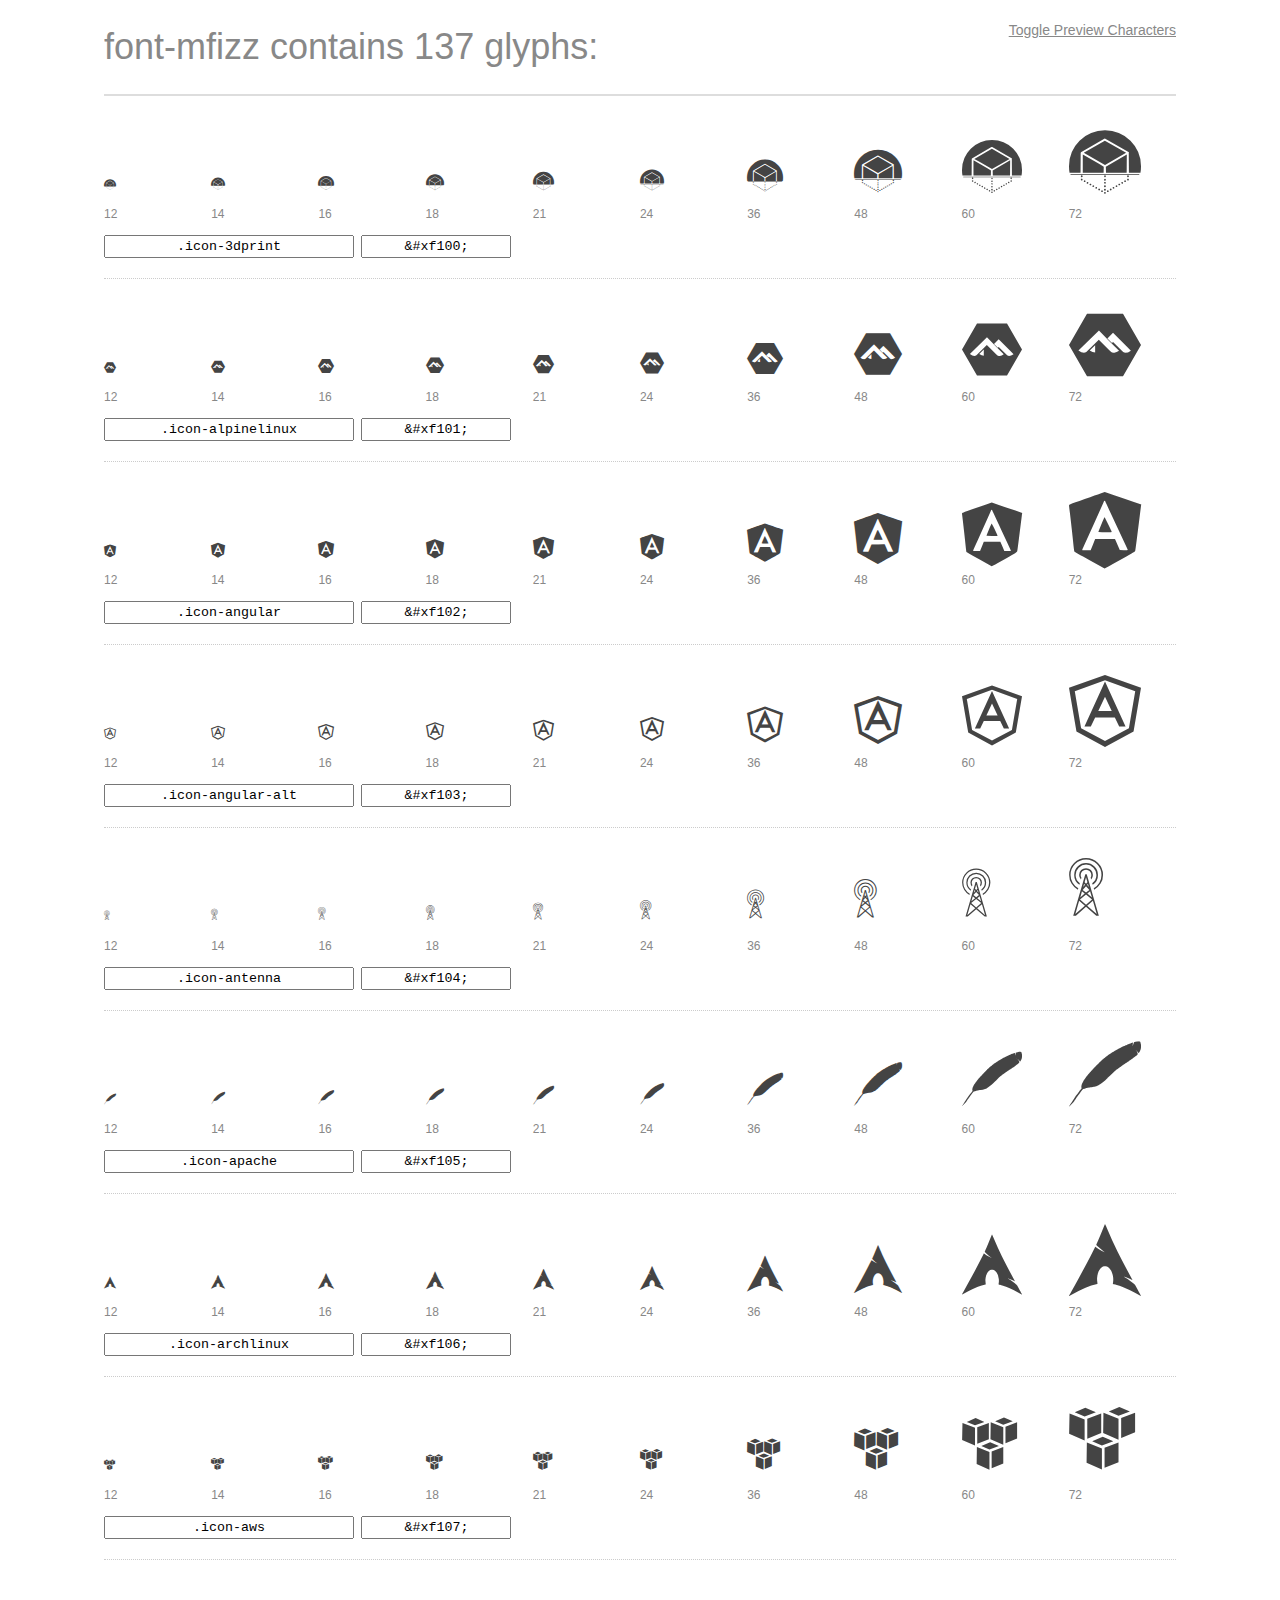
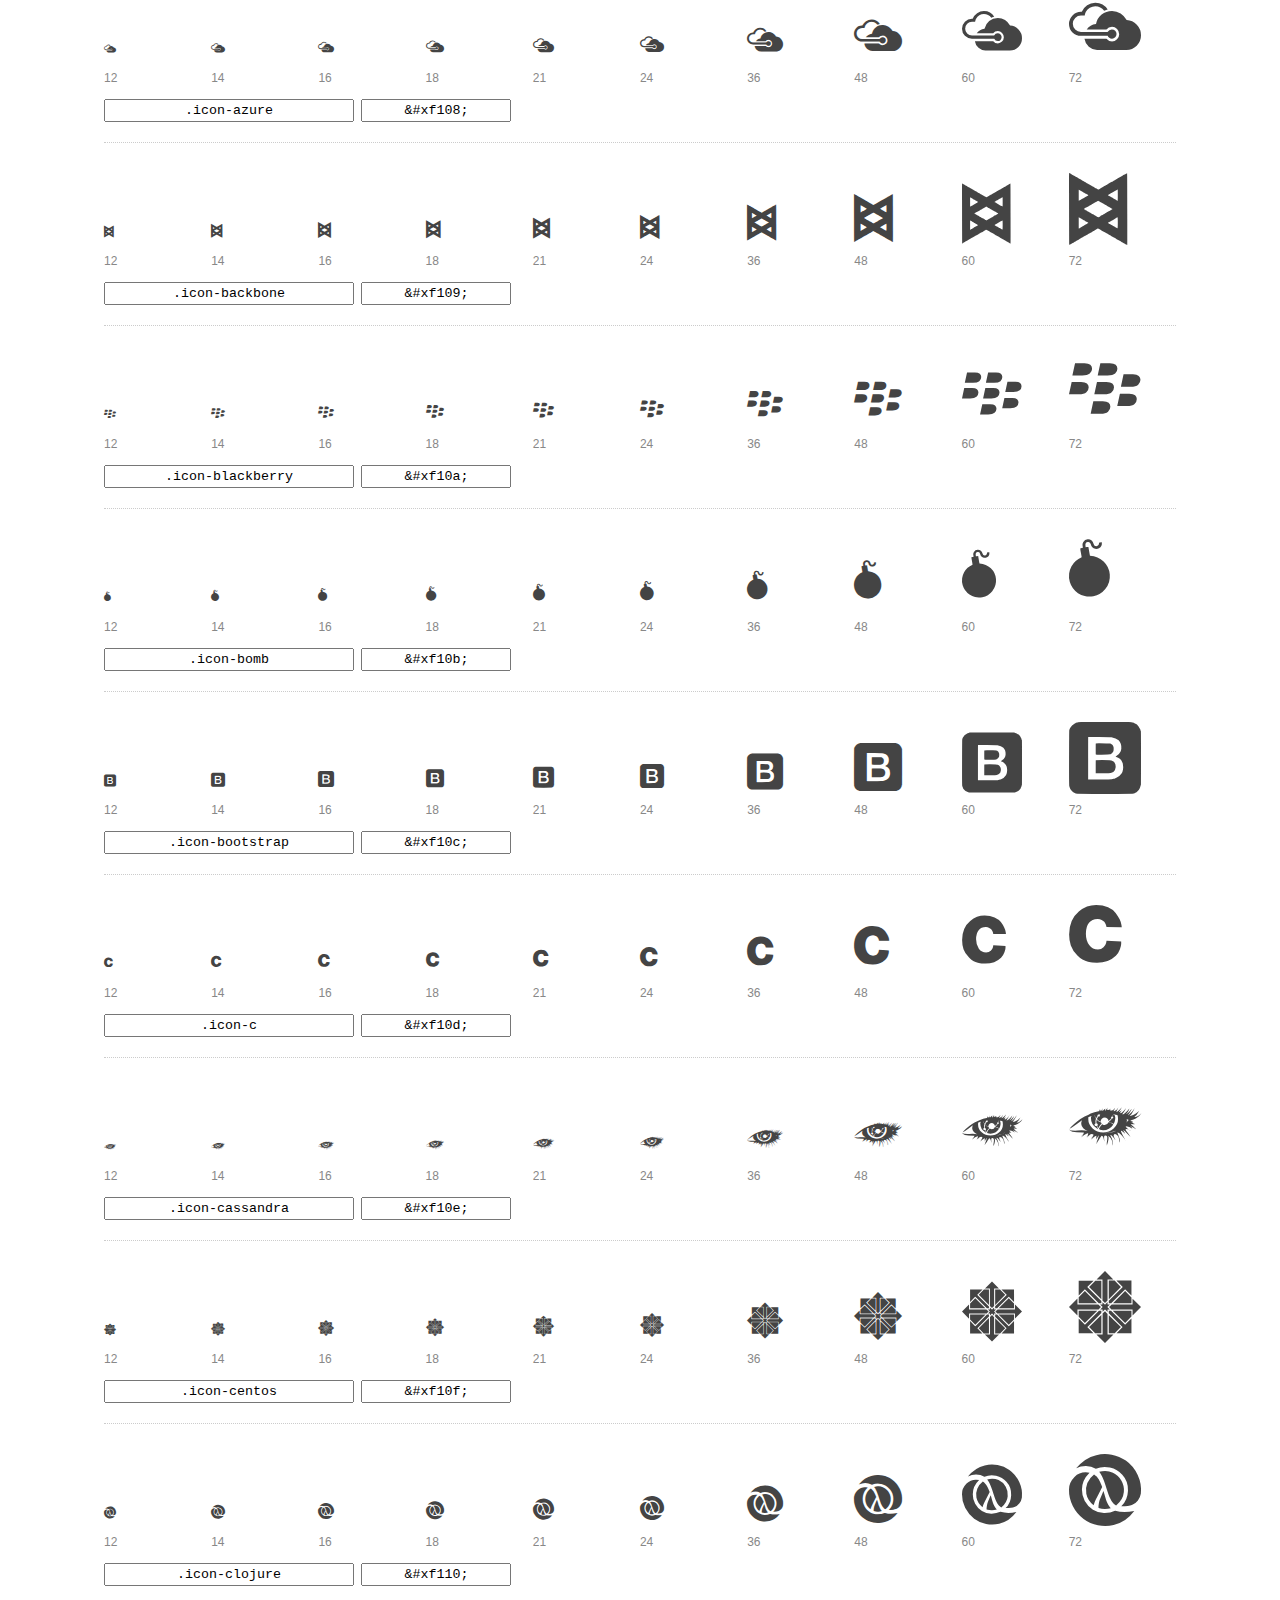
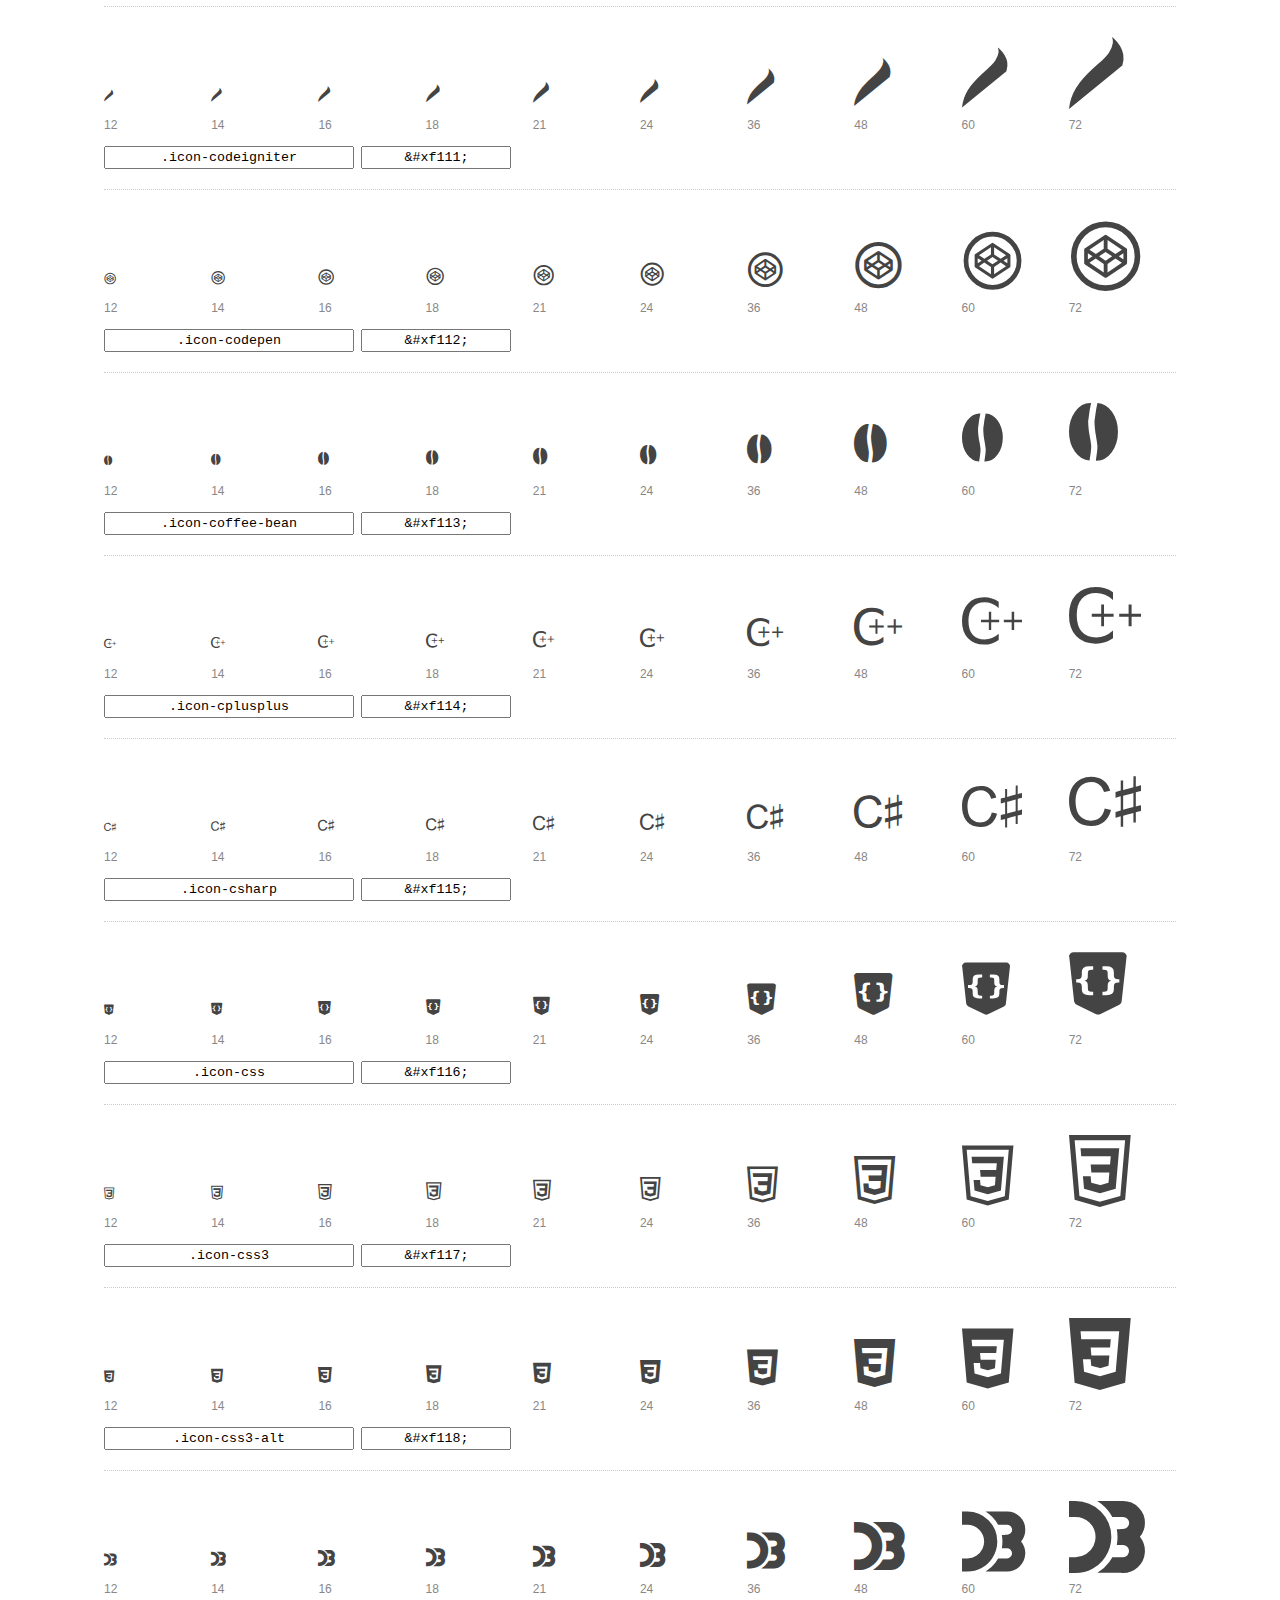
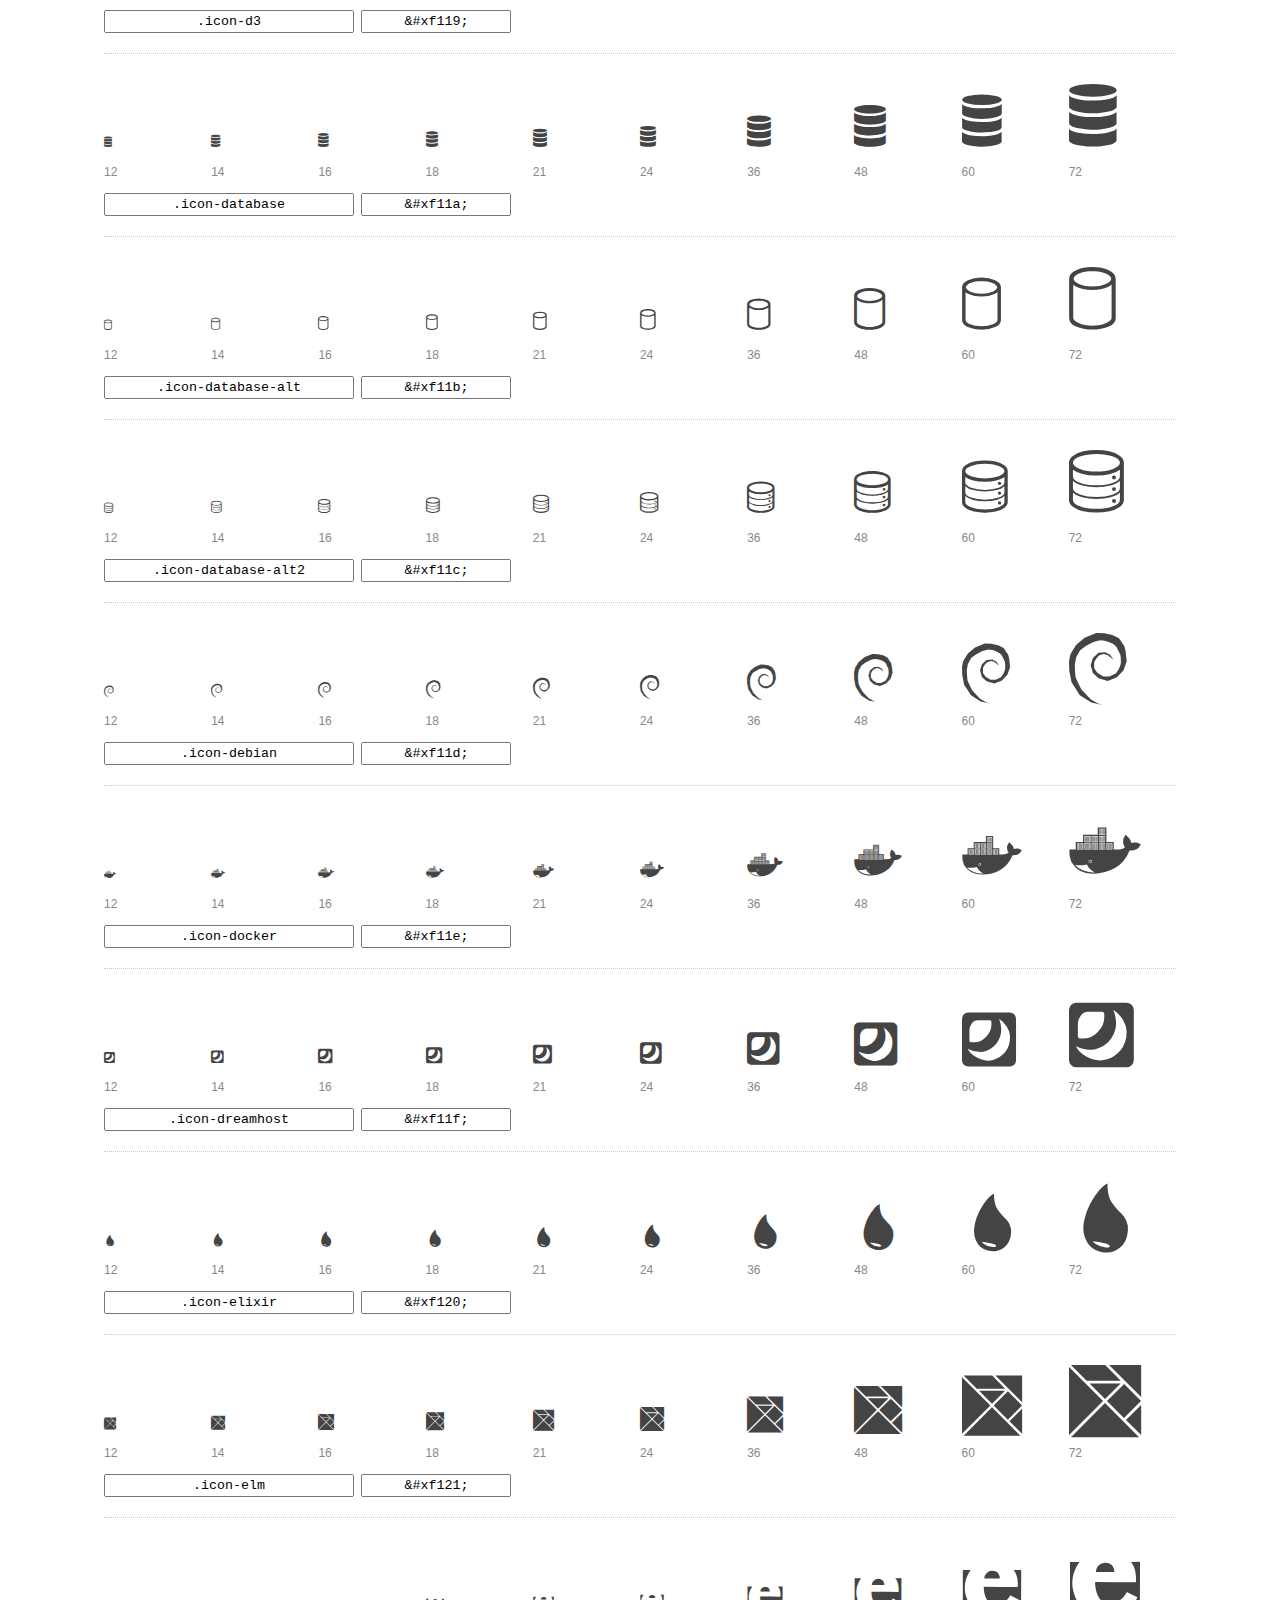
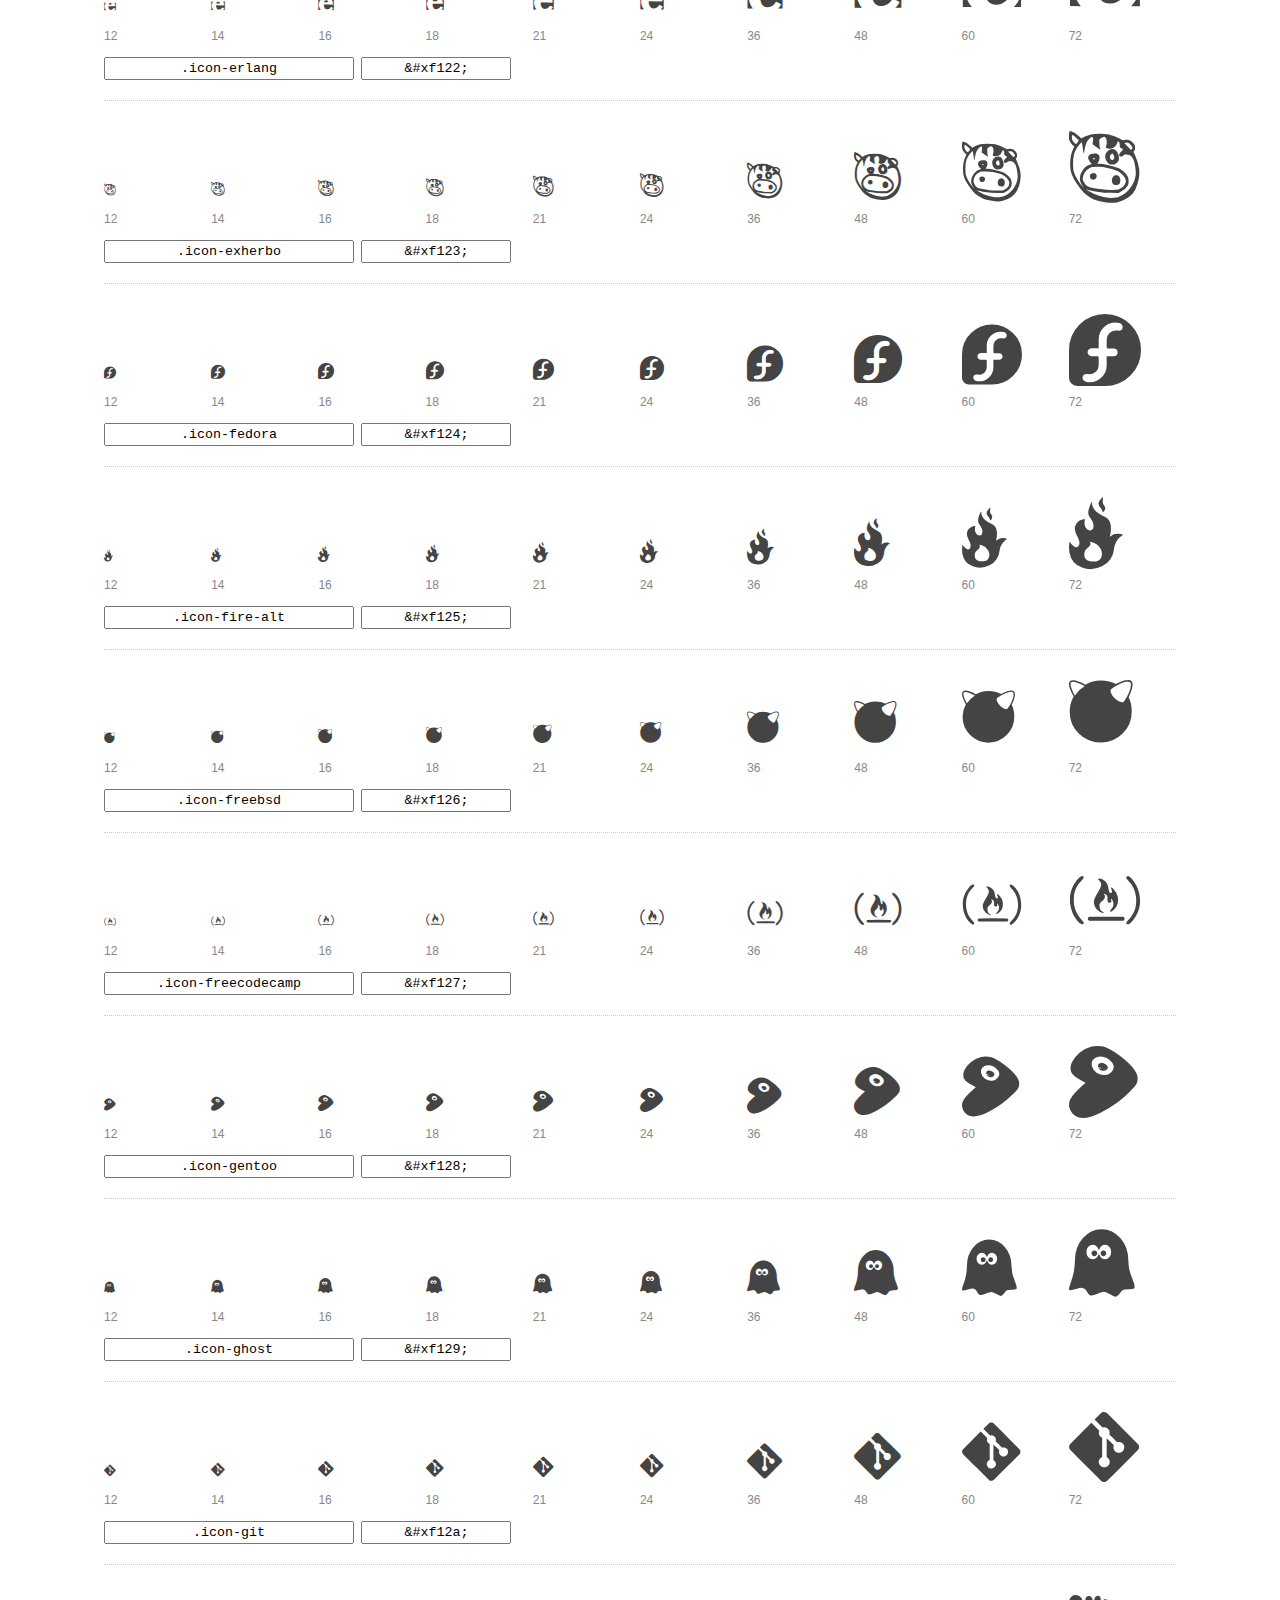
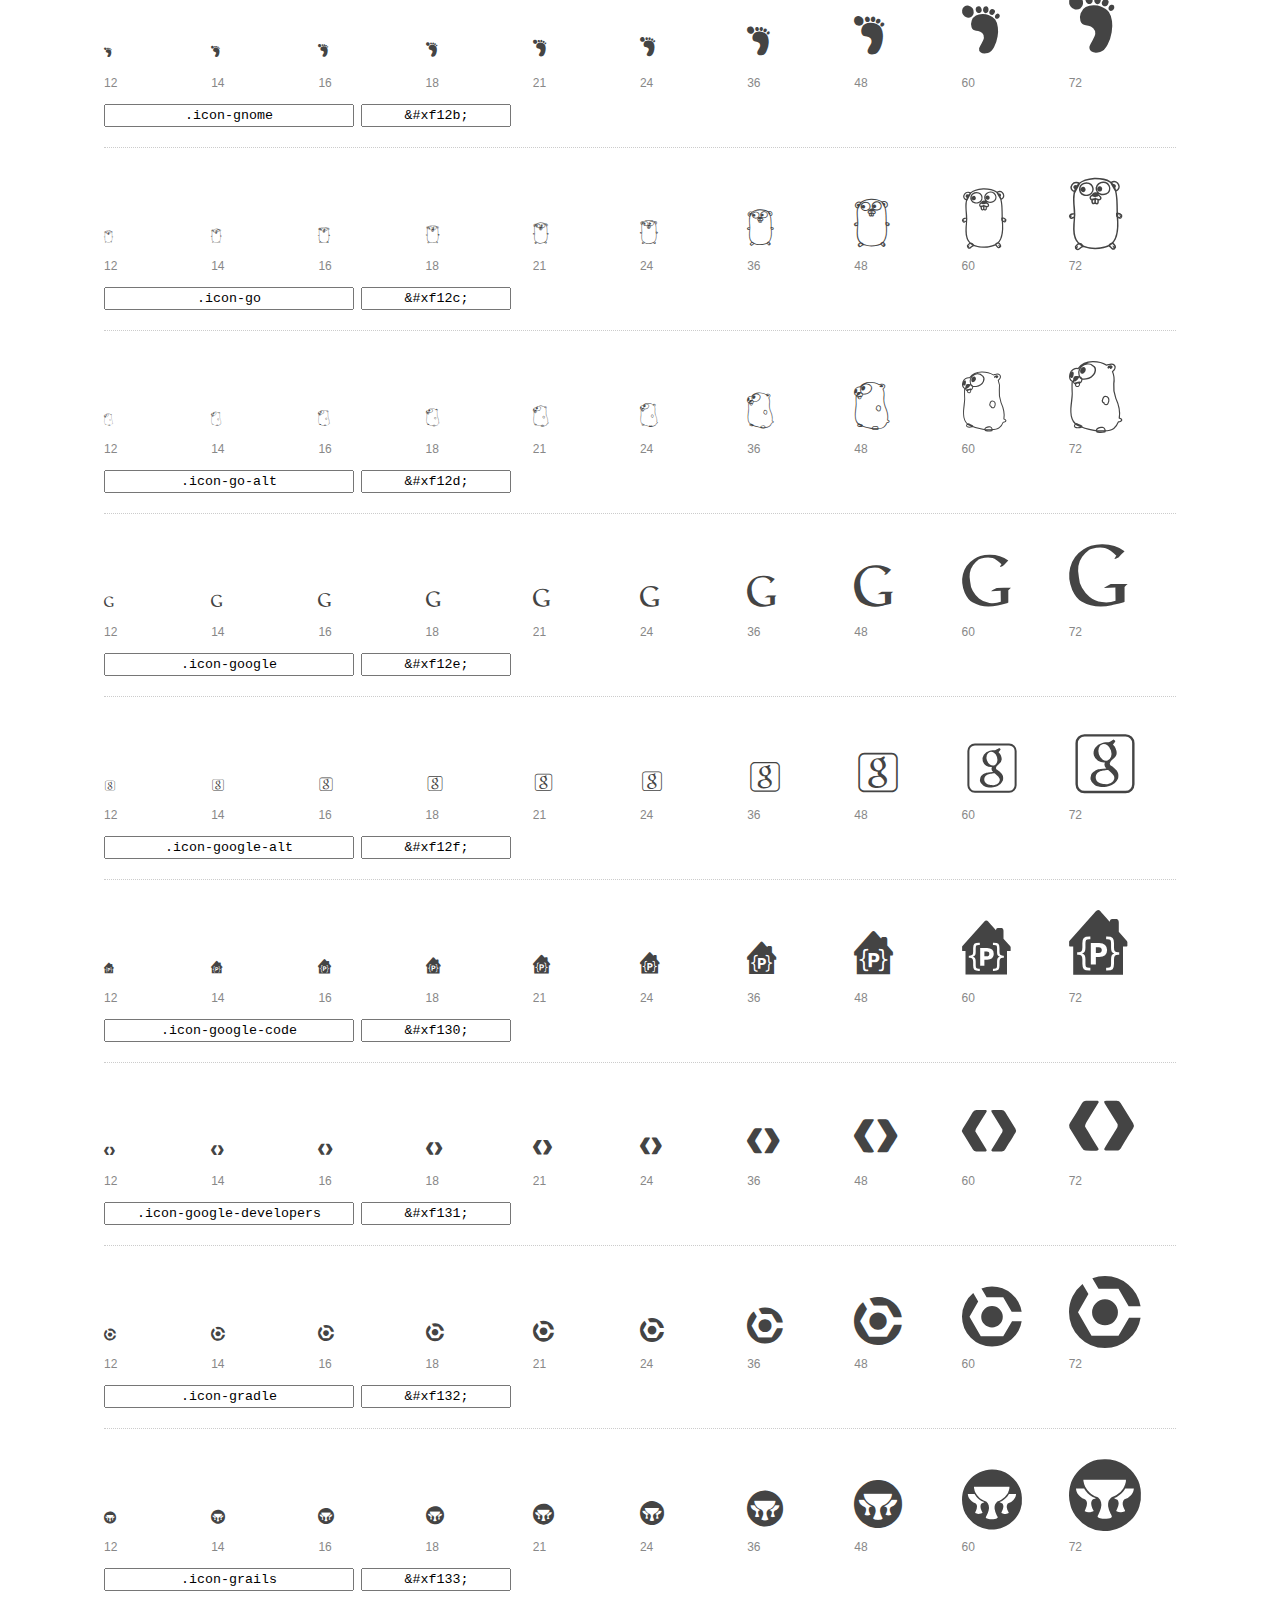
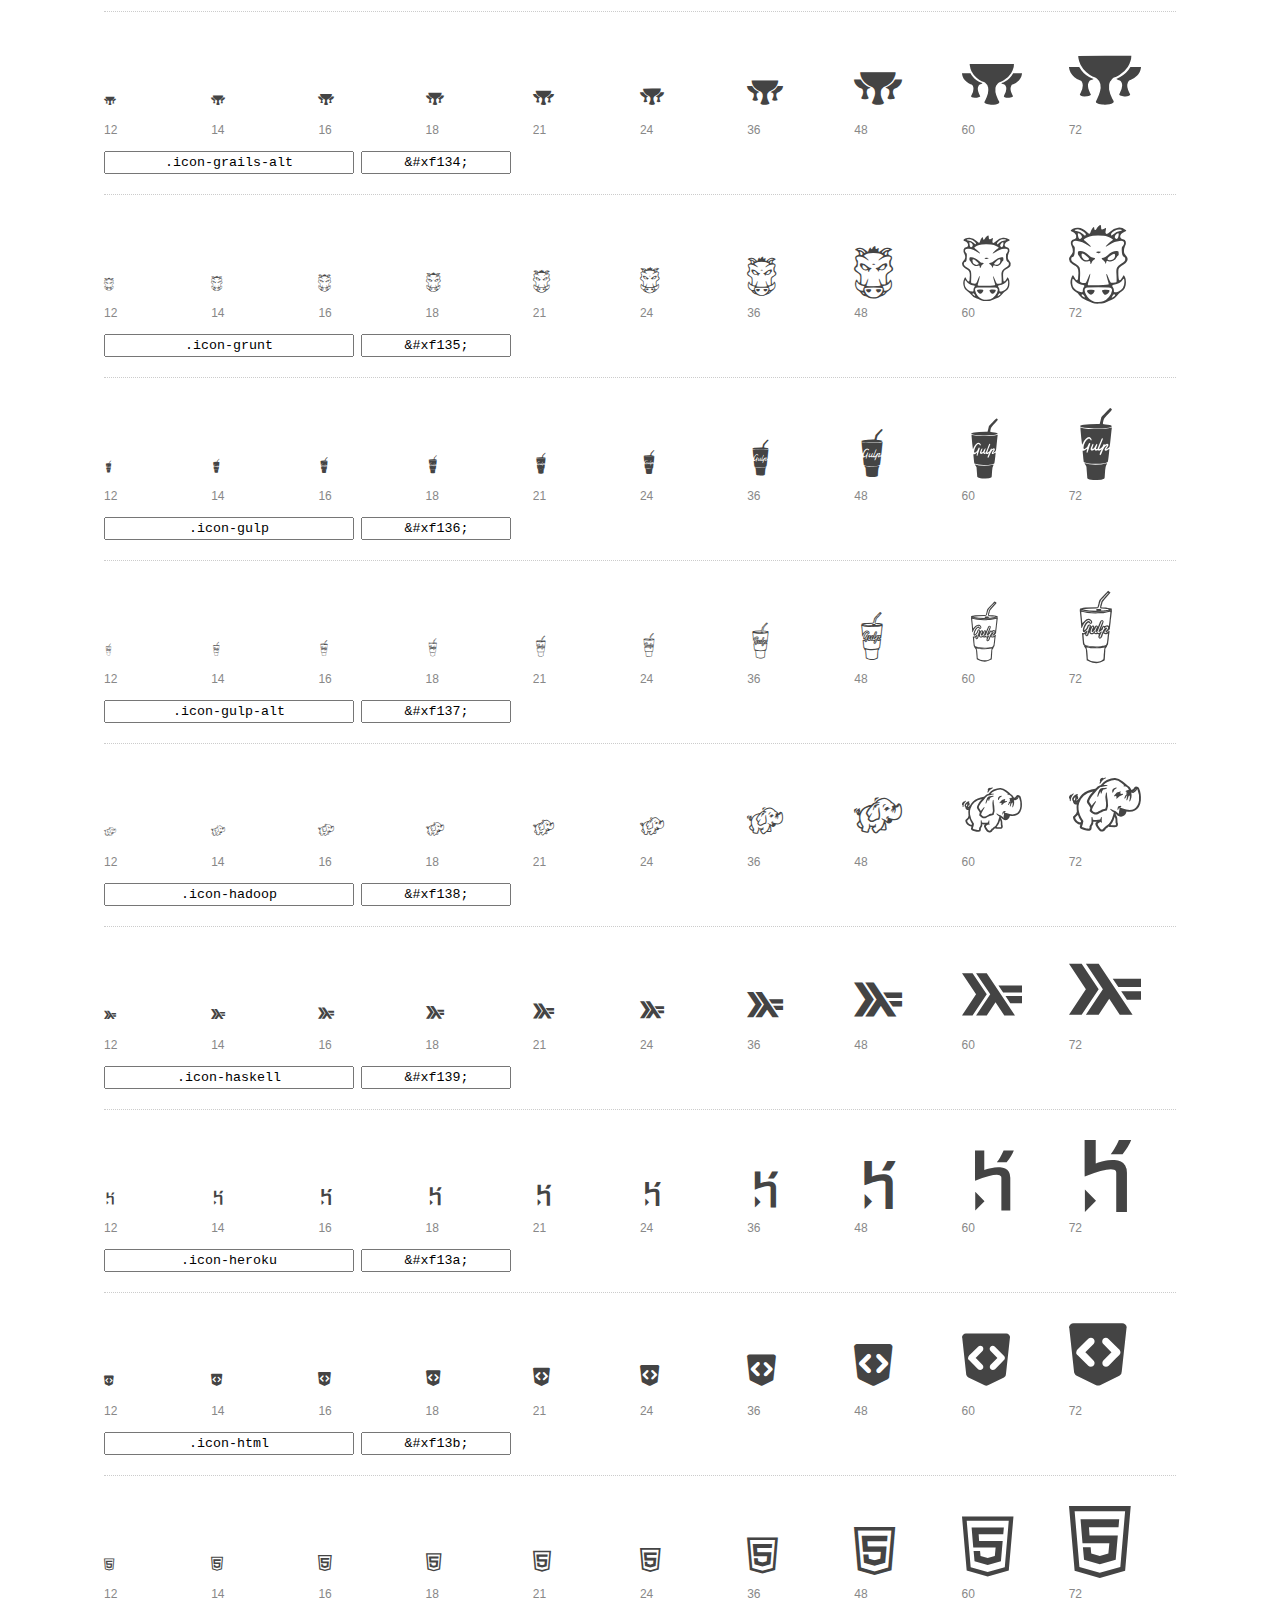
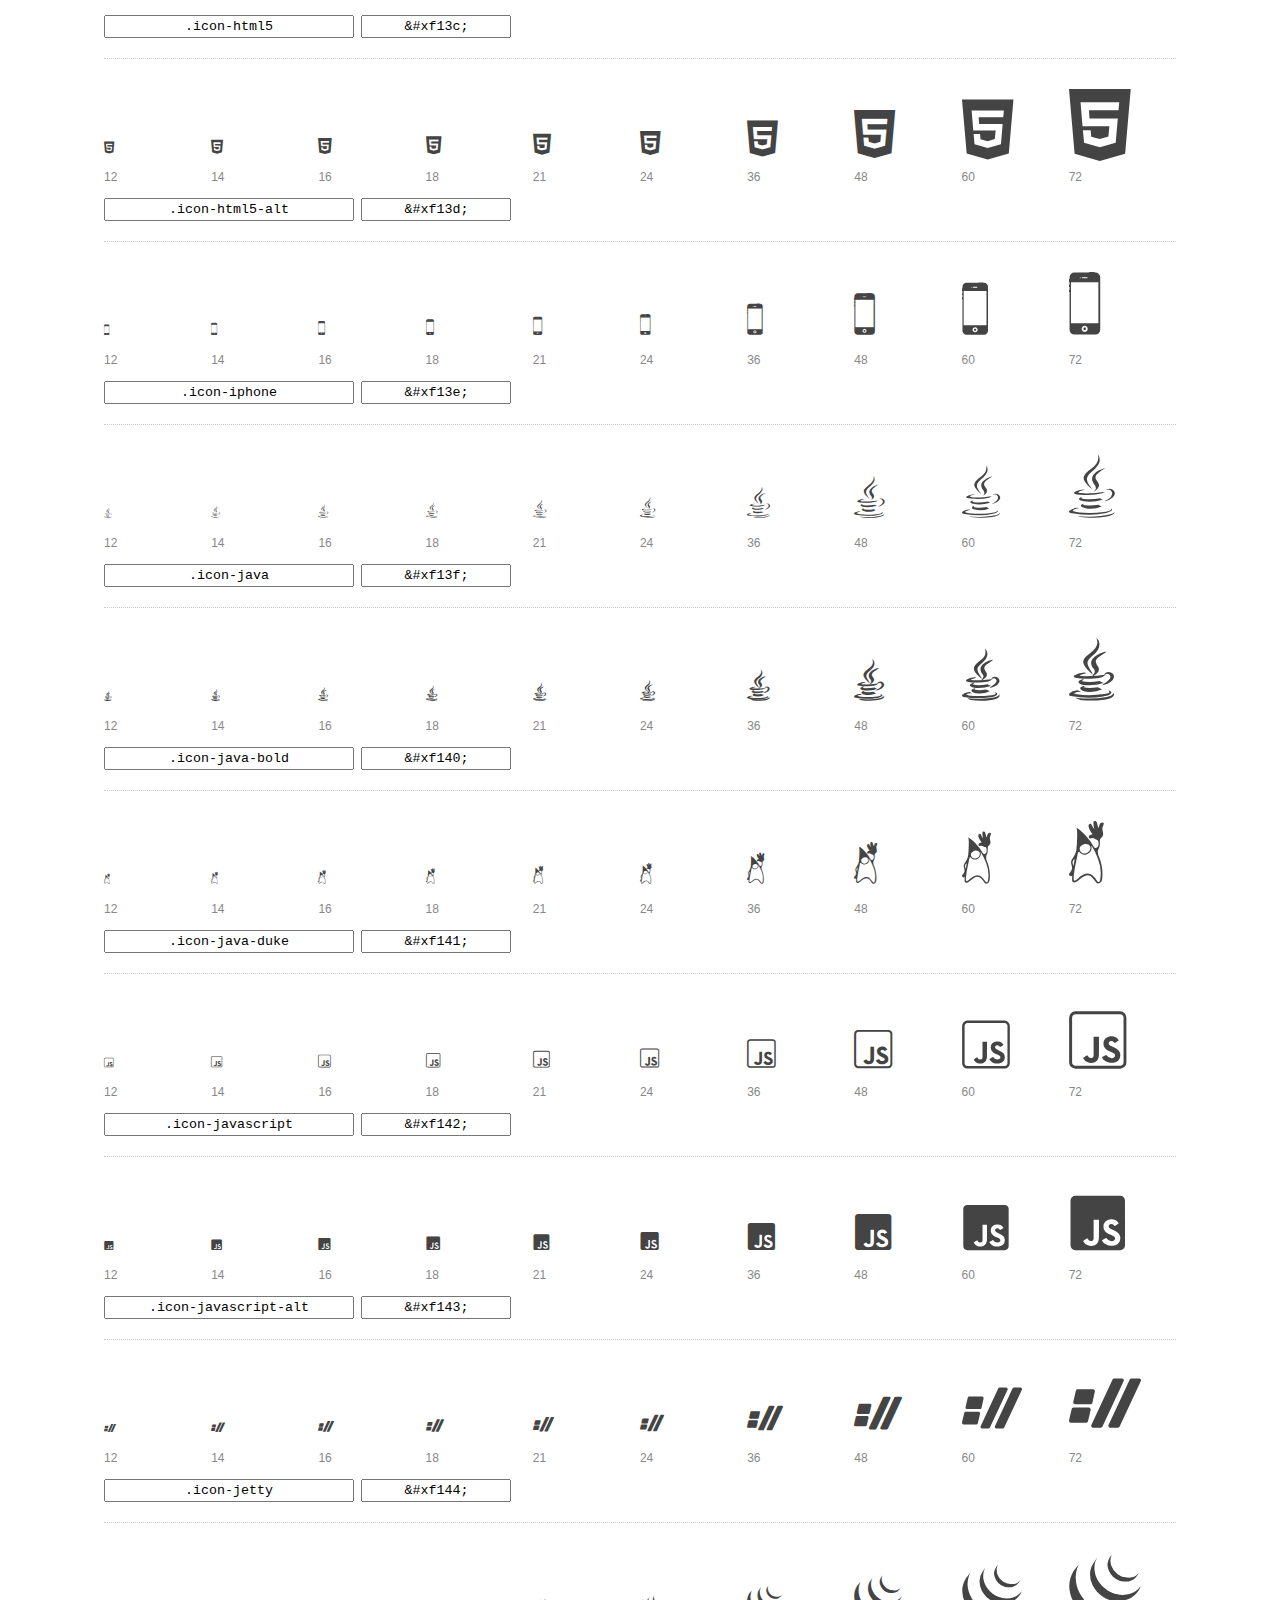
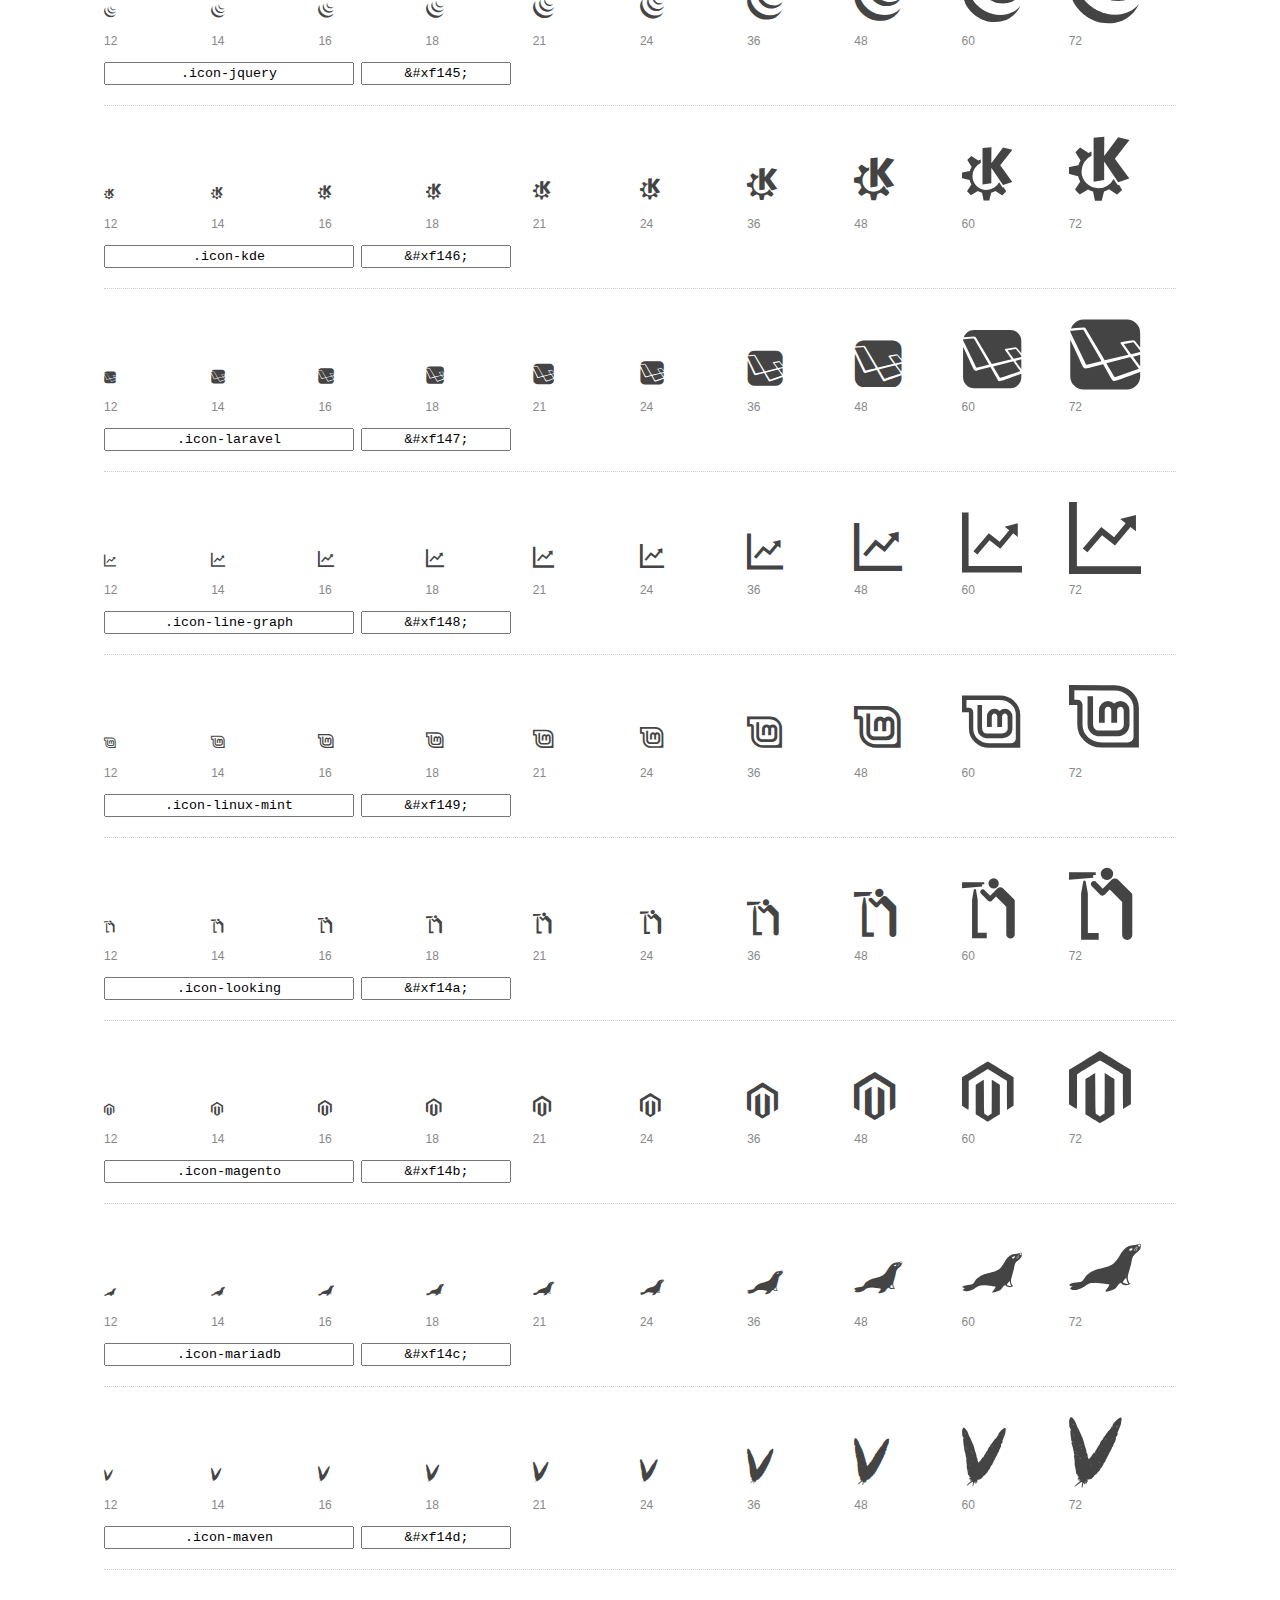
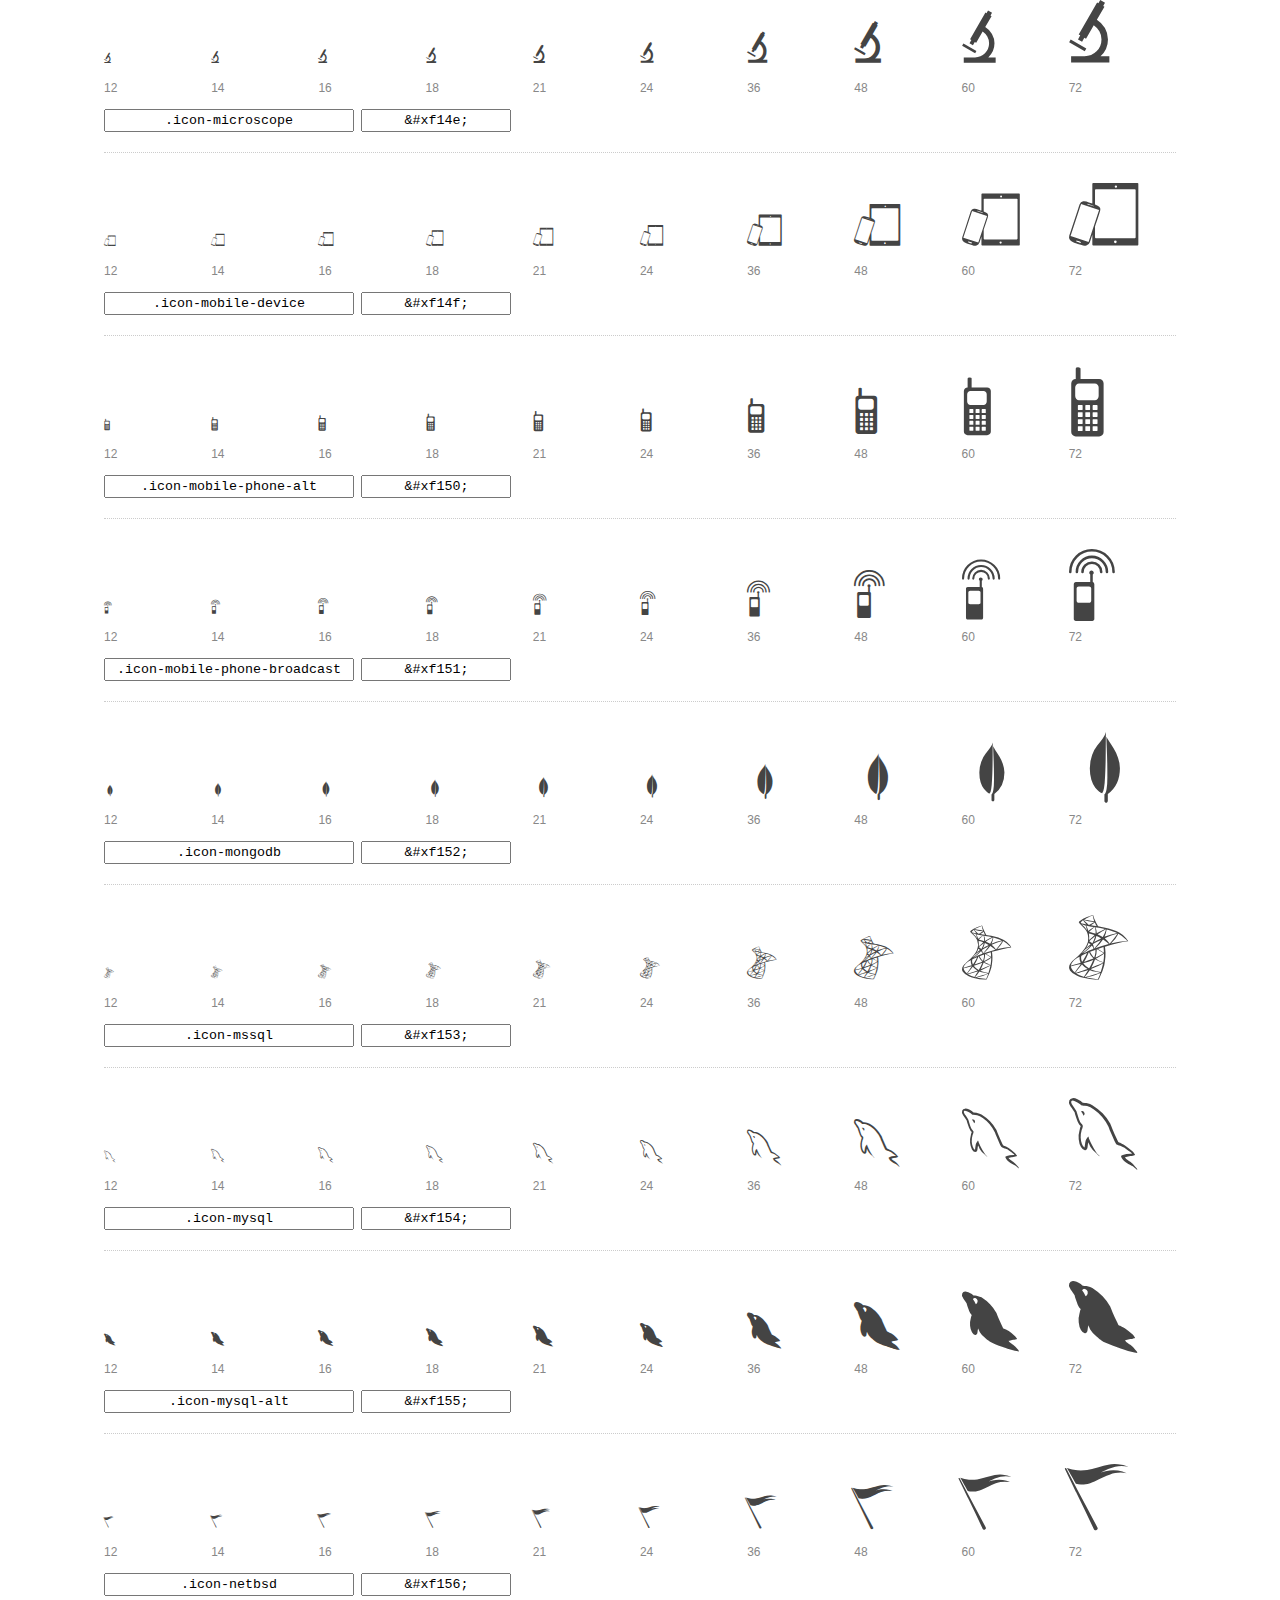
<file: css/font-mfizz-2.4.1/font-mfizz-2.4.1/preview.html>
<!DOCTYPE html>
<html>
  <head>
    <title>font-mfizz glyphs preview</title>

    <style>
      /* Page Styles */

      * {
        -moz-box-sizing: border-box;
        -webkit-box-sizing: border-box;
        box-sizing: border-box;
        margin: 0;
        padding: 0;
      }

      body {
        background: #fff;
        color: #444;
        font: 16px/1.5 "Helvetica Neue", Helvetica, Arial, sans-serif;
      }

      a,
      a:visited {
        color: #888;
        text-decoration: underline;
      }
      a:hover,
      a:focus { color: #000; }

      header {
        border-bottom: 2px solid #ddd;
        margin-bottom: 20px;
        overflow: hidden;
        padding: 20px 0;
      }

      header h1 {
        color: #888;
        float: left;
        font-size: 36px;
        font-weight: 300;
      }

      header a {
        float: right;
        font-size: 14px;
      }

      .container {
        margin: 0 auto;
        max-width: 1200px;
        min-width: 960px;
        padding: 0 40px;
        width: 90%;
      }

      .glyph {
        border-bottom: 1px dotted #ccc;
        padding: 10px 0 20px;
        margin-bottom: 20px;
      }

      .preview-glyphs { vertical-align: bottom; }

      .preview-scale {
        color: #888;
        font-size: 12px;
        margin-top: 5px;
      }

      .step {
        display: inline-block;
        line-height: 1;
        position: relative;
        width: 10%;
      }

      .step .letters,
      .step i {
        -webkit-transition: opacity .3s;
        -moz-transition: opacity .3s;
        -ms-transition: opacity .3s;
        -o-transition: opacity .3s;
        transition: opacity .3s;
      }

      .step:hover .letters { opacity: 1; }
      .step:hover i { opacity: .3; }

      .letters {
        opacity: .3;
        position: absolute;
      }

      .characters-off .letters { display: none; }
      .characters-off .step:hover i { opacity: 1; }

      
      .size-12 { font-size: 12px; }
      
      .size-14 { font-size: 14px; }
      
      .size-16 { font-size: 16px; }
      
      .size-18 { font-size: 18px; }
      
      .size-21 { font-size: 21px; }
      
      .size-24 { font-size: 24px; }
      
      .size-36 { font-size: 36px; }
      
      .size-48 { font-size: 48px; }
      
      .size-60 { font-size: 60px; }
      
      .size-72 { font-size: 72px; }
      

      .usage { margin-top: 10px; }

      .usage input {
        font-family: monospace;
        margin-right: 3px;
        padding: 2px 5px;
        text-align: center;
      }

      .usage .point { width: 150px; }

      .usage .class { width: 250px; }

      footer {
        color: #888;
        font-size: 12px;
        padding: 20px 0;
      }

      /* Icon Font: font-mfizz */

      @font-face {
  font-family: "font-mfizz";
  src: url("./font-mfizz.eot");
  src: url("./font-mfizz.eot?#iefix") format("embedded-opentype"),
       url("./font-mfizz.woff") format("woff"),
       url("./font-mfizz.ttf") format("truetype"),
       url("./font-mfizz.svg#font-mfizz") format("svg");
  font-weight: normal;
  font-style: normal;
}

@media screen and (-webkit-min-device-pixel-ratio:0) {
  @font-face {
    font-family: "font-mfizz";
    src: url("./font-mfizz.svg#font-mfizz") format("svg");
  }
}

      [data-icon]:before { content: attr(data-icon); }

      [data-icon]:before,
      .icon-3dprint:before,
.icon-alpinelinux:before,
.icon-angular:before,
.icon-angular-alt:before,
.icon-antenna:before,
.icon-apache:before,
.icon-archlinux:before,
.icon-aws:before,
.icon-azure:before,
.icon-backbone:before,
.icon-blackberry:before,
.icon-bomb:before,
.icon-bootstrap:before,
.icon-c:before,
.icon-cassandra:before,
.icon-centos:before,
.icon-clojure:before,
.icon-codeigniter:before,
.icon-codepen:before,
.icon-coffee-bean:before,
.icon-cplusplus:before,
.icon-csharp:before,
.icon-css:before,
.icon-css3:before,
.icon-css3-alt:before,
.icon-d3:before,
.icon-database:before,
.icon-database-alt:before,
.icon-database-alt2:before,
.icon-debian:before,
.icon-docker:before,
.icon-dreamhost:before,
.icon-elixir:before,
.icon-elm:before,
.icon-erlang:before,
.icon-exherbo:before,
.icon-fedora:before,
.icon-fire-alt:before,
.icon-freebsd:before,
.icon-freecodecamp:before,
.icon-gentoo:before,
.icon-ghost:before,
.icon-git:before,
.icon-gnome:before,
.icon-go:before,
.icon-go-alt:before,
.icon-google:before,
.icon-google-alt:before,
.icon-google-code:before,
.icon-google-developers:before,
.icon-gradle:before,
.icon-grails:before,
.icon-grails-alt:before,
.icon-grunt:before,
.icon-gulp:before,
.icon-gulp-alt:before,
.icon-hadoop:before,
.icon-haskell:before,
.icon-heroku:before,
.icon-html:before,
.icon-html5:before,
.icon-html5-alt:before,
.icon-iphone:before,
.icon-java:before,
.icon-java-bold:before,
.icon-java-duke:before,
.icon-javascript:before,
.icon-javascript-alt:before,
.icon-jetty:before,
.icon-jquery:before,
.icon-kde:before,
.icon-laravel:before,
.icon-line-graph:before,
.icon-linux-mint:before,
.icon-looking:before,
.icon-magento:before,
.icon-mariadb:before,
.icon-maven:before,
.icon-microscope:before,
.icon-mobile-device:before,
.icon-mobile-phone-alt:before,
.icon-mobile-phone-broadcast:before,
.icon-mongodb:before,
.icon-mssql:before,
.icon-mysql:before,
.icon-mysql-alt:before,
.icon-netbsd:before,
.icon-nginx:before,
.icon-nginx-alt:before,
.icon-nginx-alt2:before,
.icon-nodejs:before,
.icon-npm:before,
.icon-objc:before,
.icon-openshift:before,
.icon-oracle:before,
.icon-oracle-alt:before,
.icon-osx:before,
.icon-perl:before,
.icon-phone-alt:before,
.icon-phone-gap:before,
.icon-phone-retro:before,
.icon-php:before,
.icon-php-alt:before,
.icon-playframework:before,
.icon-playframework-alt:before,
.icon-plone:before,
.icon-postgres:before,
.icon-postgres-alt:before,
.icon-python:before,
.icon-raspberrypi:before,
.icon-reactjs:before,
.icon-redhat:before,
.icon-redis:before,
.icon-ruby:before,
.icon-ruby-on-rails:before,
.icon-ruby-on-rails-alt:before,
.icon-rust:before,
.icon-sass:before,
.icon-satellite:before,
.icon-scala:before,
.icon-scala-alt:before,
.icon-script:before,
.icon-script-alt:before,
.icon-shell:before,
.icon-sitefinity:before,
.icon-solaris:before,
.icon-splatter:before,
.icon-spring:before,
.icon-suse:before,
.icon-svg:before,
.icon-symfony:before,
.icon-tomcat:before,
.icon-ubuntu:before,
.icon-unity:before,
.icon-wireless:before,
.icon-wordpress:before,
.icon-x11:before {
        display: inline-block;
  font-family: "font-mfizz";
  font-style: normal;
  font-weight: normal;
  font-variant: normal;
  line-height: 1;
  text-decoration: inherit;
  text-rendering: optimizeLegibility;
  text-transform: none;
  -moz-osx-font-smoothing: grayscale;
  -webkit-font-smoothing: antialiased;
  font-smoothing: antialiased;
      }

      .icon-3dprint:before { content: "\f100"; }
.icon-alpinelinux:before { content: "\f101"; }
.icon-angular:before { content: "\f102"; }
.icon-angular-alt:before { content: "\f103"; }
.icon-antenna:before { content: "\f104"; }
.icon-apache:before { content: "\f105"; }
.icon-archlinux:before { content: "\f106"; }
.icon-aws:before { content: "\f107"; }
.icon-azure:before { content: "\f108"; }
.icon-backbone:before { content: "\f109"; }
.icon-blackberry:before { content: "\f10a"; }
.icon-bomb:before { content: "\f10b"; }
.icon-bootstrap:before { content: "\f10c"; }
.icon-c:before { content: "\f10d"; }
.icon-cassandra:before { content: "\f10e"; }
.icon-centos:before { content: "\f10f"; }
.icon-clojure:before { content: "\f110"; }
.icon-codeigniter:before { content: "\f111"; }
.icon-codepen:before { content: "\f112"; }
.icon-coffee-bean:before { content: "\f113"; }
.icon-cplusplus:before { content: "\f114"; }
.icon-csharp:before { content: "\f115"; }
.icon-css:before { content: "\f116"; }
.icon-css3:before { content: "\f117"; }
.icon-css3-alt:before { content: "\f118"; }
.icon-d3:before { content: "\f119"; }
.icon-database:before { content: "\f11a"; }
.icon-database-alt:before { content: "\f11b"; }
.icon-database-alt2:before { content: "\f11c"; }
.icon-debian:before { content: "\f11d"; }
.icon-docker:before { content: "\f11e"; }
.icon-dreamhost:before { content: "\f11f"; }
.icon-elixir:before { content: "\f120"; }
.icon-elm:before { content: "\f121"; }
.icon-erlang:before { content: "\f122"; }
.icon-exherbo:before { content: "\f123"; }
.icon-fedora:before { content: "\f124"; }
.icon-fire-alt:before { content: "\f125"; }
.icon-freebsd:before { content: "\f126"; }
.icon-freecodecamp:before { content: "\f127"; }
.icon-gentoo:before { content: "\f128"; }
.icon-ghost:before { content: "\f129"; }
.icon-git:before { content: "\f12a"; }
.icon-gnome:before { content: "\f12b"; }
.icon-go:before { content: "\f12c"; }
.icon-go-alt:before { content: "\f12d"; }
.icon-google:before { content: "\f12e"; }
.icon-google-alt:before { content: "\f12f"; }
.icon-google-code:before { content: "\f130"; }
.icon-google-developers:before { content: "\f131"; }
.icon-gradle:before { content: "\f132"; }
.icon-grails:before { content: "\f133"; }
.icon-grails-alt:before { content: "\f134"; }
.icon-grunt:before { content: "\f135"; }
.icon-gulp:before { content: "\f136"; }
.icon-gulp-alt:before { content: "\f137"; }
.icon-hadoop:before { content: "\f138"; }
.icon-haskell:before { content: "\f139"; }
.icon-heroku:before { content: "\f13a"; }
.icon-html:before { content: "\f13b"; }
.icon-html5:before { content: "\f13c"; }
.icon-html5-alt:before { content: "\f13d"; }
.icon-iphone:before { content: "\f13e"; }
.icon-java:before { content: "\f13f"; }
.icon-java-bold:before { content: "\f140"; }
.icon-java-duke:before { content: "\f141"; }
.icon-javascript:before { content: "\f142"; }
.icon-javascript-alt:before { content: "\f143"; }
.icon-jetty:before { content: "\f144"; }
.icon-jquery:before { content: "\f145"; }
.icon-kde:before { content: "\f146"; }
.icon-laravel:before { content: "\f147"; }
.icon-line-graph:before { content: "\f148"; }
.icon-linux-mint:before { content: "\f149"; }
.icon-looking:before { content: "\f14a"; }
.icon-magento:before { content: "\f14b"; }
.icon-mariadb:before { content: "\f14c"; }
.icon-maven:before { content: "\f14d"; }
.icon-microscope:before { content: "\f14e"; }
.icon-mobile-device:before { content: "\f14f"; }
.icon-mobile-phone-alt:before { content: "\f150"; }
.icon-mobile-phone-broadcast:before { content: "\f151"; }
.icon-mongodb:before { content: "\f152"; }
.icon-mssql:before { content: "\f153"; }
.icon-mysql:before { content: "\f154"; }
.icon-mysql-alt:before { content: "\f155"; }
.icon-netbsd:before { content: "\f156"; }
.icon-nginx:before { content: "\f157"; }
.icon-nginx-alt:before { content: "\f158"; }
.icon-nginx-alt2:before { content: "\f159"; }
.icon-nodejs:before { content: "\f15a"; }
.icon-npm:before { content: "\f15b"; }
.icon-objc:before { content: "\f15c"; }
.icon-openshift:before { content: "\f15d"; }
.icon-oracle:before { content: "\f15e"; }
.icon-oracle-alt:before { content: "\f15f"; }
.icon-osx:before { content: "\f160"; }
.icon-perl:before { content: "\f161"; }
.icon-phone-alt:before { content: "\f162"; }
.icon-phone-gap:before { content: "\f163"; }
.icon-phone-retro:before { content: "\f164"; }
.icon-php:before { content: "\f165"; }
.icon-php-alt:before { content: "\f166"; }
.icon-playframework:before { content: "\f167"; }
.icon-playframework-alt:before { content: "\f168"; }
.icon-plone:before { content: "\f169"; }
.icon-postgres:before { content: "\f16a"; }
.icon-postgres-alt:before { content: "\f16b"; }
.icon-python:before { content: "\f16c"; }
.icon-raspberrypi:before { content: "\f16d"; }
.icon-reactjs:before { content: "\f16e"; }
.icon-redhat:before { content: "\f16f"; }
.icon-redis:before { content: "\f170"; }
.icon-ruby:before { content: "\f171"; }
.icon-ruby-on-rails:before { content: "\f172"; }
.icon-ruby-on-rails-alt:before { content: "\f173"; }
.icon-rust:before { content: "\f174"; }
.icon-sass:before { content: "\f175"; }
.icon-satellite:before { content: "\f176"; }
.icon-scala:before { content: "\f177"; }
.icon-scala-alt:before { content: "\f178"; }
.icon-script:before { content: "\f179"; }
.icon-script-alt:before { content: "\f17a"; }
.icon-shell:before { content: "\f17b"; }
.icon-sitefinity:before { content: "\f17c"; }
.icon-solaris:before { content: "\f17d"; }
.icon-splatter:before { content: "\f17e"; }
.icon-spring:before { content: "\f17f"; }
.icon-suse:before { content: "\f180"; }
.icon-svg:before { content: "\f181"; }
.icon-symfony:before { content: "\f182"; }
.icon-tomcat:before { content: "\f183"; }
.icon-ubuntu:before { content: "\f184"; }
.icon-unity:before { content: "\f185"; }
.icon-wireless:before { content: "\f186"; }
.icon-wordpress:before { content: "\f187"; }
.icon-x11:before { content: "\f188"; }
    </style>

    <!--[if lte IE 8]><script src="http://html5shiv.googlecode.com/svn/trunk/html5.js"></script><![endif]-->

    <script>
      function toggleCharacters() {
        var body = document.getElementsByTagName('body')[0];
        body.className = body.className === 'characters-off' ? '' : 'characters-off';
      }
    </script>
  </head>

  <body class="characters-off">
    <div id="page" class="container">
      <header>
        <h1>font-mfizz contains 137 glyphs:</h1>
        <a onclick="toggleCharacters(); return false;" href="#">Toggle Preview Characters</a>
      </header>

      
      <div class="glyph">
        <div class="preview-glyphs">
          <span class="step size-12"><span class="letters">Pp</span><i id="icon-3dprint" class="icon-3dprint"></i></span><span class="step size-14"><span class="letters">Pp</span><i id="icon-3dprint" class="icon-3dprint"></i></span><span class="step size-16"><span class="letters">Pp</span><i id="icon-3dprint" class="icon-3dprint"></i></span><span class="step size-18"><span class="letters">Pp</span><i id="icon-3dprint" class="icon-3dprint"></i></span><span class="step size-21"><span class="letters">Pp</span><i id="icon-3dprint" class="icon-3dprint"></i></span><span class="step size-24"><span class="letters">Pp</span><i id="icon-3dprint" class="icon-3dprint"></i></span><span class="step size-36"><span class="letters">Pp</span><i id="icon-3dprint" class="icon-3dprint"></i></span><span class="step size-48"><span class="letters">Pp</span><i id="icon-3dprint" class="icon-3dprint"></i></span><span class="step size-60"><span class="letters">Pp</span><i id="icon-3dprint" class="icon-3dprint"></i></span><span class="step size-72"><span class="letters">Pp</span><i id="icon-3dprint" class="icon-3dprint"></i></span>
        </div>
        <div class="preview-scale">
          <span class="step">12</span><span class="step">14</span><span class="step">16</span><span class="step">18</span><span class="step">21</span><span class="step">24</span><span class="step">36</span><span class="step">48</span><span class="step">60</span><span class="step">72</span>
        </div>
        <div class="usage">
          <input class="class" type="text" readonly="readonly" onClick="this.select();" value=".icon-3dprint" />
          <input class="point" type="text" readonly="readonly" onClick="this.select();" value="&amp;#xf100;" />
        </div>
      </div>
      
      <div class="glyph">
        <div class="preview-glyphs">
          <span class="step size-12"><span class="letters">Pp</span><i id="icon-alpinelinux" class="icon-alpinelinux"></i></span><span class="step size-14"><span class="letters">Pp</span><i id="icon-alpinelinux" class="icon-alpinelinux"></i></span><span class="step size-16"><span class="letters">Pp</span><i id="icon-alpinelinux" class="icon-alpinelinux"></i></span><span class="step size-18"><span class="letters">Pp</span><i id="icon-alpinelinux" class="icon-alpinelinux"></i></span><span class="step size-21"><span class="letters">Pp</span><i id="icon-alpinelinux" class="icon-alpinelinux"></i></span><span class="step size-24"><span class="letters">Pp</span><i id="icon-alpinelinux" class="icon-alpinelinux"></i></span><span class="step size-36"><span class="letters">Pp</span><i id="icon-alpinelinux" class="icon-alpinelinux"></i></span><span class="step size-48"><span class="letters">Pp</span><i id="icon-alpinelinux" class="icon-alpinelinux"></i></span><span class="step size-60"><span class="letters">Pp</span><i id="icon-alpinelinux" class="icon-alpinelinux"></i></span><span class="step size-72"><span class="letters">Pp</span><i id="icon-alpinelinux" class="icon-alpinelinux"></i></span>
        </div>
        <div class="preview-scale">
          <span class="step">12</span><span class="step">14</span><span class="step">16</span><span class="step">18</span><span class="step">21</span><span class="step">24</span><span class="step">36</span><span class="step">48</span><span class="step">60</span><span class="step">72</span>
        </div>
        <div class="usage">
          <input class="class" type="text" readonly="readonly" onClick="this.select();" value=".icon-alpinelinux" />
          <input class="point" type="text" readonly="readonly" onClick="this.select();" value="&amp;#xf101;" />
        </div>
      </div>
      
      <div class="glyph">
        <div class="preview-glyphs">
          <span class="step size-12"><span class="letters">Pp</span><i id="icon-angular" class="icon-angular"></i></span><span class="step size-14"><span class="letters">Pp</span><i id="icon-angular" class="icon-angular"></i></span><span class="step size-16"><span class="letters">Pp</span><i id="icon-angular" class="icon-angular"></i></span><span class="step size-18"><span class="letters">Pp</span><i id="icon-angular" class="icon-angular"></i></span><span class="step size-21"><span class="letters">Pp</span><i id="icon-angular" class="icon-angular"></i></span><span class="step size-24"><span class="letters">Pp</span><i id="icon-angular" class="icon-angular"></i></span><span class="step size-36"><span class="letters">Pp</span><i id="icon-angular" class="icon-angular"></i></span><span class="step size-48"><span class="letters">Pp</span><i id="icon-angular" class="icon-angular"></i></span><span class="step size-60"><span class="letters">Pp</span><i id="icon-angular" class="icon-angular"></i></span><span class="step size-72"><span class="letters">Pp</span><i id="icon-angular" class="icon-angular"></i></span>
        </div>
        <div class="preview-scale">
          <span class="step">12</span><span class="step">14</span><span class="step">16</span><span class="step">18</span><span class="step">21</span><span class="step">24</span><span class="step">36</span><span class="step">48</span><span class="step">60</span><span class="step">72</span>
        </div>
        <div class="usage">
          <input class="class" type="text" readonly="readonly" onClick="this.select();" value=".icon-angular" />
          <input class="point" type="text" readonly="readonly" onClick="this.select();" value="&amp;#xf102;" />
        </div>
      </div>
      
      <div class="glyph">
        <div class="preview-glyphs">
          <span class="step size-12"><span class="letters">Pp</span><i id="icon-angular-alt" class="icon-angular-alt"></i></span><span class="step size-14"><span class="letters">Pp</span><i id="icon-angular-alt" class="icon-angular-alt"></i></span><span class="step size-16"><span class="letters">Pp</span><i id="icon-angular-alt" class="icon-angular-alt"></i></span><span class="step size-18"><span class="letters">Pp</span><i id="icon-angular-alt" class="icon-angular-alt"></i></span><span class="step size-21"><span class="letters">Pp</span><i id="icon-angular-alt" class="icon-angular-alt"></i></span><span class="step size-24"><span class="letters">Pp</span><i id="icon-angular-alt" class="icon-angular-alt"></i></span><span class="step size-36"><span class="letters">Pp</span><i id="icon-angular-alt" class="icon-angular-alt"></i></span><span class="step size-48"><span class="letters">Pp</span><i id="icon-angular-alt" class="icon-angular-alt"></i></span><span class="step size-60"><span class="letters">Pp</span><i id="icon-angular-alt" class="icon-angular-alt"></i></span><span class="step size-72"><span class="letters">Pp</span><i id="icon-angular-alt" class="icon-angular-alt"></i></span>
        </div>
        <div class="preview-scale">
          <span class="step">12</span><span class="step">14</span><span class="step">16</span><span class="step">18</span><span class="step">21</span><span class="step">24</span><span class="step">36</span><span class="step">48</span><span class="step">60</span><span class="step">72</span>
        </div>
        <div class="usage">
          <input class="class" type="text" readonly="readonly" onClick="this.select();" value=".icon-angular-alt" />
          <input class="point" type="text" readonly="readonly" onClick="this.select();" value="&amp;#xf103;" />
        </div>
      </div>
      
      <div class="glyph">
        <div class="preview-glyphs">
          <span class="step size-12"><span class="letters">Pp</span><i id="icon-antenna" class="icon-antenna"></i></span><span class="step size-14"><span class="letters">Pp</span><i id="icon-antenna" class="icon-antenna"></i></span><span class="step size-16"><span class="letters">Pp</span><i id="icon-antenna" class="icon-antenna"></i></span><span class="step size-18"><span class="letters">Pp</span><i id="icon-antenna" class="icon-antenna"></i></span><span class="step size-21"><span class="letters">Pp</span><i id="icon-antenna" class="icon-antenna"></i></span><span class="step size-24"><span class="letters">Pp</span><i id="icon-antenna" class="icon-antenna"></i></span><span class="step size-36"><span class="letters">Pp</span><i id="icon-antenna" class="icon-antenna"></i></span><span class="step size-48"><span class="letters">Pp</span><i id="icon-antenna" class="icon-antenna"></i></span><span class="step size-60"><span class="letters">Pp</span><i id="icon-antenna" class="icon-antenna"></i></span><span class="step size-72"><span class="letters">Pp</span><i id="icon-antenna" class="icon-antenna"></i></span>
        </div>
        <div class="preview-scale">
          <span class="step">12</span><span class="step">14</span><span class="step">16</span><span class="step">18</span><span class="step">21</span><span class="step">24</span><span class="step">36</span><span class="step">48</span><span class="step">60</span><span class="step">72</span>
        </div>
        <div class="usage">
          <input class="class" type="text" readonly="readonly" onClick="this.select();" value=".icon-antenna" />
          <input class="point" type="text" readonly="readonly" onClick="this.select();" value="&amp;#xf104;" />
        </div>
      </div>
      
      <div class="glyph">
        <div class="preview-glyphs">
          <span class="step size-12"><span class="letters">Pp</span><i id="icon-apache" class="icon-apache"></i></span><span class="step size-14"><span class="letters">Pp</span><i id="icon-apache" class="icon-apache"></i></span><span class="step size-16"><span class="letters">Pp</span><i id="icon-apache" class="icon-apache"></i></span><span class="step size-18"><span class="letters">Pp</span><i id="icon-apache" class="icon-apache"></i></span><span class="step size-21"><span class="letters">Pp</span><i id="icon-apache" class="icon-apache"></i></span><span class="step size-24"><span class="letters">Pp</span><i id="icon-apache" class="icon-apache"></i></span><span class="step size-36"><span class="letters">Pp</span><i id="icon-apache" class="icon-apache"></i></span><span class="step size-48"><span class="letters">Pp</span><i id="icon-apache" class="icon-apache"></i></span><span class="step size-60"><span class="letters">Pp</span><i id="icon-apache" class="icon-apache"></i></span><span class="step size-72"><span class="letters">Pp</span><i id="icon-apache" class="icon-apache"></i></span>
        </div>
        <div class="preview-scale">
          <span class="step">12</span><span class="step">14</span><span class="step">16</span><span class="step">18</span><span class="step">21</span><span class="step">24</span><span class="step">36</span><span class="step">48</span><span class="step">60</span><span class="step">72</span>
        </div>
        <div class="usage">
          <input class="class" type="text" readonly="readonly" onClick="this.select();" value=".icon-apache" />
          <input class="point" type="text" readonly="readonly" onClick="this.select();" value="&amp;#xf105;" />
        </div>
      </div>
      
      <div class="glyph">
        <div class="preview-glyphs">
          <span class="step size-12"><span class="letters">Pp</span><i id="icon-archlinux" class="icon-archlinux"></i></span><span class="step size-14"><span class="letters">Pp</span><i id="icon-archlinux" class="icon-archlinux"></i></span><span class="step size-16"><span class="letters">Pp</span><i id="icon-archlinux" class="icon-archlinux"></i></span><span class="step size-18"><span class="letters">Pp</span><i id="icon-archlinux" class="icon-archlinux"></i></span><span class="step size-21"><span class="letters">Pp</span><i id="icon-archlinux" class="icon-archlinux"></i></span><span class="step size-24"><span class="letters">Pp</span><i id="icon-archlinux" class="icon-archlinux"></i></span><span class="step size-36"><span class="letters">Pp</span><i id="icon-archlinux" class="icon-archlinux"></i></span><span class="step size-48"><span class="letters">Pp</span><i id="icon-archlinux" class="icon-archlinux"></i></span><span class="step size-60"><span class="letters">Pp</span><i id="icon-archlinux" class="icon-archlinux"></i></span><span class="step size-72"><span class="letters">Pp</span><i id="icon-archlinux" class="icon-archlinux"></i></span>
        </div>
        <div class="preview-scale">
          <span class="step">12</span><span class="step">14</span><span class="step">16</span><span class="step">18</span><span class="step">21</span><span class="step">24</span><span class="step">36</span><span class="step">48</span><span class="step">60</span><span class="step">72</span>
        </div>
        <div class="usage">
          <input class="class" type="text" readonly="readonly" onClick="this.select();" value=".icon-archlinux" />
          <input class="point" type="text" readonly="readonly" onClick="this.select();" value="&amp;#xf106;" />
        </div>
      </div>
      
      <div class="glyph">
        <div class="preview-glyphs">
          <span class="step size-12"><span class="letters">Pp</span><i id="icon-aws" class="icon-aws"></i></span><span class="step size-14"><span class="letters">Pp</span><i id="icon-aws" class="icon-aws"></i></span><span class="step size-16"><span class="letters">Pp</span><i id="icon-aws" class="icon-aws"></i></span><span class="step size-18"><span class="letters">Pp</span><i id="icon-aws" class="icon-aws"></i></span><span class="step size-21"><span class="letters">Pp</span><i id="icon-aws" class="icon-aws"></i></span><span class="step size-24"><span class="letters">Pp</span><i id="icon-aws" class="icon-aws"></i></span><span class="step size-36"><span class="letters">Pp</span><i id="icon-aws" class="icon-aws"></i></span><span class="step size-48"><span class="letters">Pp</span><i id="icon-aws" class="icon-aws"></i></span><span class="step size-60"><span class="letters">Pp</span><i id="icon-aws" class="icon-aws"></i></span><span class="step size-72"><span class="letters">Pp</span><i id="icon-aws" class="icon-aws"></i></span>
        </div>
        <div class="preview-scale">
          <span class="step">12</span><span class="step">14</span><span class="step">16</span><span class="step">18</span><span class="step">21</span><span class="step">24</span><span class="step">36</span><span class="step">48</span><span class="step">60</span><span class="step">72</span>
        </div>
        <div class="usage">
          <input class="class" type="text" readonly="readonly" onClick="this.select();" value=".icon-aws" />
          <input class="point" type="text" readonly="readonly" onClick="this.select();" value="&amp;#xf107;" />
        </div>
      </div>
      
      <div class="glyph">
        <div class="preview-glyphs">
          <span class="step size-12"><span class="letters">Pp</span><i id="icon-azure" class="icon-azure"></i></span><span class="step size-14"><span class="letters">Pp</span><i id="icon-azure" class="icon-azure"></i></span><span class="step size-16"><span class="letters">Pp</span><i id="icon-azure" class="icon-azure"></i></span><span class="step size-18"><span class="letters">Pp</span><i id="icon-azure" class="icon-azure"></i></span><span class="step size-21"><span class="letters">Pp</span><i id="icon-azure" class="icon-azure"></i></span><span class="step size-24"><span class="letters">Pp</span><i id="icon-azure" class="icon-azure"></i></span><span class="step size-36"><span class="letters">Pp</span><i id="icon-azure" class="icon-azure"></i></span><span class="step size-48"><span class="letters">Pp</span><i id="icon-azure" class="icon-azure"></i></span><span class="step size-60"><span class="letters">Pp</span><i id="icon-azure" class="icon-azure"></i></span><span class="step size-72"><span class="letters">Pp</span><i id="icon-azure" class="icon-azure"></i></span>
        </div>
        <div class="preview-scale">
          <span class="step">12</span><span class="step">14</span><span class="step">16</span><span class="step">18</span><span class="step">21</span><span class="step">24</span><span class="step">36</span><span class="step">48</span><span class="step">60</span><span class="step">72</span>
        </div>
        <div class="usage">
          <input class="class" type="text" readonly="readonly" onClick="this.select();" value=".icon-azure" />
          <input class="point" type="text" readonly="readonly" onClick="this.select();" value="&amp;#xf108;" />
        </div>
      </div>
      
      <div class="glyph">
        <div class="preview-glyphs">
          <span class="step size-12"><span class="letters">Pp</span><i id="icon-backbone" class="icon-backbone"></i></span><span class="step size-14"><span class="letters">Pp</span><i id="icon-backbone" class="icon-backbone"></i></span><span class="step size-16"><span class="letters">Pp</span><i id="icon-backbone" class="icon-backbone"></i></span><span class="step size-18"><span class="letters">Pp</span><i id="icon-backbone" class="icon-backbone"></i></span><span class="step size-21"><span class="letters">Pp</span><i id="icon-backbone" class="icon-backbone"></i></span><span class="step size-24"><span class="letters">Pp</span><i id="icon-backbone" class="icon-backbone"></i></span><span class="step size-36"><span class="letters">Pp</span><i id="icon-backbone" class="icon-backbone"></i></span><span class="step size-48"><span class="letters">Pp</span><i id="icon-backbone" class="icon-backbone"></i></span><span class="step size-60"><span class="letters">Pp</span><i id="icon-backbone" class="icon-backbone"></i></span><span class="step size-72"><span class="letters">Pp</span><i id="icon-backbone" class="icon-backbone"></i></span>
        </div>
        <div class="preview-scale">
          <span class="step">12</span><span class="step">14</span><span class="step">16</span><span class="step">18</span><span class="step">21</span><span class="step">24</span><span class="step">36</span><span class="step">48</span><span class="step">60</span><span class="step">72</span>
        </div>
        <div class="usage">
          <input class="class" type="text" readonly="readonly" onClick="this.select();" value=".icon-backbone" />
          <input class="point" type="text" readonly="readonly" onClick="this.select();" value="&amp;#xf109;" />
        </div>
      </div>
      
      <div class="glyph">
        <div class="preview-glyphs">
          <span class="step size-12"><span class="letters">Pp</span><i id="icon-blackberry" class="icon-blackberry"></i></span><span class="step size-14"><span class="letters">Pp</span><i id="icon-blackberry" class="icon-blackberry"></i></span><span class="step size-16"><span class="letters">Pp</span><i id="icon-blackberry" class="icon-blackberry"></i></span><span class="step size-18"><span class="letters">Pp</span><i id="icon-blackberry" class="icon-blackberry"></i></span><span class="step size-21"><span class="letters">Pp</span><i id="icon-blackberry" class="icon-blackberry"></i></span><span class="step size-24"><span class="letters">Pp</span><i id="icon-blackberry" class="icon-blackberry"></i></span><span class="step size-36"><span class="letters">Pp</span><i id="icon-blackberry" class="icon-blackberry"></i></span><span class="step size-48"><span class="letters">Pp</span><i id="icon-blackberry" class="icon-blackberry"></i></span><span class="step size-60"><span class="letters">Pp</span><i id="icon-blackberry" class="icon-blackberry"></i></span><span class="step size-72"><span class="letters">Pp</span><i id="icon-blackberry" class="icon-blackberry"></i></span>
        </div>
        <div class="preview-scale">
          <span class="step">12</span><span class="step">14</span><span class="step">16</span><span class="step">18</span><span class="step">21</span><span class="step">24</span><span class="step">36</span><span class="step">48</span><span class="step">60</span><span class="step">72</span>
        </div>
        <div class="usage">
          <input class="class" type="text" readonly="readonly" onClick="this.select();" value=".icon-blackberry" />
          <input class="point" type="text" readonly="readonly" onClick="this.select();" value="&amp;#xf10a;" />
        </div>
      </div>
      
      <div class="glyph">
        <div class="preview-glyphs">
          <span class="step size-12"><span class="letters">Pp</span><i id="icon-bomb" class="icon-bomb"></i></span><span class="step size-14"><span class="letters">Pp</span><i id="icon-bomb" class="icon-bomb"></i></span><span class="step size-16"><span class="letters">Pp</span><i id="icon-bomb" class="icon-bomb"></i></span><span class="step size-18"><span class="letters">Pp</span><i id="icon-bomb" class="icon-bomb"></i></span><span class="step size-21"><span class="letters">Pp</span><i id="icon-bomb" class="icon-bomb"></i></span><span class="step size-24"><span class="letters">Pp</span><i id="icon-bomb" class="icon-bomb"></i></span><span class="step size-36"><span class="letters">Pp</span><i id="icon-bomb" class="icon-bomb"></i></span><span class="step size-48"><span class="letters">Pp</span><i id="icon-bomb" class="icon-bomb"></i></span><span class="step size-60"><span class="letters">Pp</span><i id="icon-bomb" class="icon-bomb"></i></span><span class="step size-72"><span class="letters">Pp</span><i id="icon-bomb" class="icon-bomb"></i></span>
        </div>
        <div class="preview-scale">
          <span class="step">12</span><span class="step">14</span><span class="step">16</span><span class="step">18</span><span class="step">21</span><span class="step">24</span><span class="step">36</span><span class="step">48</span><span class="step">60</span><span class="step">72</span>
        </div>
        <div class="usage">
          <input class="class" type="text" readonly="readonly" onClick="this.select();" value=".icon-bomb" />
          <input class="point" type="text" readonly="readonly" onClick="this.select();" value="&amp;#xf10b;" />
        </div>
      </div>
      
      <div class="glyph">
        <div class="preview-glyphs">
          <span class="step size-12"><span class="letters">Pp</span><i id="icon-bootstrap" class="icon-bootstrap"></i></span><span class="step size-14"><span class="letters">Pp</span><i id="icon-bootstrap" class="icon-bootstrap"></i></span><span class="step size-16"><span class="letters">Pp</span><i id="icon-bootstrap" class="icon-bootstrap"></i></span><span class="step size-18"><span class="letters">Pp</span><i id="icon-bootstrap" class="icon-bootstrap"></i></span><span class="step size-21"><span class="letters">Pp</span><i id="icon-bootstrap" class="icon-bootstrap"></i></span><span class="step size-24"><span class="letters">Pp</span><i id="icon-bootstrap" class="icon-bootstrap"></i></span><span class="step size-36"><span class="letters">Pp</span><i id="icon-bootstrap" class="icon-bootstrap"></i></span><span class="step size-48"><span class="letters">Pp</span><i id="icon-bootstrap" class="icon-bootstrap"></i></span><span class="step size-60"><span class="letters">Pp</span><i id="icon-bootstrap" class="icon-bootstrap"></i></span><span class="step size-72"><span class="letters">Pp</span><i id="icon-bootstrap" class="icon-bootstrap"></i></span>
        </div>
        <div class="preview-scale">
          <span class="step">12</span><span class="step">14</span><span class="step">16</span><span class="step">18</span><span class="step">21</span><span class="step">24</span><span class="step">36</span><span class="step">48</span><span class="step">60</span><span class="step">72</span>
        </div>
        <div class="usage">
          <input class="class" type="text" readonly="readonly" onClick="this.select();" value=".icon-bootstrap" />
          <input class="point" type="text" readonly="readonly" onClick="this.select();" value="&amp;#xf10c;" />
        </div>
      </div>
      
      <div class="glyph">
        <div class="preview-glyphs">
          <span class="step size-12"><span class="letters">Pp</span><i id="icon-c" class="icon-c"></i></span><span class="step size-14"><span class="letters">Pp</span><i id="icon-c" class="icon-c"></i></span><span class="step size-16"><span class="letters">Pp</span><i id="icon-c" class="icon-c"></i></span><span class="step size-18"><span class="letters">Pp</span><i id="icon-c" class="icon-c"></i></span><span class="step size-21"><span class="letters">Pp</span><i id="icon-c" class="icon-c"></i></span><span class="step size-24"><span class="letters">Pp</span><i id="icon-c" class="icon-c"></i></span><span class="step size-36"><span class="letters">Pp</span><i id="icon-c" class="icon-c"></i></span><span class="step size-48"><span class="letters">Pp</span><i id="icon-c" class="icon-c"></i></span><span class="step size-60"><span class="letters">Pp</span><i id="icon-c" class="icon-c"></i></span><span class="step size-72"><span class="letters">Pp</span><i id="icon-c" class="icon-c"></i></span>
        </div>
        <div class="preview-scale">
          <span class="step">12</span><span class="step">14</span><span class="step">16</span><span class="step">18</span><span class="step">21</span><span class="step">24</span><span class="step">36</span><span class="step">48</span><span class="step">60</span><span class="step">72</span>
        </div>
        <div class="usage">
          <input class="class" type="text" readonly="readonly" onClick="this.select();" value=".icon-c" />
          <input class="point" type="text" readonly="readonly" onClick="this.select();" value="&amp;#xf10d;" />
        </div>
      </div>
      
      <div class="glyph">
        <div class="preview-glyphs">
          <span class="step size-12"><span class="letters">Pp</span><i id="icon-cassandra" class="icon-cassandra"></i></span><span class="step size-14"><span class="letters">Pp</span><i id="icon-cassandra" class="icon-cassandra"></i></span><span class="step size-16"><span class="letters">Pp</span><i id="icon-cassandra" class="icon-cassandra"></i></span><span class="step size-18"><span class="letters">Pp</span><i id="icon-cassandra" class="icon-cassandra"></i></span><span class="step size-21"><span class="letters">Pp</span><i id="icon-cassandra" class="icon-cassandra"></i></span><span class="step size-24"><span class="letters">Pp</span><i id="icon-cassandra" class="icon-cassandra"></i></span><span class="step size-36"><span class="letters">Pp</span><i id="icon-cassandra" class="icon-cassandra"></i></span><span class="step size-48"><span class="letters">Pp</span><i id="icon-cassandra" class="icon-cassandra"></i></span><span class="step size-60"><span class="letters">Pp</span><i id="icon-cassandra" class="icon-cassandra"></i></span><span class="step size-72"><span class="letters">Pp</span><i id="icon-cassandra" class="icon-cassandra"></i></span>
        </div>
        <div class="preview-scale">
          <span class="step">12</span><span class="step">14</span><span class="step">16</span><span class="step">18</span><span class="step">21</span><span class="step">24</span><span class="step">36</span><span class="step">48</span><span class="step">60</span><span class="step">72</span>
        </div>
        <div class="usage">
          <input class="class" type="text" readonly="readonly" onClick="this.select();" value=".icon-cassandra" />
          <input class="point" type="text" readonly="readonly" onClick="this.select();" value="&amp;#xf10e;" />
        </div>
      </div>
      
      <div class="glyph">
        <div class="preview-glyphs">
          <span class="step size-12"><span class="letters">Pp</span><i id="icon-centos" class="icon-centos"></i></span><span class="step size-14"><span class="letters">Pp</span><i id="icon-centos" class="icon-centos"></i></span><span class="step size-16"><span class="letters">Pp</span><i id="icon-centos" class="icon-centos"></i></span><span class="step size-18"><span class="letters">Pp</span><i id="icon-centos" class="icon-centos"></i></span><span class="step size-21"><span class="letters">Pp</span><i id="icon-centos" class="icon-centos"></i></span><span class="step size-24"><span class="letters">Pp</span><i id="icon-centos" class="icon-centos"></i></span><span class="step size-36"><span class="letters">Pp</span><i id="icon-centos" class="icon-centos"></i></span><span class="step size-48"><span class="letters">Pp</span><i id="icon-centos" class="icon-centos"></i></span><span class="step size-60"><span class="letters">Pp</span><i id="icon-centos" class="icon-centos"></i></span><span class="step size-72"><span class="letters">Pp</span><i id="icon-centos" class="icon-centos"></i></span>
        </div>
        <div class="preview-scale">
          <span class="step">12</span><span class="step">14</span><span class="step">16</span><span class="step">18</span><span class="step">21</span><span class="step">24</span><span class="step">36</span><span class="step">48</span><span class="step">60</span><span class="step">72</span>
        </div>
        <div class="usage">
          <input class="class" type="text" readonly="readonly" onClick="this.select();" value=".icon-centos" />
          <input class="point" type="text" readonly="readonly" onClick="this.select();" value="&amp;#xf10f;" />
        </div>
      </div>
      
      <div class="glyph">
        <div class="preview-glyphs">
          <span class="step size-12"><span class="letters">Pp</span><i id="icon-clojure" class="icon-clojure"></i></span><span class="step size-14"><span class="letters">Pp</span><i id="icon-clojure" class="icon-clojure"></i></span><span class="step size-16"><span class="letters">Pp</span><i id="icon-clojure" class="icon-clojure"></i></span><span class="step size-18"><span class="letters">Pp</span><i id="icon-clojure" class="icon-clojure"></i></span><span class="step size-21"><span class="letters">Pp</span><i id="icon-clojure" class="icon-clojure"></i></span><span class="step size-24"><span class="letters">Pp</span><i id="icon-clojure" class="icon-clojure"></i></span><span class="step size-36"><span class="letters">Pp</span><i id="icon-clojure" class="icon-clojure"></i></span><span class="step size-48"><span class="letters">Pp</span><i id="icon-clojure" class="icon-clojure"></i></span><span class="step size-60"><span class="letters">Pp</span><i id="icon-clojure" class="icon-clojure"></i></span><span class="step size-72"><span class="letters">Pp</span><i id="icon-clojure" class="icon-clojure"></i></span>
        </div>
        <div class="preview-scale">
          <span class="step">12</span><span class="step">14</span><span class="step">16</span><span class="step">18</span><span class="step">21</span><span class="step">24</span><span class="step">36</span><span class="step">48</span><span class="step">60</span><span class="step">72</span>
        </div>
        <div class="usage">
          <input class="class" type="text" readonly="readonly" onClick="this.select();" value=".icon-clojure" />
          <input class="point" type="text" readonly="readonly" onClick="this.select();" value="&amp;#xf110;" />
        </div>
      </div>
      
      <div class="glyph">
        <div class="preview-glyphs">
          <span class="step size-12"><span class="letters">Pp</span><i id="icon-codeigniter" class="icon-codeigniter"></i></span><span class="step size-14"><span class="letters">Pp</span><i id="icon-codeigniter" class="icon-codeigniter"></i></span><span class="step size-16"><span class="letters">Pp</span><i id="icon-codeigniter" class="icon-codeigniter"></i></span><span class="step size-18"><span class="letters">Pp</span><i id="icon-codeigniter" class="icon-codeigniter"></i></span><span class="step size-21"><span class="letters">Pp</span><i id="icon-codeigniter" class="icon-codeigniter"></i></span><span class="step size-24"><span class="letters">Pp</span><i id="icon-codeigniter" class="icon-codeigniter"></i></span><span class="step size-36"><span class="letters">Pp</span><i id="icon-codeigniter" class="icon-codeigniter"></i></span><span class="step size-48"><span class="letters">Pp</span><i id="icon-codeigniter" class="icon-codeigniter"></i></span><span class="step size-60"><span class="letters">Pp</span><i id="icon-codeigniter" class="icon-codeigniter"></i></span><span class="step size-72"><span class="letters">Pp</span><i id="icon-codeigniter" class="icon-codeigniter"></i></span>
        </div>
        <div class="preview-scale">
          <span class="step">12</span><span class="step">14</span><span class="step">16</span><span class="step">18</span><span class="step">21</span><span class="step">24</span><span class="step">36</span><span class="step">48</span><span class="step">60</span><span class="step">72</span>
        </div>
        <div class="usage">
          <input class="class" type="text" readonly="readonly" onClick="this.select();" value=".icon-codeigniter" />
          <input class="point" type="text" readonly="readonly" onClick="this.select();" value="&amp;#xf111;" />
        </div>
      </div>
      
      <div class="glyph">
        <div class="preview-glyphs">
          <span class="step size-12"><span class="letters">Pp</span><i id="icon-codepen" class="icon-codepen"></i></span><span class="step size-14"><span class="letters">Pp</span><i id="icon-codepen" class="icon-codepen"></i></span><span class="step size-16"><span class="letters">Pp</span><i id="icon-codepen" class="icon-codepen"></i></span><span class="step size-18"><span class="letters">Pp</span><i id="icon-codepen" class="icon-codepen"></i></span><span class="step size-21"><span class="letters">Pp</span><i id="icon-codepen" class="icon-codepen"></i></span><span class="step size-24"><span class="letters">Pp</span><i id="icon-codepen" class="icon-codepen"></i></span><span class="step size-36"><span class="letters">Pp</span><i id="icon-codepen" class="icon-codepen"></i></span><span class="step size-48"><span class="letters">Pp</span><i id="icon-codepen" class="icon-codepen"></i></span><span class="step size-60"><span class="letters">Pp</span><i id="icon-codepen" class="icon-codepen"></i></span><span class="step size-72"><span class="letters">Pp</span><i id="icon-codepen" class="icon-codepen"></i></span>
        </div>
        <div class="preview-scale">
          <span class="step">12</span><span class="step">14</span><span class="step">16</span><span class="step">18</span><span class="step">21</span><span class="step">24</span><span class="step">36</span><span class="step">48</span><span class="step">60</span><span class="step">72</span>
        </div>
        <div class="usage">
          <input class="class" type="text" readonly="readonly" onClick="this.select();" value=".icon-codepen" />
          <input class="point" type="text" readonly="readonly" onClick="this.select();" value="&amp;#xf112;" />
        </div>
      </div>
      
      <div class="glyph">
        <div class="preview-glyphs">
          <span class="step size-12"><span class="letters">Pp</span><i id="icon-coffee-bean" class="icon-coffee-bean"></i></span><span class="step size-14"><span class="letters">Pp</span><i id="icon-coffee-bean" class="icon-coffee-bean"></i></span><span class="step size-16"><span class="letters">Pp</span><i id="icon-coffee-bean" class="icon-coffee-bean"></i></span><span class="step size-18"><span class="letters">Pp</span><i id="icon-coffee-bean" class="icon-coffee-bean"></i></span><span class="step size-21"><span class="letters">Pp</span><i id="icon-coffee-bean" class="icon-coffee-bean"></i></span><span class="step size-24"><span class="letters">Pp</span><i id="icon-coffee-bean" class="icon-coffee-bean"></i></span><span class="step size-36"><span class="letters">Pp</span><i id="icon-coffee-bean" class="icon-coffee-bean"></i></span><span class="step size-48"><span class="letters">Pp</span><i id="icon-coffee-bean" class="icon-coffee-bean"></i></span><span class="step size-60"><span class="letters">Pp</span><i id="icon-coffee-bean" class="icon-coffee-bean"></i></span><span class="step size-72"><span class="letters">Pp</span><i id="icon-coffee-bean" class="icon-coffee-bean"></i></span>
        </div>
        <div class="preview-scale">
          <span class="step">12</span><span class="step">14</span><span class="step">16</span><span class="step">18</span><span class="step">21</span><span class="step">24</span><span class="step">36</span><span class="step">48</span><span class="step">60</span><span class="step">72</span>
        </div>
        <div class="usage">
          <input class="class" type="text" readonly="readonly" onClick="this.select();" value=".icon-coffee-bean" />
          <input class="point" type="text" readonly="readonly" onClick="this.select();" value="&amp;#xf113;" />
        </div>
      </div>
      
      <div class="glyph">
        <div class="preview-glyphs">
          <span class="step size-12"><span class="letters">Pp</span><i id="icon-cplusplus" class="icon-cplusplus"></i></span><span class="step size-14"><span class="letters">Pp</span><i id="icon-cplusplus" class="icon-cplusplus"></i></span><span class="step size-16"><span class="letters">Pp</span><i id="icon-cplusplus" class="icon-cplusplus"></i></span><span class="step size-18"><span class="letters">Pp</span><i id="icon-cplusplus" class="icon-cplusplus"></i></span><span class="step size-21"><span class="letters">Pp</span><i id="icon-cplusplus" class="icon-cplusplus"></i></span><span class="step size-24"><span class="letters">Pp</span><i id="icon-cplusplus" class="icon-cplusplus"></i></span><span class="step size-36"><span class="letters">Pp</span><i id="icon-cplusplus" class="icon-cplusplus"></i></span><span class="step size-48"><span class="letters">Pp</span><i id="icon-cplusplus" class="icon-cplusplus"></i></span><span class="step size-60"><span class="letters">Pp</span><i id="icon-cplusplus" class="icon-cplusplus"></i></span><span class="step size-72"><span class="letters">Pp</span><i id="icon-cplusplus" class="icon-cplusplus"></i></span>
        </div>
        <div class="preview-scale">
          <span class="step">12</span><span class="step">14</span><span class="step">16</span><span class="step">18</span><span class="step">21</span><span class="step">24</span><span class="step">36</span><span class="step">48</span><span class="step">60</span><span class="step">72</span>
        </div>
        <div class="usage">
          <input class="class" type="text" readonly="readonly" onClick="this.select();" value=".icon-cplusplus" />
          <input class="point" type="text" readonly="readonly" onClick="this.select();" value="&amp;#xf114;" />
        </div>
      </div>
      
      <div class="glyph">
        <div class="preview-glyphs">
          <span class="step size-12"><span class="letters">Pp</span><i id="icon-csharp" class="icon-csharp"></i></span><span class="step size-14"><span class="letters">Pp</span><i id="icon-csharp" class="icon-csharp"></i></span><span class="step size-16"><span class="letters">Pp</span><i id="icon-csharp" class="icon-csharp"></i></span><span class="step size-18"><span class="letters">Pp</span><i id="icon-csharp" class="icon-csharp"></i></span><span class="step size-21"><span class="letters">Pp</span><i id="icon-csharp" class="icon-csharp"></i></span><span class="step size-24"><span class="letters">Pp</span><i id="icon-csharp" class="icon-csharp"></i></span><span class="step size-36"><span class="letters">Pp</span><i id="icon-csharp" class="icon-csharp"></i></span><span class="step size-48"><span class="letters">Pp</span><i id="icon-csharp" class="icon-csharp"></i></span><span class="step size-60"><span class="letters">Pp</span><i id="icon-csharp" class="icon-csharp"></i></span><span class="step size-72"><span class="letters">Pp</span><i id="icon-csharp" class="icon-csharp"></i></span>
        </div>
        <div class="preview-scale">
          <span class="step">12</span><span class="step">14</span><span class="step">16</span><span class="step">18</span><span class="step">21</span><span class="step">24</span><span class="step">36</span><span class="step">48</span><span class="step">60</span><span class="step">72</span>
        </div>
        <div class="usage">
          <input class="class" type="text" readonly="readonly" onClick="this.select();" value=".icon-csharp" />
          <input class="point" type="text" readonly="readonly" onClick="this.select();" value="&amp;#xf115;" />
        </div>
      </div>
      
      <div class="glyph">
        <div class="preview-glyphs">
          <span class="step size-12"><span class="letters">Pp</span><i id="icon-css" class="icon-css"></i></span><span class="step size-14"><span class="letters">Pp</span><i id="icon-css" class="icon-css"></i></span><span class="step size-16"><span class="letters">Pp</span><i id="icon-css" class="icon-css"></i></span><span class="step size-18"><span class="letters">Pp</span><i id="icon-css" class="icon-css"></i></span><span class="step size-21"><span class="letters">Pp</span><i id="icon-css" class="icon-css"></i></span><span class="step size-24"><span class="letters">Pp</span><i id="icon-css" class="icon-css"></i></span><span class="step size-36"><span class="letters">Pp</span><i id="icon-css" class="icon-css"></i></span><span class="step size-48"><span class="letters">Pp</span><i id="icon-css" class="icon-css"></i></span><span class="step size-60"><span class="letters">Pp</span><i id="icon-css" class="icon-css"></i></span><span class="step size-72"><span class="letters">Pp</span><i id="icon-css" class="icon-css"></i></span>
        </div>
        <div class="preview-scale">
          <span class="step">12</span><span class="step">14</span><span class="step">16</span><span class="step">18</span><span class="step">21</span><span class="step">24</span><span class="step">36</span><span class="step">48</span><span class="step">60</span><span class="step">72</span>
        </div>
        <div class="usage">
          <input class="class" type="text" readonly="readonly" onClick="this.select();" value=".icon-css" />
          <input class="point" type="text" readonly="readonly" onClick="this.select();" value="&amp;#xf116;" />
        </div>
      </div>
      
      <div class="glyph">
        <div class="preview-glyphs">
          <span class="step size-12"><span class="letters">Pp</span><i id="icon-css3" class="icon-css3"></i></span><span class="step size-14"><span class="letters">Pp</span><i id="icon-css3" class="icon-css3"></i></span><span class="step size-16"><span class="letters">Pp</span><i id="icon-css3" class="icon-css3"></i></span><span class="step size-18"><span class="letters">Pp</span><i id="icon-css3" class="icon-css3"></i></span><span class="step size-21"><span class="letters">Pp</span><i id="icon-css3" class="icon-css3"></i></span><span class="step size-24"><span class="letters">Pp</span><i id="icon-css3" class="icon-css3"></i></span><span class="step size-36"><span class="letters">Pp</span><i id="icon-css3" class="icon-css3"></i></span><span class="step size-48"><span class="letters">Pp</span><i id="icon-css3" class="icon-css3"></i></span><span class="step size-60"><span class="letters">Pp</span><i id="icon-css3" class="icon-css3"></i></span><span class="step size-72"><span class="letters">Pp</span><i id="icon-css3" class="icon-css3"></i></span>
        </div>
        <div class="preview-scale">
          <span class="step">12</span><span class="step">14</span><span class="step">16</span><span class="step">18</span><span class="step">21</span><span class="step">24</span><span class="step">36</span><span class="step">48</span><span class="step">60</span><span class="step">72</span>
        </div>
        <div class="usage">
          <input class="class" type="text" readonly="readonly" onClick="this.select();" value=".icon-css3" />
          <input class="point" type="text" readonly="readonly" onClick="this.select();" value="&amp;#xf117;" />
        </div>
      </div>
      
      <div class="glyph">
        <div class="preview-glyphs">
          <span class="step size-12"><span class="letters">Pp</span><i id="icon-css3-alt" class="icon-css3-alt"></i></span><span class="step size-14"><span class="letters">Pp</span><i id="icon-css3-alt" class="icon-css3-alt"></i></span><span class="step size-16"><span class="letters">Pp</span><i id="icon-css3-alt" class="icon-css3-alt"></i></span><span class="step size-18"><span class="letters">Pp</span><i id="icon-css3-alt" class="icon-css3-alt"></i></span><span class="step size-21"><span class="letters">Pp</span><i id="icon-css3-alt" class="icon-css3-alt"></i></span><span class="step size-24"><span class="letters">Pp</span><i id="icon-css3-alt" class="icon-css3-alt"></i></span><span class="step size-36"><span class="letters">Pp</span><i id="icon-css3-alt" class="icon-css3-alt"></i></span><span class="step size-48"><span class="letters">Pp</span><i id="icon-css3-alt" class="icon-css3-alt"></i></span><span class="step size-60"><span class="letters">Pp</span><i id="icon-css3-alt" class="icon-css3-alt"></i></span><span class="step size-72"><span class="letters">Pp</span><i id="icon-css3-alt" class="icon-css3-alt"></i></span>
        </div>
        <div class="preview-scale">
          <span class="step">12</span><span class="step">14</span><span class="step">16</span><span class="step">18</span><span class="step">21</span><span class="step">24</span><span class="step">36</span><span class="step">48</span><span class="step">60</span><span class="step">72</span>
        </div>
        <div class="usage">
          <input class="class" type="text" readonly="readonly" onClick="this.select();" value=".icon-css3-alt" />
          <input class="point" type="text" readonly="readonly" onClick="this.select();" value="&amp;#xf118;" />
        </div>
      </div>
      
      <div class="glyph">
        <div class="preview-glyphs">
          <span class="step size-12"><span class="letters">Pp</span><i id="icon-d3" class="icon-d3"></i></span><span class="step size-14"><span class="letters">Pp</span><i id="icon-d3" class="icon-d3"></i></span><span class="step size-16"><span class="letters">Pp</span><i id="icon-d3" class="icon-d3"></i></span><span class="step size-18"><span class="letters">Pp</span><i id="icon-d3" class="icon-d3"></i></span><span class="step size-21"><span class="letters">Pp</span><i id="icon-d3" class="icon-d3"></i></span><span class="step size-24"><span class="letters">Pp</span><i id="icon-d3" class="icon-d3"></i></span><span class="step size-36"><span class="letters">Pp</span><i id="icon-d3" class="icon-d3"></i></span><span class="step size-48"><span class="letters">Pp</span><i id="icon-d3" class="icon-d3"></i></span><span class="step size-60"><span class="letters">Pp</span><i id="icon-d3" class="icon-d3"></i></span><span class="step size-72"><span class="letters">Pp</span><i id="icon-d3" class="icon-d3"></i></span>
        </div>
        <div class="preview-scale">
          <span class="step">12</span><span class="step">14</span><span class="step">16</span><span class="step">18</span><span class="step">21</span><span class="step">24</span><span class="step">36</span><span class="step">48</span><span class="step">60</span><span class="step">72</span>
        </div>
        <div class="usage">
          <input class="class" type="text" readonly="readonly" onClick="this.select();" value=".icon-d3" />
          <input class="point" type="text" readonly="readonly" onClick="this.select();" value="&amp;#xf119;" />
        </div>
      </div>
      
      <div class="glyph">
        <div class="preview-glyphs">
          <span class="step size-12"><span class="letters">Pp</span><i id="icon-database" class="icon-database"></i></span><span class="step size-14"><span class="letters">Pp</span><i id="icon-database" class="icon-database"></i></span><span class="step size-16"><span class="letters">Pp</span><i id="icon-database" class="icon-database"></i></span><span class="step size-18"><span class="letters">Pp</span><i id="icon-database" class="icon-database"></i></span><span class="step size-21"><span class="letters">Pp</span><i id="icon-database" class="icon-database"></i></span><span class="step size-24"><span class="letters">Pp</span><i id="icon-database" class="icon-database"></i></span><span class="step size-36"><span class="letters">Pp</span><i id="icon-database" class="icon-database"></i></span><span class="step size-48"><span class="letters">Pp</span><i id="icon-database" class="icon-database"></i></span><span class="step size-60"><span class="letters">Pp</span><i id="icon-database" class="icon-database"></i></span><span class="step size-72"><span class="letters">Pp</span><i id="icon-database" class="icon-database"></i></span>
        </div>
        <div class="preview-scale">
          <span class="step">12</span><span class="step">14</span><span class="step">16</span><span class="step">18</span><span class="step">21</span><span class="step">24</span><span class="step">36</span><span class="step">48</span><span class="step">60</span><span class="step">72</span>
        </div>
        <div class="usage">
          <input class="class" type="text" readonly="readonly" onClick="this.select();" value=".icon-database" />
          <input class="point" type="text" readonly="readonly" onClick="this.select();" value="&amp;#xf11a;" />
        </div>
      </div>
      
      <div class="glyph">
        <div class="preview-glyphs">
          <span class="step size-12"><span class="letters">Pp</span><i id="icon-database-alt" class="icon-database-alt"></i></span><span class="step size-14"><span class="letters">Pp</span><i id="icon-database-alt" class="icon-database-alt"></i></span><span class="step size-16"><span class="letters">Pp</span><i id="icon-database-alt" class="icon-database-alt"></i></span><span class="step size-18"><span class="letters">Pp</span><i id="icon-database-alt" class="icon-database-alt"></i></span><span class="step size-21"><span class="letters">Pp</span><i id="icon-database-alt" class="icon-database-alt"></i></span><span class="step size-24"><span class="letters">Pp</span><i id="icon-database-alt" class="icon-database-alt"></i></span><span class="step size-36"><span class="letters">Pp</span><i id="icon-database-alt" class="icon-database-alt"></i></span><span class="step size-48"><span class="letters">Pp</span><i id="icon-database-alt" class="icon-database-alt"></i></span><span class="step size-60"><span class="letters">Pp</span><i id="icon-database-alt" class="icon-database-alt"></i></span><span class="step size-72"><span class="letters">Pp</span><i id="icon-database-alt" class="icon-database-alt"></i></span>
        </div>
        <div class="preview-scale">
          <span class="step">12</span><span class="step">14</span><span class="step">16</span><span class="step">18</span><span class="step">21</span><span class="step">24</span><span class="step">36</span><span class="step">48</span><span class="step">60</span><span class="step">72</span>
        </div>
        <div class="usage">
          <input class="class" type="text" readonly="readonly" onClick="this.select();" value=".icon-database-alt" />
          <input class="point" type="text" readonly="readonly" onClick="this.select();" value="&amp;#xf11b;" />
        </div>
      </div>
      
      <div class="glyph">
        <div class="preview-glyphs">
          <span class="step size-12"><span class="letters">Pp</span><i id="icon-database-alt2" class="icon-database-alt2"></i></span><span class="step size-14"><span class="letters">Pp</span><i id="icon-database-alt2" class="icon-database-alt2"></i></span><span class="step size-16"><span class="letters">Pp</span><i id="icon-database-alt2" class="icon-database-alt2"></i></span><span class="step size-18"><span class="letters">Pp</span><i id="icon-database-alt2" class="icon-database-alt2"></i></span><span class="step size-21"><span class="letters">Pp</span><i id="icon-database-alt2" class="icon-database-alt2"></i></span><span class="step size-24"><span class="letters">Pp</span><i id="icon-database-alt2" class="icon-database-alt2"></i></span><span class="step size-36"><span class="letters">Pp</span><i id="icon-database-alt2" class="icon-database-alt2"></i></span><span class="step size-48"><span class="letters">Pp</span><i id="icon-database-alt2" class="icon-database-alt2"></i></span><span class="step size-60"><span class="letters">Pp</span><i id="icon-database-alt2" class="icon-database-alt2"></i></span><span class="step size-72"><span class="letters">Pp</span><i id="icon-database-alt2" class="icon-database-alt2"></i></span>
        </div>
        <div class="preview-scale">
          <span class="step">12</span><span class="step">14</span><span class="step">16</span><span class="step">18</span><span class="step">21</span><span class="step">24</span><span class="step">36</span><span class="step">48</span><span class="step">60</span><span class="step">72</span>
        </div>
        <div class="usage">
          <input class="class" type="text" readonly="readonly" onClick="this.select();" value=".icon-database-alt2" />
          <input class="point" type="text" readonly="readonly" onClick="this.select();" value="&amp;#xf11c;" />
        </div>
      </div>
      
      <div class="glyph">
        <div class="preview-glyphs">
          <span class="step size-12"><span class="letters">Pp</span><i id="icon-debian" class="icon-debian"></i></span><span class="step size-14"><span class="letters">Pp</span><i id="icon-debian" class="icon-debian"></i></span><span class="step size-16"><span class="letters">Pp</span><i id="icon-debian" class="icon-debian"></i></span><span class="step size-18"><span class="letters">Pp</span><i id="icon-debian" class="icon-debian"></i></span><span class="step size-21"><span class="letters">Pp</span><i id="icon-debian" class="icon-debian"></i></span><span class="step size-24"><span class="letters">Pp</span><i id="icon-debian" class="icon-debian"></i></span><span class="step size-36"><span class="letters">Pp</span><i id="icon-debian" class="icon-debian"></i></span><span class="step size-48"><span class="letters">Pp</span><i id="icon-debian" class="icon-debian"></i></span><span class="step size-60"><span class="letters">Pp</span><i id="icon-debian" class="icon-debian"></i></span><span class="step size-72"><span class="letters">Pp</span><i id="icon-debian" class="icon-debian"></i></span>
        </div>
        <div class="preview-scale">
          <span class="step">12</span><span class="step">14</span><span class="step">16</span><span class="step">18</span><span class="step">21</span><span class="step">24</span><span class="step">36</span><span class="step">48</span><span class="step">60</span><span class="step">72</span>
        </div>
        <div class="usage">
          <input class="class" type="text" readonly="readonly" onClick="this.select();" value=".icon-debian" />
          <input class="point" type="text" readonly="readonly" onClick="this.select();" value="&amp;#xf11d;" />
        </div>
      </div>
      
      <div class="glyph">
        <div class="preview-glyphs">
          <span class="step size-12"><span class="letters">Pp</span><i id="icon-docker" class="icon-docker"></i></span><span class="step size-14"><span class="letters">Pp</span><i id="icon-docker" class="icon-docker"></i></span><span class="step size-16"><span class="letters">Pp</span><i id="icon-docker" class="icon-docker"></i></span><span class="step size-18"><span class="letters">Pp</span><i id="icon-docker" class="icon-docker"></i></span><span class="step size-21"><span class="letters">Pp</span><i id="icon-docker" class="icon-docker"></i></span><span class="step size-24"><span class="letters">Pp</span><i id="icon-docker" class="icon-docker"></i></span><span class="step size-36"><span class="letters">Pp</span><i id="icon-docker" class="icon-docker"></i></span><span class="step size-48"><span class="letters">Pp</span><i id="icon-docker" class="icon-docker"></i></span><span class="step size-60"><span class="letters">Pp</span><i id="icon-docker" class="icon-docker"></i></span><span class="step size-72"><span class="letters">Pp</span><i id="icon-docker" class="icon-docker"></i></span>
        </div>
        <div class="preview-scale">
          <span class="step">12</span><span class="step">14</span><span class="step">16</span><span class="step">18</span><span class="step">21</span><span class="step">24</span><span class="step">36</span><span class="step">48</span><span class="step">60</span><span class="step">72</span>
        </div>
        <div class="usage">
          <input class="class" type="text" readonly="readonly" onClick="this.select();" value=".icon-docker" />
          <input class="point" type="text" readonly="readonly" onClick="this.select();" value="&amp;#xf11e;" />
        </div>
      </div>
      
      <div class="glyph">
        <div class="preview-glyphs">
          <span class="step size-12"><span class="letters">Pp</span><i id="icon-dreamhost" class="icon-dreamhost"></i></span><span class="step size-14"><span class="letters">Pp</span><i id="icon-dreamhost" class="icon-dreamhost"></i></span><span class="step size-16"><span class="letters">Pp</span><i id="icon-dreamhost" class="icon-dreamhost"></i></span><span class="step size-18"><span class="letters">Pp</span><i id="icon-dreamhost" class="icon-dreamhost"></i></span><span class="step size-21"><span class="letters">Pp</span><i id="icon-dreamhost" class="icon-dreamhost"></i></span><span class="step size-24"><span class="letters">Pp</span><i id="icon-dreamhost" class="icon-dreamhost"></i></span><span class="step size-36"><span class="letters">Pp</span><i id="icon-dreamhost" class="icon-dreamhost"></i></span><span class="step size-48"><span class="letters">Pp</span><i id="icon-dreamhost" class="icon-dreamhost"></i></span><span class="step size-60"><span class="letters">Pp</span><i id="icon-dreamhost" class="icon-dreamhost"></i></span><span class="step size-72"><span class="letters">Pp</span><i id="icon-dreamhost" class="icon-dreamhost"></i></span>
        </div>
        <div class="preview-scale">
          <span class="step">12</span><span class="step">14</span><span class="step">16</span><span class="step">18</span><span class="step">21</span><span class="step">24</span><span class="step">36</span><span class="step">48</span><span class="step">60</span><span class="step">72</span>
        </div>
        <div class="usage">
          <input class="class" type="text" readonly="readonly" onClick="this.select();" value=".icon-dreamhost" />
          <input class="point" type="text" readonly="readonly" onClick="this.select();" value="&amp;#xf11f;" />
        </div>
      </div>
      
      <div class="glyph">
        <div class="preview-glyphs">
          <span class="step size-12"><span class="letters">Pp</span><i id="icon-elixir" class="icon-elixir"></i></span><span class="step size-14"><span class="letters">Pp</span><i id="icon-elixir" class="icon-elixir"></i></span><span class="step size-16"><span class="letters">Pp</span><i id="icon-elixir" class="icon-elixir"></i></span><span class="step size-18"><span class="letters">Pp</span><i id="icon-elixir" class="icon-elixir"></i></span><span class="step size-21"><span class="letters">Pp</span><i id="icon-elixir" class="icon-elixir"></i></span><span class="step size-24"><span class="letters">Pp</span><i id="icon-elixir" class="icon-elixir"></i></span><span class="step size-36"><span class="letters">Pp</span><i id="icon-elixir" class="icon-elixir"></i></span><span class="step size-48"><span class="letters">Pp</span><i id="icon-elixir" class="icon-elixir"></i></span><span class="step size-60"><span class="letters">Pp</span><i id="icon-elixir" class="icon-elixir"></i></span><span class="step size-72"><span class="letters">Pp</span><i id="icon-elixir" class="icon-elixir"></i></span>
        </div>
        <div class="preview-scale">
          <span class="step">12</span><span class="step">14</span><span class="step">16</span><span class="step">18</span><span class="step">21</span><span class="step">24</span><span class="step">36</span><span class="step">48</span><span class="step">60</span><span class="step">72</span>
        </div>
        <div class="usage">
          <input class="class" type="text" readonly="readonly" onClick="this.select();" value=".icon-elixir" />
          <input class="point" type="text" readonly="readonly" onClick="this.select();" value="&amp;#xf120;" />
        </div>
      </div>
      
      <div class="glyph">
        <div class="preview-glyphs">
          <span class="step size-12"><span class="letters">Pp</span><i id="icon-elm" class="icon-elm"></i></span><span class="step size-14"><span class="letters">Pp</span><i id="icon-elm" class="icon-elm"></i></span><span class="step size-16"><span class="letters">Pp</span><i id="icon-elm" class="icon-elm"></i></span><span class="step size-18"><span class="letters">Pp</span><i id="icon-elm" class="icon-elm"></i></span><span class="step size-21"><span class="letters">Pp</span><i id="icon-elm" class="icon-elm"></i></span><span class="step size-24"><span class="letters">Pp</span><i id="icon-elm" class="icon-elm"></i></span><span class="step size-36"><span class="letters">Pp</span><i id="icon-elm" class="icon-elm"></i></span><span class="step size-48"><span class="letters">Pp</span><i id="icon-elm" class="icon-elm"></i></span><span class="step size-60"><span class="letters">Pp</span><i id="icon-elm" class="icon-elm"></i></span><span class="step size-72"><span class="letters">Pp</span><i id="icon-elm" class="icon-elm"></i></span>
        </div>
        <div class="preview-scale">
          <span class="step">12</span><span class="step">14</span><span class="step">16</span><span class="step">18</span><span class="step">21</span><span class="step">24</span><span class="step">36</span><span class="step">48</span><span class="step">60</span><span class="step">72</span>
        </div>
        <div class="usage">
          <input class="class" type="text" readonly="readonly" onClick="this.select();" value=".icon-elm" />
          <input class="point" type="text" readonly="readonly" onClick="this.select();" value="&amp;#xf121;" />
        </div>
      </div>
      
      <div class="glyph">
        <div class="preview-glyphs">
          <span class="step size-12"><span class="letters">Pp</span><i id="icon-erlang" class="icon-erlang"></i></span><span class="step size-14"><span class="letters">Pp</span><i id="icon-erlang" class="icon-erlang"></i></span><span class="step size-16"><span class="letters">Pp</span><i id="icon-erlang" class="icon-erlang"></i></span><span class="step size-18"><span class="letters">Pp</span><i id="icon-erlang" class="icon-erlang"></i></span><span class="step size-21"><span class="letters">Pp</span><i id="icon-erlang" class="icon-erlang"></i></span><span class="step size-24"><span class="letters">Pp</span><i id="icon-erlang" class="icon-erlang"></i></span><span class="step size-36"><span class="letters">Pp</span><i id="icon-erlang" class="icon-erlang"></i></span><span class="step size-48"><span class="letters">Pp</span><i id="icon-erlang" class="icon-erlang"></i></span><span class="step size-60"><span class="letters">Pp</span><i id="icon-erlang" class="icon-erlang"></i></span><span class="step size-72"><span class="letters">Pp</span><i id="icon-erlang" class="icon-erlang"></i></span>
        </div>
        <div class="preview-scale">
          <span class="step">12</span><span class="step">14</span><span class="step">16</span><span class="step">18</span><span class="step">21</span><span class="step">24</span><span class="step">36</span><span class="step">48</span><span class="step">60</span><span class="step">72</span>
        </div>
        <div class="usage">
          <input class="class" type="text" readonly="readonly" onClick="this.select();" value=".icon-erlang" />
          <input class="point" type="text" readonly="readonly" onClick="this.select();" value="&amp;#xf122;" />
        </div>
      </div>
      
      <div class="glyph">
        <div class="preview-glyphs">
          <span class="step size-12"><span class="letters">Pp</span><i id="icon-exherbo" class="icon-exherbo"></i></span><span class="step size-14"><span class="letters">Pp</span><i id="icon-exherbo" class="icon-exherbo"></i></span><span class="step size-16"><span class="letters">Pp</span><i id="icon-exherbo" class="icon-exherbo"></i></span><span class="step size-18"><span class="letters">Pp</span><i id="icon-exherbo" class="icon-exherbo"></i></span><span class="step size-21"><span class="letters">Pp</span><i id="icon-exherbo" class="icon-exherbo"></i></span><span class="step size-24"><span class="letters">Pp</span><i id="icon-exherbo" class="icon-exherbo"></i></span><span class="step size-36"><span class="letters">Pp</span><i id="icon-exherbo" class="icon-exherbo"></i></span><span class="step size-48"><span class="letters">Pp</span><i id="icon-exherbo" class="icon-exherbo"></i></span><span class="step size-60"><span class="letters">Pp</span><i id="icon-exherbo" class="icon-exherbo"></i></span><span class="step size-72"><span class="letters">Pp</span><i id="icon-exherbo" class="icon-exherbo"></i></span>
        </div>
        <div class="preview-scale">
          <span class="step">12</span><span class="step">14</span><span class="step">16</span><span class="step">18</span><span class="step">21</span><span class="step">24</span><span class="step">36</span><span class="step">48</span><span class="step">60</span><span class="step">72</span>
        </div>
        <div class="usage">
          <input class="class" type="text" readonly="readonly" onClick="this.select();" value=".icon-exherbo" />
          <input class="point" type="text" readonly="readonly" onClick="this.select();" value="&amp;#xf123;" />
        </div>
      </div>
      
      <div class="glyph">
        <div class="preview-glyphs">
          <span class="step size-12"><span class="letters">Pp</span><i id="icon-fedora" class="icon-fedora"></i></span><span class="step size-14"><span class="letters">Pp</span><i id="icon-fedora" class="icon-fedora"></i></span><span class="step size-16"><span class="letters">Pp</span><i id="icon-fedora" class="icon-fedora"></i></span><span class="step size-18"><span class="letters">Pp</span><i id="icon-fedora" class="icon-fedora"></i></span><span class="step size-21"><span class="letters">Pp</span><i id="icon-fedora" class="icon-fedora"></i></span><span class="step size-24"><span class="letters">Pp</span><i id="icon-fedora" class="icon-fedora"></i></span><span class="step size-36"><span class="letters">Pp</span><i id="icon-fedora" class="icon-fedora"></i></span><span class="step size-48"><span class="letters">Pp</span><i id="icon-fedora" class="icon-fedora"></i></span><span class="step size-60"><span class="letters">Pp</span><i id="icon-fedora" class="icon-fedora"></i></span><span class="step size-72"><span class="letters">Pp</span><i id="icon-fedora" class="icon-fedora"></i></span>
        </div>
        <div class="preview-scale">
          <span class="step">12</span><span class="step">14</span><span class="step">16</span><span class="step">18</span><span class="step">21</span><span class="step">24</span><span class="step">36</span><span class="step">48</span><span class="step">60</span><span class="step">72</span>
        </div>
        <div class="usage">
          <input class="class" type="text" readonly="readonly" onClick="this.select();" value=".icon-fedora" />
          <input class="point" type="text" readonly="readonly" onClick="this.select();" value="&amp;#xf124;" />
        </div>
      </div>
      
      <div class="glyph">
        <div class="preview-glyphs">
          <span class="step size-12"><span class="letters">Pp</span><i id="icon-fire-alt" class="icon-fire-alt"></i></span><span class="step size-14"><span class="letters">Pp</span><i id="icon-fire-alt" class="icon-fire-alt"></i></span><span class="step size-16"><span class="letters">Pp</span><i id="icon-fire-alt" class="icon-fire-alt"></i></span><span class="step size-18"><span class="letters">Pp</span><i id="icon-fire-alt" class="icon-fire-alt"></i></span><span class="step size-21"><span class="letters">Pp</span><i id="icon-fire-alt" class="icon-fire-alt"></i></span><span class="step size-24"><span class="letters">Pp</span><i id="icon-fire-alt" class="icon-fire-alt"></i></span><span class="step size-36"><span class="letters">Pp</span><i id="icon-fire-alt" class="icon-fire-alt"></i></span><span class="step size-48"><span class="letters">Pp</span><i id="icon-fire-alt" class="icon-fire-alt"></i></span><span class="step size-60"><span class="letters">Pp</span><i id="icon-fire-alt" class="icon-fire-alt"></i></span><span class="step size-72"><span class="letters">Pp</span><i id="icon-fire-alt" class="icon-fire-alt"></i></span>
        </div>
        <div class="preview-scale">
          <span class="step">12</span><span class="step">14</span><span class="step">16</span><span class="step">18</span><span class="step">21</span><span class="step">24</span><span class="step">36</span><span class="step">48</span><span class="step">60</span><span class="step">72</span>
        </div>
        <div class="usage">
          <input class="class" type="text" readonly="readonly" onClick="this.select();" value=".icon-fire-alt" />
          <input class="point" type="text" readonly="readonly" onClick="this.select();" value="&amp;#xf125;" />
        </div>
      </div>
      
      <div class="glyph">
        <div class="preview-glyphs">
          <span class="step size-12"><span class="letters">Pp</span><i id="icon-freebsd" class="icon-freebsd"></i></span><span class="step size-14"><span class="letters">Pp</span><i id="icon-freebsd" class="icon-freebsd"></i></span><span class="step size-16"><span class="letters">Pp</span><i id="icon-freebsd" class="icon-freebsd"></i></span><span class="step size-18"><span class="letters">Pp</span><i id="icon-freebsd" class="icon-freebsd"></i></span><span class="step size-21"><span class="letters">Pp</span><i id="icon-freebsd" class="icon-freebsd"></i></span><span class="step size-24"><span class="letters">Pp</span><i id="icon-freebsd" class="icon-freebsd"></i></span><span class="step size-36"><span class="letters">Pp</span><i id="icon-freebsd" class="icon-freebsd"></i></span><span class="step size-48"><span class="letters">Pp</span><i id="icon-freebsd" class="icon-freebsd"></i></span><span class="step size-60"><span class="letters">Pp</span><i id="icon-freebsd" class="icon-freebsd"></i></span><span class="step size-72"><span class="letters">Pp</span><i id="icon-freebsd" class="icon-freebsd"></i></span>
        </div>
        <div class="preview-scale">
          <span class="step">12</span><span class="step">14</span><span class="step">16</span><span class="step">18</span><span class="step">21</span><span class="step">24</span><span class="step">36</span><span class="step">48</span><span class="step">60</span><span class="step">72</span>
        </div>
        <div class="usage">
          <input class="class" type="text" readonly="readonly" onClick="this.select();" value=".icon-freebsd" />
          <input class="point" type="text" readonly="readonly" onClick="this.select();" value="&amp;#xf126;" />
        </div>
      </div>
      
      <div class="glyph">
        <div class="preview-glyphs">
          <span class="step size-12"><span class="letters">Pp</span><i id="icon-freecodecamp" class="icon-freecodecamp"></i></span><span class="step size-14"><span class="letters">Pp</span><i id="icon-freecodecamp" class="icon-freecodecamp"></i></span><span class="step size-16"><span class="letters">Pp</span><i id="icon-freecodecamp" class="icon-freecodecamp"></i></span><span class="step size-18"><span class="letters">Pp</span><i id="icon-freecodecamp" class="icon-freecodecamp"></i></span><span class="step size-21"><span class="letters">Pp</span><i id="icon-freecodecamp" class="icon-freecodecamp"></i></span><span class="step size-24"><span class="letters">Pp</span><i id="icon-freecodecamp" class="icon-freecodecamp"></i></span><span class="step size-36"><span class="letters">Pp</span><i id="icon-freecodecamp" class="icon-freecodecamp"></i></span><span class="step size-48"><span class="letters">Pp</span><i id="icon-freecodecamp" class="icon-freecodecamp"></i></span><span class="step size-60"><span class="letters">Pp</span><i id="icon-freecodecamp" class="icon-freecodecamp"></i></span><span class="step size-72"><span class="letters">Pp</span><i id="icon-freecodecamp" class="icon-freecodecamp"></i></span>
        </div>
        <div class="preview-scale">
          <span class="step">12</span><span class="step">14</span><span class="step">16</span><span class="step">18</span><span class="step">21</span><span class="step">24</span><span class="step">36</span><span class="step">48</span><span class="step">60</span><span class="step">72</span>
        </div>
        <div class="usage">
          <input class="class" type="text" readonly="readonly" onClick="this.select();" value=".icon-freecodecamp" />
          <input class="point" type="text" readonly="readonly" onClick="this.select();" value="&amp;#xf127;" />
        </div>
      </div>
      
      <div class="glyph">
        <div class="preview-glyphs">
          <span class="step size-12"><span class="letters">Pp</span><i id="icon-gentoo" class="icon-gentoo"></i></span><span class="step size-14"><span class="letters">Pp</span><i id="icon-gentoo" class="icon-gentoo"></i></span><span class="step size-16"><span class="letters">Pp</span><i id="icon-gentoo" class="icon-gentoo"></i></span><span class="step size-18"><span class="letters">Pp</span><i id="icon-gentoo" class="icon-gentoo"></i></span><span class="step size-21"><span class="letters">Pp</span><i id="icon-gentoo" class="icon-gentoo"></i></span><span class="step size-24"><span class="letters">Pp</span><i id="icon-gentoo" class="icon-gentoo"></i></span><span class="step size-36"><span class="letters">Pp</span><i id="icon-gentoo" class="icon-gentoo"></i></span><span class="step size-48"><span class="letters">Pp</span><i id="icon-gentoo" class="icon-gentoo"></i></span><span class="step size-60"><span class="letters">Pp</span><i id="icon-gentoo" class="icon-gentoo"></i></span><span class="step size-72"><span class="letters">Pp</span><i id="icon-gentoo" class="icon-gentoo"></i></span>
        </div>
        <div class="preview-scale">
          <span class="step">12</span><span class="step">14</span><span class="step">16</span><span class="step">18</span><span class="step">21</span><span class="step">24</span><span class="step">36</span><span class="step">48</span><span class="step">60</span><span class="step">72</span>
        </div>
        <div class="usage">
          <input class="class" type="text" readonly="readonly" onClick="this.select();" value=".icon-gentoo" />
          <input class="point" type="text" readonly="readonly" onClick="this.select();" value="&amp;#xf128;" />
        </div>
      </div>
      
      <div class="glyph">
        <div class="preview-glyphs">
          <span class="step size-12"><span class="letters">Pp</span><i id="icon-ghost" class="icon-ghost"></i></span><span class="step size-14"><span class="letters">Pp</span><i id="icon-ghost" class="icon-ghost"></i></span><span class="step size-16"><span class="letters">Pp</span><i id="icon-ghost" class="icon-ghost"></i></span><span class="step size-18"><span class="letters">Pp</span><i id="icon-ghost" class="icon-ghost"></i></span><span class="step size-21"><span class="letters">Pp</span><i id="icon-ghost" class="icon-ghost"></i></span><span class="step size-24"><span class="letters">Pp</span><i id="icon-ghost" class="icon-ghost"></i></span><span class="step size-36"><span class="letters">Pp</span><i id="icon-ghost" class="icon-ghost"></i></span><span class="step size-48"><span class="letters">Pp</span><i id="icon-ghost" class="icon-ghost"></i></span><span class="step size-60"><span class="letters">Pp</span><i id="icon-ghost" class="icon-ghost"></i></span><span class="step size-72"><span class="letters">Pp</span><i id="icon-ghost" class="icon-ghost"></i></span>
        </div>
        <div class="preview-scale">
          <span class="step">12</span><span class="step">14</span><span class="step">16</span><span class="step">18</span><span class="step">21</span><span class="step">24</span><span class="step">36</span><span class="step">48</span><span class="step">60</span><span class="step">72</span>
        </div>
        <div class="usage">
          <input class="class" type="text" readonly="readonly" onClick="this.select();" value=".icon-ghost" />
          <input class="point" type="text" readonly="readonly" onClick="this.select();" value="&amp;#xf129;" />
        </div>
      </div>
      
      <div class="glyph">
        <div class="preview-glyphs">
          <span class="step size-12"><span class="letters">Pp</span><i id="icon-git" class="icon-git"></i></span><span class="step size-14"><span class="letters">Pp</span><i id="icon-git" class="icon-git"></i></span><span class="step size-16"><span class="letters">Pp</span><i id="icon-git" class="icon-git"></i></span><span class="step size-18"><span class="letters">Pp</span><i id="icon-git" class="icon-git"></i></span><span class="step size-21"><span class="letters">Pp</span><i id="icon-git" class="icon-git"></i></span><span class="step size-24"><span class="letters">Pp</span><i id="icon-git" class="icon-git"></i></span><span class="step size-36"><span class="letters">Pp</span><i id="icon-git" class="icon-git"></i></span><span class="step size-48"><span class="letters">Pp</span><i id="icon-git" class="icon-git"></i></span><span class="step size-60"><span class="letters">Pp</span><i id="icon-git" class="icon-git"></i></span><span class="step size-72"><span class="letters">Pp</span><i id="icon-git" class="icon-git"></i></span>
        </div>
        <div class="preview-scale">
          <span class="step">12</span><span class="step">14</span><span class="step">16</span><span class="step">18</span><span class="step">21</span><span class="step">24</span><span class="step">36</span><span class="step">48</span><span class="step">60</span><span class="step">72</span>
        </div>
        <div class="usage">
          <input class="class" type="text" readonly="readonly" onClick="this.select();" value=".icon-git" />
          <input class="point" type="text" readonly="readonly" onClick="this.select();" value="&amp;#xf12a;" />
        </div>
      </div>
      
      <div class="glyph">
        <div class="preview-glyphs">
          <span class="step size-12"><span class="letters">Pp</span><i id="icon-gnome" class="icon-gnome"></i></span><span class="step size-14"><span class="letters">Pp</span><i id="icon-gnome" class="icon-gnome"></i></span><span class="step size-16"><span class="letters">Pp</span><i id="icon-gnome" class="icon-gnome"></i></span><span class="step size-18"><span class="letters">Pp</span><i id="icon-gnome" class="icon-gnome"></i></span><span class="step size-21"><span class="letters">Pp</span><i id="icon-gnome" class="icon-gnome"></i></span><span class="step size-24"><span class="letters">Pp</span><i id="icon-gnome" class="icon-gnome"></i></span><span class="step size-36"><span class="letters">Pp</span><i id="icon-gnome" class="icon-gnome"></i></span><span class="step size-48"><span class="letters">Pp</span><i id="icon-gnome" class="icon-gnome"></i></span><span class="step size-60"><span class="letters">Pp</span><i id="icon-gnome" class="icon-gnome"></i></span><span class="step size-72"><span class="letters">Pp</span><i id="icon-gnome" class="icon-gnome"></i></span>
        </div>
        <div class="preview-scale">
          <span class="step">12</span><span class="step">14</span><span class="step">16</span><span class="step">18</span><span class="step">21</span><span class="step">24</span><span class="step">36</span><span class="step">48</span><span class="step">60</span><span class="step">72</span>
        </div>
        <div class="usage">
          <input class="class" type="text" readonly="readonly" onClick="this.select();" value=".icon-gnome" />
          <input class="point" type="text" readonly="readonly" onClick="this.select();" value="&amp;#xf12b;" />
        </div>
      </div>
      
      <div class="glyph">
        <div class="preview-glyphs">
          <span class="step size-12"><span class="letters">Pp</span><i id="icon-go" class="icon-go"></i></span><span class="step size-14"><span class="letters">Pp</span><i id="icon-go" class="icon-go"></i></span><span class="step size-16"><span class="letters">Pp</span><i id="icon-go" class="icon-go"></i></span><span class="step size-18"><span class="letters">Pp</span><i id="icon-go" class="icon-go"></i></span><span class="step size-21"><span class="letters">Pp</span><i id="icon-go" class="icon-go"></i></span><span class="step size-24"><span class="letters">Pp</span><i id="icon-go" class="icon-go"></i></span><span class="step size-36"><span class="letters">Pp</span><i id="icon-go" class="icon-go"></i></span><span class="step size-48"><span class="letters">Pp</span><i id="icon-go" class="icon-go"></i></span><span class="step size-60"><span class="letters">Pp</span><i id="icon-go" class="icon-go"></i></span><span class="step size-72"><span class="letters">Pp</span><i id="icon-go" class="icon-go"></i></span>
        </div>
        <div class="preview-scale">
          <span class="step">12</span><span class="step">14</span><span class="step">16</span><span class="step">18</span><span class="step">21</span><span class="step">24</span><span class="step">36</span><span class="step">48</span><span class="step">60</span><span class="step">72</span>
        </div>
        <div class="usage">
          <input class="class" type="text" readonly="readonly" onClick="this.select();" value=".icon-go" />
          <input class="point" type="text" readonly="readonly" onClick="this.select();" value="&amp;#xf12c;" />
        </div>
      </div>
      
      <div class="glyph">
        <div class="preview-glyphs">
          <span class="step size-12"><span class="letters">Pp</span><i id="icon-go-alt" class="icon-go-alt"></i></span><span class="step size-14"><span class="letters">Pp</span><i id="icon-go-alt" class="icon-go-alt"></i></span><span class="step size-16"><span class="letters">Pp</span><i id="icon-go-alt" class="icon-go-alt"></i></span><span class="step size-18"><span class="letters">Pp</span><i id="icon-go-alt" class="icon-go-alt"></i></span><span class="step size-21"><span class="letters">Pp</span><i id="icon-go-alt" class="icon-go-alt"></i></span><span class="step size-24"><span class="letters">Pp</span><i id="icon-go-alt" class="icon-go-alt"></i></span><span class="step size-36"><span class="letters">Pp</span><i id="icon-go-alt" class="icon-go-alt"></i></span><span class="step size-48"><span class="letters">Pp</span><i id="icon-go-alt" class="icon-go-alt"></i></span><span class="step size-60"><span class="letters">Pp</span><i id="icon-go-alt" class="icon-go-alt"></i></span><span class="step size-72"><span class="letters">Pp</span><i id="icon-go-alt" class="icon-go-alt"></i></span>
        </div>
        <div class="preview-scale">
          <span class="step">12</span><span class="step">14</span><span class="step">16</span><span class="step">18</span><span class="step">21</span><span class="step">24</span><span class="step">36</span><span class="step">48</span><span class="step">60</span><span class="step">72</span>
        </div>
        <div class="usage">
          <input class="class" type="text" readonly="readonly" onClick="this.select();" value=".icon-go-alt" />
          <input class="point" type="text" readonly="readonly" onClick="this.select();" value="&amp;#xf12d;" />
        </div>
      </div>
      
      <div class="glyph">
        <div class="preview-glyphs">
          <span class="step size-12"><span class="letters">Pp</span><i id="icon-google" class="icon-google"></i></span><span class="step size-14"><span class="letters">Pp</span><i id="icon-google" class="icon-google"></i></span><span class="step size-16"><span class="letters">Pp</span><i id="icon-google" class="icon-google"></i></span><span class="step size-18"><span class="letters">Pp</span><i id="icon-google" class="icon-google"></i></span><span class="step size-21"><span class="letters">Pp</span><i id="icon-google" class="icon-google"></i></span><span class="step size-24"><span class="letters">Pp</span><i id="icon-google" class="icon-google"></i></span><span class="step size-36"><span class="letters">Pp</span><i id="icon-google" class="icon-google"></i></span><span class="step size-48"><span class="letters">Pp</span><i id="icon-google" class="icon-google"></i></span><span class="step size-60"><span class="letters">Pp</span><i id="icon-google" class="icon-google"></i></span><span class="step size-72"><span class="letters">Pp</span><i id="icon-google" class="icon-google"></i></span>
        </div>
        <div class="preview-scale">
          <span class="step">12</span><span class="step">14</span><span class="step">16</span><span class="step">18</span><span class="step">21</span><span class="step">24</span><span class="step">36</span><span class="step">48</span><span class="step">60</span><span class="step">72</span>
        </div>
        <div class="usage">
          <input class="class" type="text" readonly="readonly" onClick="this.select();" value=".icon-google" />
          <input class="point" type="text" readonly="readonly" onClick="this.select();" value="&amp;#xf12e;" />
        </div>
      </div>
      
      <div class="glyph">
        <div class="preview-glyphs">
          <span class="step size-12"><span class="letters">Pp</span><i id="icon-google-alt" class="icon-google-alt"></i></span><span class="step size-14"><span class="letters">Pp</span><i id="icon-google-alt" class="icon-google-alt"></i></span><span class="step size-16"><span class="letters">Pp</span><i id="icon-google-alt" class="icon-google-alt"></i></span><span class="step size-18"><span class="letters">Pp</span><i id="icon-google-alt" class="icon-google-alt"></i></span><span class="step size-21"><span class="letters">Pp</span><i id="icon-google-alt" class="icon-google-alt"></i></span><span class="step size-24"><span class="letters">Pp</span><i id="icon-google-alt" class="icon-google-alt"></i></span><span class="step size-36"><span class="letters">Pp</span><i id="icon-google-alt" class="icon-google-alt"></i></span><span class="step size-48"><span class="letters">Pp</span><i id="icon-google-alt" class="icon-google-alt"></i></span><span class="step size-60"><span class="letters">Pp</span><i id="icon-google-alt" class="icon-google-alt"></i></span><span class="step size-72"><span class="letters">Pp</span><i id="icon-google-alt" class="icon-google-alt"></i></span>
        </div>
        <div class="preview-scale">
          <span class="step">12</span><span class="step">14</span><span class="step">16</span><span class="step">18</span><span class="step">21</span><span class="step">24</span><span class="step">36</span><span class="step">48</span><span class="step">60</span><span class="step">72</span>
        </div>
        <div class="usage">
          <input class="class" type="text" readonly="readonly" onClick="this.select();" value=".icon-google-alt" />
          <input class="point" type="text" readonly="readonly" onClick="this.select();" value="&amp;#xf12f;" />
        </div>
      </div>
      
      <div class="glyph">
        <div class="preview-glyphs">
          <span class="step size-12"><span class="letters">Pp</span><i id="icon-google-code" class="icon-google-code"></i></span><span class="step size-14"><span class="letters">Pp</span><i id="icon-google-code" class="icon-google-code"></i></span><span class="step size-16"><span class="letters">Pp</span><i id="icon-google-code" class="icon-google-code"></i></span><span class="step size-18"><span class="letters">Pp</span><i id="icon-google-code" class="icon-google-code"></i></span><span class="step size-21"><span class="letters">Pp</span><i id="icon-google-code" class="icon-google-code"></i></span><span class="step size-24"><span class="letters">Pp</span><i id="icon-google-code" class="icon-google-code"></i></span><span class="step size-36"><span class="letters">Pp</span><i id="icon-google-code" class="icon-google-code"></i></span><span class="step size-48"><span class="letters">Pp</span><i id="icon-google-code" class="icon-google-code"></i></span><span class="step size-60"><span class="letters">Pp</span><i id="icon-google-code" class="icon-google-code"></i></span><span class="step size-72"><span class="letters">Pp</span><i id="icon-google-code" class="icon-google-code"></i></span>
        </div>
        <div class="preview-scale">
          <span class="step">12</span><span class="step">14</span><span class="step">16</span><span class="step">18</span><span class="step">21</span><span class="step">24</span><span class="step">36</span><span class="step">48</span><span class="step">60</span><span class="step">72</span>
        </div>
        <div class="usage">
          <input class="class" type="text" readonly="readonly" onClick="this.select();" value=".icon-google-code" />
          <input class="point" type="text" readonly="readonly" onClick="this.select();" value="&amp;#xf130;" />
        </div>
      </div>
      
      <div class="glyph">
        <div class="preview-glyphs">
          <span class="step size-12"><span class="letters">Pp</span><i id="icon-google-developers" class="icon-google-developers"></i></span><span class="step size-14"><span class="letters">Pp</span><i id="icon-google-developers" class="icon-google-developers"></i></span><span class="step size-16"><span class="letters">Pp</span><i id="icon-google-developers" class="icon-google-developers"></i></span><span class="step size-18"><span class="letters">Pp</span><i id="icon-google-developers" class="icon-google-developers"></i></span><span class="step size-21"><span class="letters">Pp</span><i id="icon-google-developers" class="icon-google-developers"></i></span><span class="step size-24"><span class="letters">Pp</span><i id="icon-google-developers" class="icon-google-developers"></i></span><span class="step size-36"><span class="letters">Pp</span><i id="icon-google-developers" class="icon-google-developers"></i></span><span class="step size-48"><span class="letters">Pp</span><i id="icon-google-developers" class="icon-google-developers"></i></span><span class="step size-60"><span class="letters">Pp</span><i id="icon-google-developers" class="icon-google-developers"></i></span><span class="step size-72"><span class="letters">Pp</span><i id="icon-google-developers" class="icon-google-developers"></i></span>
        </div>
        <div class="preview-scale">
          <span class="step">12</span><span class="step">14</span><span class="step">16</span><span class="step">18</span><span class="step">21</span><span class="step">24</span><span class="step">36</span><span class="step">48</span><span class="step">60</span><span class="step">72</span>
        </div>
        <div class="usage">
          <input class="class" type="text" readonly="readonly" onClick="this.select();" value=".icon-google-developers" />
          <input class="point" type="text" readonly="readonly" onClick="this.select();" value="&amp;#xf131;" />
        </div>
      </div>
      
      <div class="glyph">
        <div class="preview-glyphs">
          <span class="step size-12"><span class="letters">Pp</span><i id="icon-gradle" class="icon-gradle"></i></span><span class="step size-14"><span class="letters">Pp</span><i id="icon-gradle" class="icon-gradle"></i></span><span class="step size-16"><span class="letters">Pp</span><i id="icon-gradle" class="icon-gradle"></i></span><span class="step size-18"><span class="letters">Pp</span><i id="icon-gradle" class="icon-gradle"></i></span><span class="step size-21"><span class="letters">Pp</span><i id="icon-gradle" class="icon-gradle"></i></span><span class="step size-24"><span class="letters">Pp</span><i id="icon-gradle" class="icon-gradle"></i></span><span class="step size-36"><span class="letters">Pp</span><i id="icon-gradle" class="icon-gradle"></i></span><span class="step size-48"><span class="letters">Pp</span><i id="icon-gradle" class="icon-gradle"></i></span><span class="step size-60"><span class="letters">Pp</span><i id="icon-gradle" class="icon-gradle"></i></span><span class="step size-72"><span class="letters">Pp</span><i id="icon-gradle" class="icon-gradle"></i></span>
        </div>
        <div class="preview-scale">
          <span class="step">12</span><span class="step">14</span><span class="step">16</span><span class="step">18</span><span class="step">21</span><span class="step">24</span><span class="step">36</span><span class="step">48</span><span class="step">60</span><span class="step">72</span>
        </div>
        <div class="usage">
          <input class="class" type="text" readonly="readonly" onClick="this.select();" value=".icon-gradle" />
          <input class="point" type="text" readonly="readonly" onClick="this.select();" value="&amp;#xf132;" />
        </div>
      </div>
      
      <div class="glyph">
        <div class="preview-glyphs">
          <span class="step size-12"><span class="letters">Pp</span><i id="icon-grails" class="icon-grails"></i></span><span class="step size-14"><span class="letters">Pp</span><i id="icon-grails" class="icon-grails"></i></span><span class="step size-16"><span class="letters">Pp</span><i id="icon-grails" class="icon-grails"></i></span><span class="step size-18"><span class="letters">Pp</span><i id="icon-grails" class="icon-grails"></i></span><span class="step size-21"><span class="letters">Pp</span><i id="icon-grails" class="icon-grails"></i></span><span class="step size-24"><span class="letters">Pp</span><i id="icon-grails" class="icon-grails"></i></span><span class="step size-36"><span class="letters">Pp</span><i id="icon-grails" class="icon-grails"></i></span><span class="step size-48"><span class="letters">Pp</span><i id="icon-grails" class="icon-grails"></i></span><span class="step size-60"><span class="letters">Pp</span><i id="icon-grails" class="icon-grails"></i></span><span class="step size-72"><span class="letters">Pp</span><i id="icon-grails" class="icon-grails"></i></span>
        </div>
        <div class="preview-scale">
          <span class="step">12</span><span class="step">14</span><span class="step">16</span><span class="step">18</span><span class="step">21</span><span class="step">24</span><span class="step">36</span><span class="step">48</span><span class="step">60</span><span class="step">72</span>
        </div>
        <div class="usage">
          <input class="class" type="text" readonly="readonly" onClick="this.select();" value=".icon-grails" />
          <input class="point" type="text" readonly="readonly" onClick="this.select();" value="&amp;#xf133;" />
        </div>
      </div>
      
      <div class="glyph">
        <div class="preview-glyphs">
          <span class="step size-12"><span class="letters">Pp</span><i id="icon-grails-alt" class="icon-grails-alt"></i></span><span class="step size-14"><span class="letters">Pp</span><i id="icon-grails-alt" class="icon-grails-alt"></i></span><span class="step size-16"><span class="letters">Pp</span><i id="icon-grails-alt" class="icon-grails-alt"></i></span><span class="step size-18"><span class="letters">Pp</span><i id="icon-grails-alt" class="icon-grails-alt"></i></span><span class="step size-21"><span class="letters">Pp</span><i id="icon-grails-alt" class="icon-grails-alt"></i></span><span class="step size-24"><span class="letters">Pp</span><i id="icon-grails-alt" class="icon-grails-alt"></i></span><span class="step size-36"><span class="letters">Pp</span><i id="icon-grails-alt" class="icon-grails-alt"></i></span><span class="step size-48"><span class="letters">Pp</span><i id="icon-grails-alt" class="icon-grails-alt"></i></span><span class="step size-60"><span class="letters">Pp</span><i id="icon-grails-alt" class="icon-grails-alt"></i></span><span class="step size-72"><span class="letters">Pp</span><i id="icon-grails-alt" class="icon-grails-alt"></i></span>
        </div>
        <div class="preview-scale">
          <span class="step">12</span><span class="step">14</span><span class="step">16</span><span class="step">18</span><span class="step">21</span><span class="step">24</span><span class="step">36</span><span class="step">48</span><span class="step">60</span><span class="step">72</span>
        </div>
        <div class="usage">
          <input class="class" type="text" readonly="readonly" onClick="this.select();" value=".icon-grails-alt" />
          <input class="point" type="text" readonly="readonly" onClick="this.select();" value="&amp;#xf134;" />
        </div>
      </div>
      
      <div class="glyph">
        <div class="preview-glyphs">
          <span class="step size-12"><span class="letters">Pp</span><i id="icon-grunt" class="icon-grunt"></i></span><span class="step size-14"><span class="letters">Pp</span><i id="icon-grunt" class="icon-grunt"></i></span><span class="step size-16"><span class="letters">Pp</span><i id="icon-grunt" class="icon-grunt"></i></span><span class="step size-18"><span class="letters">Pp</span><i id="icon-grunt" class="icon-grunt"></i></span><span class="step size-21"><span class="letters">Pp</span><i id="icon-grunt" class="icon-grunt"></i></span><span class="step size-24"><span class="letters">Pp</span><i id="icon-grunt" class="icon-grunt"></i></span><span class="step size-36"><span class="letters">Pp</span><i id="icon-grunt" class="icon-grunt"></i></span><span class="step size-48"><span class="letters">Pp</span><i id="icon-grunt" class="icon-grunt"></i></span><span class="step size-60"><span class="letters">Pp</span><i id="icon-grunt" class="icon-grunt"></i></span><span class="step size-72"><span class="letters">Pp</span><i id="icon-grunt" class="icon-grunt"></i></span>
        </div>
        <div class="preview-scale">
          <span class="step">12</span><span class="step">14</span><span class="step">16</span><span class="step">18</span><span class="step">21</span><span class="step">24</span><span class="step">36</span><span class="step">48</span><span class="step">60</span><span class="step">72</span>
        </div>
        <div class="usage">
          <input class="class" type="text" readonly="readonly" onClick="this.select();" value=".icon-grunt" />
          <input class="point" type="text" readonly="readonly" onClick="this.select();" value="&amp;#xf135;" />
        </div>
      </div>
      
      <div class="glyph">
        <div class="preview-glyphs">
          <span class="step size-12"><span class="letters">Pp</span><i id="icon-gulp" class="icon-gulp"></i></span><span class="step size-14"><span class="letters">Pp</span><i id="icon-gulp" class="icon-gulp"></i></span><span class="step size-16"><span class="letters">Pp</span><i id="icon-gulp" class="icon-gulp"></i></span><span class="step size-18"><span class="letters">Pp</span><i id="icon-gulp" class="icon-gulp"></i></span><span class="step size-21"><span class="letters">Pp</span><i id="icon-gulp" class="icon-gulp"></i></span><span class="step size-24"><span class="letters">Pp</span><i id="icon-gulp" class="icon-gulp"></i></span><span class="step size-36"><span class="letters">Pp</span><i id="icon-gulp" class="icon-gulp"></i></span><span class="step size-48"><span class="letters">Pp</span><i id="icon-gulp" class="icon-gulp"></i></span><span class="step size-60"><span class="letters">Pp</span><i id="icon-gulp" class="icon-gulp"></i></span><span class="step size-72"><span class="letters">Pp</span><i id="icon-gulp" class="icon-gulp"></i></span>
        </div>
        <div class="preview-scale">
          <span class="step">12</span><span class="step">14</span><span class="step">16</span><span class="step">18</span><span class="step">21</span><span class="step">24</span><span class="step">36</span><span class="step">48</span><span class="step">60</span><span class="step">72</span>
        </div>
        <div class="usage">
          <input class="class" type="text" readonly="readonly" onClick="this.select();" value=".icon-gulp" />
          <input class="point" type="text" readonly="readonly" onClick="this.select();" value="&amp;#xf136;" />
        </div>
      </div>
      
      <div class="glyph">
        <div class="preview-glyphs">
          <span class="step size-12"><span class="letters">Pp</span><i id="icon-gulp-alt" class="icon-gulp-alt"></i></span><span class="step size-14"><span class="letters">Pp</span><i id="icon-gulp-alt" class="icon-gulp-alt"></i></span><span class="step size-16"><span class="letters">Pp</span><i id="icon-gulp-alt" class="icon-gulp-alt"></i></span><span class="step size-18"><span class="letters">Pp</span><i id="icon-gulp-alt" class="icon-gulp-alt"></i></span><span class="step size-21"><span class="letters">Pp</span><i id="icon-gulp-alt" class="icon-gulp-alt"></i></span><span class="step size-24"><span class="letters">Pp</span><i id="icon-gulp-alt" class="icon-gulp-alt"></i></span><span class="step size-36"><span class="letters">Pp</span><i id="icon-gulp-alt" class="icon-gulp-alt"></i></span><span class="step size-48"><span class="letters">Pp</span><i id="icon-gulp-alt" class="icon-gulp-alt"></i></span><span class="step size-60"><span class="letters">Pp</span><i id="icon-gulp-alt" class="icon-gulp-alt"></i></span><span class="step size-72"><span class="letters">Pp</span><i id="icon-gulp-alt" class="icon-gulp-alt"></i></span>
        </div>
        <div class="preview-scale">
          <span class="step">12</span><span class="step">14</span><span class="step">16</span><span class="step">18</span><span class="step">21</span><span class="step">24</span><span class="step">36</span><span class="step">48</span><span class="step">60</span><span class="step">72</span>
        </div>
        <div class="usage">
          <input class="class" type="text" readonly="readonly" onClick="this.select();" value=".icon-gulp-alt" />
          <input class="point" type="text" readonly="readonly" onClick="this.select();" value="&amp;#xf137;" />
        </div>
      </div>
      
      <div class="glyph">
        <div class="preview-glyphs">
          <span class="step size-12"><span class="letters">Pp</span><i id="icon-hadoop" class="icon-hadoop"></i></span><span class="step size-14"><span class="letters">Pp</span><i id="icon-hadoop" class="icon-hadoop"></i></span><span class="step size-16"><span class="letters">Pp</span><i id="icon-hadoop" class="icon-hadoop"></i></span><span class="step size-18"><span class="letters">Pp</span><i id="icon-hadoop" class="icon-hadoop"></i></span><span class="step size-21"><span class="letters">Pp</span><i id="icon-hadoop" class="icon-hadoop"></i></span><span class="step size-24"><span class="letters">Pp</span><i id="icon-hadoop" class="icon-hadoop"></i></span><span class="step size-36"><span class="letters">Pp</span><i id="icon-hadoop" class="icon-hadoop"></i></span><span class="step size-48"><span class="letters">Pp</span><i id="icon-hadoop" class="icon-hadoop"></i></span><span class="step size-60"><span class="letters">Pp</span><i id="icon-hadoop" class="icon-hadoop"></i></span><span class="step size-72"><span class="letters">Pp</span><i id="icon-hadoop" class="icon-hadoop"></i></span>
        </div>
        <div class="preview-scale">
          <span class="step">12</span><span class="step">14</span><span class="step">16</span><span class="step">18</span><span class="step">21</span><span class="step">24</span><span class="step">36</span><span class="step">48</span><span class="step">60</span><span class="step">72</span>
        </div>
        <div class="usage">
          <input class="class" type="text" readonly="readonly" onClick="this.select();" value=".icon-hadoop" />
          <input class="point" type="text" readonly="readonly" onClick="this.select();" value="&amp;#xf138;" />
        </div>
      </div>
      
      <div class="glyph">
        <div class="preview-glyphs">
          <span class="step size-12"><span class="letters">Pp</span><i id="icon-haskell" class="icon-haskell"></i></span><span class="step size-14"><span class="letters">Pp</span><i id="icon-haskell" class="icon-haskell"></i></span><span class="step size-16"><span class="letters">Pp</span><i id="icon-haskell" class="icon-haskell"></i></span><span class="step size-18"><span class="letters">Pp</span><i id="icon-haskell" class="icon-haskell"></i></span><span class="step size-21"><span class="letters">Pp</span><i id="icon-haskell" class="icon-haskell"></i></span><span class="step size-24"><span class="letters">Pp</span><i id="icon-haskell" class="icon-haskell"></i></span><span class="step size-36"><span class="letters">Pp</span><i id="icon-haskell" class="icon-haskell"></i></span><span class="step size-48"><span class="letters">Pp</span><i id="icon-haskell" class="icon-haskell"></i></span><span class="step size-60"><span class="letters">Pp</span><i id="icon-haskell" class="icon-haskell"></i></span><span class="step size-72"><span class="letters">Pp</span><i id="icon-haskell" class="icon-haskell"></i></span>
        </div>
        <div class="preview-scale">
          <span class="step">12</span><span class="step">14</span><span class="step">16</span><span class="step">18</span><span class="step">21</span><span class="step">24</span><span class="step">36</span><span class="step">48</span><span class="step">60</span><span class="step">72</span>
        </div>
        <div class="usage">
          <input class="class" type="text" readonly="readonly" onClick="this.select();" value=".icon-haskell" />
          <input class="point" type="text" readonly="readonly" onClick="this.select();" value="&amp;#xf139;" />
        </div>
      </div>
      
      <div class="glyph">
        <div class="preview-glyphs">
          <span class="step size-12"><span class="letters">Pp</span><i id="icon-heroku" class="icon-heroku"></i></span><span class="step size-14"><span class="letters">Pp</span><i id="icon-heroku" class="icon-heroku"></i></span><span class="step size-16"><span class="letters">Pp</span><i id="icon-heroku" class="icon-heroku"></i></span><span class="step size-18"><span class="letters">Pp</span><i id="icon-heroku" class="icon-heroku"></i></span><span class="step size-21"><span class="letters">Pp</span><i id="icon-heroku" class="icon-heroku"></i></span><span class="step size-24"><span class="letters">Pp</span><i id="icon-heroku" class="icon-heroku"></i></span><span class="step size-36"><span class="letters">Pp</span><i id="icon-heroku" class="icon-heroku"></i></span><span class="step size-48"><span class="letters">Pp</span><i id="icon-heroku" class="icon-heroku"></i></span><span class="step size-60"><span class="letters">Pp</span><i id="icon-heroku" class="icon-heroku"></i></span><span class="step size-72"><span class="letters">Pp</span><i id="icon-heroku" class="icon-heroku"></i></span>
        </div>
        <div class="preview-scale">
          <span class="step">12</span><span class="step">14</span><span class="step">16</span><span class="step">18</span><span class="step">21</span><span class="step">24</span><span class="step">36</span><span class="step">48</span><span class="step">60</span><span class="step">72</span>
        </div>
        <div class="usage">
          <input class="class" type="text" readonly="readonly" onClick="this.select();" value=".icon-heroku" />
          <input class="point" type="text" readonly="readonly" onClick="this.select();" value="&amp;#xf13a;" />
        </div>
      </div>
      
      <div class="glyph">
        <div class="preview-glyphs">
          <span class="step size-12"><span class="letters">Pp</span><i id="icon-html" class="icon-html"></i></span><span class="step size-14"><span class="letters">Pp</span><i id="icon-html" class="icon-html"></i></span><span class="step size-16"><span class="letters">Pp</span><i id="icon-html" class="icon-html"></i></span><span class="step size-18"><span class="letters">Pp</span><i id="icon-html" class="icon-html"></i></span><span class="step size-21"><span class="letters">Pp</span><i id="icon-html" class="icon-html"></i></span><span class="step size-24"><span class="letters">Pp</span><i id="icon-html" class="icon-html"></i></span><span class="step size-36"><span class="letters">Pp</span><i id="icon-html" class="icon-html"></i></span><span class="step size-48"><span class="letters">Pp</span><i id="icon-html" class="icon-html"></i></span><span class="step size-60"><span class="letters">Pp</span><i id="icon-html" class="icon-html"></i></span><span class="step size-72"><span class="letters">Pp</span><i id="icon-html" class="icon-html"></i></span>
        </div>
        <div class="preview-scale">
          <span class="step">12</span><span class="step">14</span><span class="step">16</span><span class="step">18</span><span class="step">21</span><span class="step">24</span><span class="step">36</span><span class="step">48</span><span class="step">60</span><span class="step">72</span>
        </div>
        <div class="usage">
          <input class="class" type="text" readonly="readonly" onClick="this.select();" value=".icon-html" />
          <input class="point" type="text" readonly="readonly" onClick="this.select();" value="&amp;#xf13b;" />
        </div>
      </div>
      
      <div class="glyph">
        <div class="preview-glyphs">
          <span class="step size-12"><span class="letters">Pp</span><i id="icon-html5" class="icon-html5"></i></span><span class="step size-14"><span class="letters">Pp</span><i id="icon-html5" class="icon-html5"></i></span><span class="step size-16"><span class="letters">Pp</span><i id="icon-html5" class="icon-html5"></i></span><span class="step size-18"><span class="letters">Pp</span><i id="icon-html5" class="icon-html5"></i></span><span class="step size-21"><span class="letters">Pp</span><i id="icon-html5" class="icon-html5"></i></span><span class="step size-24"><span class="letters">Pp</span><i id="icon-html5" class="icon-html5"></i></span><span class="step size-36"><span class="letters">Pp</span><i id="icon-html5" class="icon-html5"></i></span><span class="step size-48"><span class="letters">Pp</span><i id="icon-html5" class="icon-html5"></i></span><span class="step size-60"><span class="letters">Pp</span><i id="icon-html5" class="icon-html5"></i></span><span class="step size-72"><span class="letters">Pp</span><i id="icon-html5" class="icon-html5"></i></span>
        </div>
        <div class="preview-scale">
          <span class="step">12</span><span class="step">14</span><span class="step">16</span><span class="step">18</span><span class="step">21</span><span class="step">24</span><span class="step">36</span><span class="step">48</span><span class="step">60</span><span class="step">72</span>
        </div>
        <div class="usage">
          <input class="class" type="text" readonly="readonly" onClick="this.select();" value=".icon-html5" />
          <input class="point" type="text" readonly="readonly" onClick="this.select();" value="&amp;#xf13c;" />
        </div>
      </div>
      
      <div class="glyph">
        <div class="preview-glyphs">
          <span class="step size-12"><span class="letters">Pp</span><i id="icon-html5-alt" class="icon-html5-alt"></i></span><span class="step size-14"><span class="letters">Pp</span><i id="icon-html5-alt" class="icon-html5-alt"></i></span><span class="step size-16"><span class="letters">Pp</span><i id="icon-html5-alt" class="icon-html5-alt"></i></span><span class="step size-18"><span class="letters">Pp</span><i id="icon-html5-alt" class="icon-html5-alt"></i></span><span class="step size-21"><span class="letters">Pp</span><i id="icon-html5-alt" class="icon-html5-alt"></i></span><span class="step size-24"><span class="letters">Pp</span><i id="icon-html5-alt" class="icon-html5-alt"></i></span><span class="step size-36"><span class="letters">Pp</span><i id="icon-html5-alt" class="icon-html5-alt"></i></span><span class="step size-48"><span class="letters">Pp</span><i id="icon-html5-alt" class="icon-html5-alt"></i></span><span class="step size-60"><span class="letters">Pp</span><i id="icon-html5-alt" class="icon-html5-alt"></i></span><span class="step size-72"><span class="letters">Pp</span><i id="icon-html5-alt" class="icon-html5-alt"></i></span>
        </div>
        <div class="preview-scale">
          <span class="step">12</span><span class="step">14</span><span class="step">16</span><span class="step">18</span><span class="step">21</span><span class="step">24</span><span class="step">36</span><span class="step">48</span><span class="step">60</span><span class="step">72</span>
        </div>
        <div class="usage">
          <input class="class" type="text" readonly="readonly" onClick="this.select();" value=".icon-html5-alt" />
          <input class="point" type="text" readonly="readonly" onClick="this.select();" value="&amp;#xf13d;" />
        </div>
      </div>
      
      <div class="glyph">
        <div class="preview-glyphs">
          <span class="step size-12"><span class="letters">Pp</span><i id="icon-iphone" class="icon-iphone"></i></span><span class="step size-14"><span class="letters">Pp</span><i id="icon-iphone" class="icon-iphone"></i></span><span class="step size-16"><span class="letters">Pp</span><i id="icon-iphone" class="icon-iphone"></i></span><span class="step size-18"><span class="letters">Pp</span><i id="icon-iphone" class="icon-iphone"></i></span><span class="step size-21"><span class="letters">Pp</span><i id="icon-iphone" class="icon-iphone"></i></span><span class="step size-24"><span class="letters">Pp</span><i id="icon-iphone" class="icon-iphone"></i></span><span class="step size-36"><span class="letters">Pp</span><i id="icon-iphone" class="icon-iphone"></i></span><span class="step size-48"><span class="letters">Pp</span><i id="icon-iphone" class="icon-iphone"></i></span><span class="step size-60"><span class="letters">Pp</span><i id="icon-iphone" class="icon-iphone"></i></span><span class="step size-72"><span class="letters">Pp</span><i id="icon-iphone" class="icon-iphone"></i></span>
        </div>
        <div class="preview-scale">
          <span class="step">12</span><span class="step">14</span><span class="step">16</span><span class="step">18</span><span class="step">21</span><span class="step">24</span><span class="step">36</span><span class="step">48</span><span class="step">60</span><span class="step">72</span>
        </div>
        <div class="usage">
          <input class="class" type="text" readonly="readonly" onClick="this.select();" value=".icon-iphone" />
          <input class="point" type="text" readonly="readonly" onClick="this.select();" value="&amp;#xf13e;" />
        </div>
      </div>
      
      <div class="glyph">
        <div class="preview-glyphs">
          <span class="step size-12"><span class="letters">Pp</span><i id="icon-java" class="icon-java"></i></span><span class="step size-14"><span class="letters">Pp</span><i id="icon-java" class="icon-java"></i></span><span class="step size-16"><span class="letters">Pp</span><i id="icon-java" class="icon-java"></i></span><span class="step size-18"><span class="letters">Pp</span><i id="icon-java" class="icon-java"></i></span><span class="step size-21"><span class="letters">Pp</span><i id="icon-java" class="icon-java"></i></span><span class="step size-24"><span class="letters">Pp</span><i id="icon-java" class="icon-java"></i></span><span class="step size-36"><span class="letters">Pp</span><i id="icon-java" class="icon-java"></i></span><span class="step size-48"><span class="letters">Pp</span><i id="icon-java" class="icon-java"></i></span><span class="step size-60"><span class="letters">Pp</span><i id="icon-java" class="icon-java"></i></span><span class="step size-72"><span class="letters">Pp</span><i id="icon-java" class="icon-java"></i></span>
        </div>
        <div class="preview-scale">
          <span class="step">12</span><span class="step">14</span><span class="step">16</span><span class="step">18</span><span class="step">21</span><span class="step">24</span><span class="step">36</span><span class="step">48</span><span class="step">60</span><span class="step">72</span>
        </div>
        <div class="usage">
          <input class="class" type="text" readonly="readonly" onClick="this.select();" value=".icon-java" />
          <input class="point" type="text" readonly="readonly" onClick="this.select();" value="&amp;#xf13f;" />
        </div>
      </div>
      
      <div class="glyph">
        <div class="preview-glyphs">
          <span class="step size-12"><span class="letters">Pp</span><i id="icon-java-bold" class="icon-java-bold"></i></span><span class="step size-14"><span class="letters">Pp</span><i id="icon-java-bold" class="icon-java-bold"></i></span><span class="step size-16"><span class="letters">Pp</span><i id="icon-java-bold" class="icon-java-bold"></i></span><span class="step size-18"><span class="letters">Pp</span><i id="icon-java-bold" class="icon-java-bold"></i></span><span class="step size-21"><span class="letters">Pp</span><i id="icon-java-bold" class="icon-java-bold"></i></span><span class="step size-24"><span class="letters">Pp</span><i id="icon-java-bold" class="icon-java-bold"></i></span><span class="step size-36"><span class="letters">Pp</span><i id="icon-java-bold" class="icon-java-bold"></i></span><span class="step size-48"><span class="letters">Pp</span><i id="icon-java-bold" class="icon-java-bold"></i></span><span class="step size-60"><span class="letters">Pp</span><i id="icon-java-bold" class="icon-java-bold"></i></span><span class="step size-72"><span class="letters">Pp</span><i id="icon-java-bold" class="icon-java-bold"></i></span>
        </div>
        <div class="preview-scale">
          <span class="step">12</span><span class="step">14</span><span class="step">16</span><span class="step">18</span><span class="step">21</span><span class="step">24</span><span class="step">36</span><span class="step">48</span><span class="step">60</span><span class="step">72</span>
        </div>
        <div class="usage">
          <input class="class" type="text" readonly="readonly" onClick="this.select();" value=".icon-java-bold" />
          <input class="point" type="text" readonly="readonly" onClick="this.select();" value="&amp;#xf140;" />
        </div>
      </div>
      
      <div class="glyph">
        <div class="preview-glyphs">
          <span class="step size-12"><span class="letters">Pp</span><i id="icon-java-duke" class="icon-java-duke"></i></span><span class="step size-14"><span class="letters">Pp</span><i id="icon-java-duke" class="icon-java-duke"></i></span><span class="step size-16"><span class="letters">Pp</span><i id="icon-java-duke" class="icon-java-duke"></i></span><span class="step size-18"><span class="letters">Pp</span><i id="icon-java-duke" class="icon-java-duke"></i></span><span class="step size-21"><span class="letters">Pp</span><i id="icon-java-duke" class="icon-java-duke"></i></span><span class="step size-24"><span class="letters">Pp</span><i id="icon-java-duke" class="icon-java-duke"></i></span><span class="step size-36"><span class="letters">Pp</span><i id="icon-java-duke" class="icon-java-duke"></i></span><span class="step size-48"><span class="letters">Pp</span><i id="icon-java-duke" class="icon-java-duke"></i></span><span class="step size-60"><span class="letters">Pp</span><i id="icon-java-duke" class="icon-java-duke"></i></span><span class="step size-72"><span class="letters">Pp</span><i id="icon-java-duke" class="icon-java-duke"></i></span>
        </div>
        <div class="preview-scale">
          <span class="step">12</span><span class="step">14</span><span class="step">16</span><span class="step">18</span><span class="step">21</span><span class="step">24</span><span class="step">36</span><span class="step">48</span><span class="step">60</span><span class="step">72</span>
        </div>
        <div class="usage">
          <input class="class" type="text" readonly="readonly" onClick="this.select();" value=".icon-java-duke" />
          <input class="point" type="text" readonly="readonly" onClick="this.select();" value="&amp;#xf141;" />
        </div>
      </div>
      
      <div class="glyph">
        <div class="preview-glyphs">
          <span class="step size-12"><span class="letters">Pp</span><i id="icon-javascript" class="icon-javascript"></i></span><span class="step size-14"><span class="letters">Pp</span><i id="icon-javascript" class="icon-javascript"></i></span><span class="step size-16"><span class="letters">Pp</span><i id="icon-javascript" class="icon-javascript"></i></span><span class="step size-18"><span class="letters">Pp</span><i id="icon-javascript" class="icon-javascript"></i></span><span class="step size-21"><span class="letters">Pp</span><i id="icon-javascript" class="icon-javascript"></i></span><span class="step size-24"><span class="letters">Pp</span><i id="icon-javascript" class="icon-javascript"></i></span><span class="step size-36"><span class="letters">Pp</span><i id="icon-javascript" class="icon-javascript"></i></span><span class="step size-48"><span class="letters">Pp</span><i id="icon-javascript" class="icon-javascript"></i></span><span class="step size-60"><span class="letters">Pp</span><i id="icon-javascript" class="icon-javascript"></i></span><span class="step size-72"><span class="letters">Pp</span><i id="icon-javascript" class="icon-javascript"></i></span>
        </div>
        <div class="preview-scale">
          <span class="step">12</span><span class="step">14</span><span class="step">16</span><span class="step">18</span><span class="step">21</span><span class="step">24</span><span class="step">36</span><span class="step">48</span><span class="step">60</span><span class="step">72</span>
        </div>
        <div class="usage">
          <input class="class" type="text" readonly="readonly" onClick="this.select();" value=".icon-javascript" />
          <input class="point" type="text" readonly="readonly" onClick="this.select();" value="&amp;#xf142;" />
        </div>
      </div>
      
      <div class="glyph">
        <div class="preview-glyphs">
          <span class="step size-12"><span class="letters">Pp</span><i id="icon-javascript-alt" class="icon-javascript-alt"></i></span><span class="step size-14"><span class="letters">Pp</span><i id="icon-javascript-alt" class="icon-javascript-alt"></i></span><span class="step size-16"><span class="letters">Pp</span><i id="icon-javascript-alt" class="icon-javascript-alt"></i></span><span class="step size-18"><span class="letters">Pp</span><i id="icon-javascript-alt" class="icon-javascript-alt"></i></span><span class="step size-21"><span class="letters">Pp</span><i id="icon-javascript-alt" class="icon-javascript-alt"></i></span><span class="step size-24"><span class="letters">Pp</span><i id="icon-javascript-alt" class="icon-javascript-alt"></i></span><span class="step size-36"><span class="letters">Pp</span><i id="icon-javascript-alt" class="icon-javascript-alt"></i></span><span class="step size-48"><span class="letters">Pp</span><i id="icon-javascript-alt" class="icon-javascript-alt"></i></span><span class="step size-60"><span class="letters">Pp</span><i id="icon-javascript-alt" class="icon-javascript-alt"></i></span><span class="step size-72"><span class="letters">Pp</span><i id="icon-javascript-alt" class="icon-javascript-alt"></i></span>
        </div>
        <div class="preview-scale">
          <span class="step">12</span><span class="step">14</span><span class="step">16</span><span class="step">18</span><span class="step">21</span><span class="step">24</span><span class="step">36</span><span class="step">48</span><span class="step">60</span><span class="step">72</span>
        </div>
        <div class="usage">
          <input class="class" type="text" readonly="readonly" onClick="this.select();" value=".icon-javascript-alt" />
          <input class="point" type="text" readonly="readonly" onClick="this.select();" value="&amp;#xf143;" />
        </div>
      </div>
      
      <div class="glyph">
        <div class="preview-glyphs">
          <span class="step size-12"><span class="letters">Pp</span><i id="icon-jetty" class="icon-jetty"></i></span><span class="step size-14"><span class="letters">Pp</span><i id="icon-jetty" class="icon-jetty"></i></span><span class="step size-16"><span class="letters">Pp</span><i id="icon-jetty" class="icon-jetty"></i></span><span class="step size-18"><span class="letters">Pp</span><i id="icon-jetty" class="icon-jetty"></i></span><span class="step size-21"><span class="letters">Pp</span><i id="icon-jetty" class="icon-jetty"></i></span><span class="step size-24"><span class="letters">Pp</span><i id="icon-jetty" class="icon-jetty"></i></span><span class="step size-36"><span class="letters">Pp</span><i id="icon-jetty" class="icon-jetty"></i></span><span class="step size-48"><span class="letters">Pp</span><i id="icon-jetty" class="icon-jetty"></i></span><span class="step size-60"><span class="letters">Pp</span><i id="icon-jetty" class="icon-jetty"></i></span><span class="step size-72"><span class="letters">Pp</span><i id="icon-jetty" class="icon-jetty"></i></span>
        </div>
        <div class="preview-scale">
          <span class="step">12</span><span class="step">14</span><span class="step">16</span><span class="step">18</span><span class="step">21</span><span class="step">24</span><span class="step">36</span><span class="step">48</span><span class="step">60</span><span class="step">72</span>
        </div>
        <div class="usage">
          <input class="class" type="text" readonly="readonly" onClick="this.select();" value=".icon-jetty" />
          <input class="point" type="text" readonly="readonly" onClick="this.select();" value="&amp;#xf144;" />
        </div>
      </div>
      
      <div class="glyph">
        <div class="preview-glyphs">
          <span class="step size-12"><span class="letters">Pp</span><i id="icon-jquery" class="icon-jquery"></i></span><span class="step size-14"><span class="letters">Pp</span><i id="icon-jquery" class="icon-jquery"></i></span><span class="step size-16"><span class="letters">Pp</span><i id="icon-jquery" class="icon-jquery"></i></span><span class="step size-18"><span class="letters">Pp</span><i id="icon-jquery" class="icon-jquery"></i></span><span class="step size-21"><span class="letters">Pp</span><i id="icon-jquery" class="icon-jquery"></i></span><span class="step size-24"><span class="letters">Pp</span><i id="icon-jquery" class="icon-jquery"></i></span><span class="step size-36"><span class="letters">Pp</span><i id="icon-jquery" class="icon-jquery"></i></span><span class="step size-48"><span class="letters">Pp</span><i id="icon-jquery" class="icon-jquery"></i></span><span class="step size-60"><span class="letters">Pp</span><i id="icon-jquery" class="icon-jquery"></i></span><span class="step size-72"><span class="letters">Pp</span><i id="icon-jquery" class="icon-jquery"></i></span>
        </div>
        <div class="preview-scale">
          <span class="step">12</span><span class="step">14</span><span class="step">16</span><span class="step">18</span><span class="step">21</span><span class="step">24</span><span class="step">36</span><span class="step">48</span><span class="step">60</span><span class="step">72</span>
        </div>
        <div class="usage">
          <input class="class" type="text" readonly="readonly" onClick="this.select();" value=".icon-jquery" />
          <input class="point" type="text" readonly="readonly" onClick="this.select();" value="&amp;#xf145;" />
        </div>
      </div>
      
      <div class="glyph">
        <div class="preview-glyphs">
          <span class="step size-12"><span class="letters">Pp</span><i id="icon-kde" class="icon-kde"></i></span><span class="step size-14"><span class="letters">Pp</span><i id="icon-kde" class="icon-kde"></i></span><span class="step size-16"><span class="letters">Pp</span><i id="icon-kde" class="icon-kde"></i></span><span class="step size-18"><span class="letters">Pp</span><i id="icon-kde" class="icon-kde"></i></span><span class="step size-21"><span class="letters">Pp</span><i id="icon-kde" class="icon-kde"></i></span><span class="step size-24"><span class="letters">Pp</span><i id="icon-kde" class="icon-kde"></i></span><span class="step size-36"><span class="letters">Pp</span><i id="icon-kde" class="icon-kde"></i></span><span class="step size-48"><span class="letters">Pp</span><i id="icon-kde" class="icon-kde"></i></span><span class="step size-60"><span class="letters">Pp</span><i id="icon-kde" class="icon-kde"></i></span><span class="step size-72"><span class="letters">Pp</span><i id="icon-kde" class="icon-kde"></i></span>
        </div>
        <div class="preview-scale">
          <span class="step">12</span><span class="step">14</span><span class="step">16</span><span class="step">18</span><span class="step">21</span><span class="step">24</span><span class="step">36</span><span class="step">48</span><span class="step">60</span><span class="step">72</span>
        </div>
        <div class="usage">
          <input class="class" type="text" readonly="readonly" onClick="this.select();" value=".icon-kde" />
          <input class="point" type="text" readonly="readonly" onClick="this.select();" value="&amp;#xf146;" />
        </div>
      </div>
      
      <div class="glyph">
        <div class="preview-glyphs">
          <span class="step size-12"><span class="letters">Pp</span><i id="icon-laravel" class="icon-laravel"></i></span><span class="step size-14"><span class="letters">Pp</span><i id="icon-laravel" class="icon-laravel"></i></span><span class="step size-16"><span class="letters">Pp</span><i id="icon-laravel" class="icon-laravel"></i></span><span class="step size-18"><span class="letters">Pp</span><i id="icon-laravel" class="icon-laravel"></i></span><span class="step size-21"><span class="letters">Pp</span><i id="icon-laravel" class="icon-laravel"></i></span><span class="step size-24"><span class="letters">Pp</span><i id="icon-laravel" class="icon-laravel"></i></span><span class="step size-36"><span class="letters">Pp</span><i id="icon-laravel" class="icon-laravel"></i></span><span class="step size-48"><span class="letters">Pp</span><i id="icon-laravel" class="icon-laravel"></i></span><span class="step size-60"><span class="letters">Pp</span><i id="icon-laravel" class="icon-laravel"></i></span><span class="step size-72"><span class="letters">Pp</span><i id="icon-laravel" class="icon-laravel"></i></span>
        </div>
        <div class="preview-scale">
          <span class="step">12</span><span class="step">14</span><span class="step">16</span><span class="step">18</span><span class="step">21</span><span class="step">24</span><span class="step">36</span><span class="step">48</span><span class="step">60</span><span class="step">72</span>
        </div>
        <div class="usage">
          <input class="class" type="text" readonly="readonly" onClick="this.select();" value=".icon-laravel" />
          <input class="point" type="text" readonly="readonly" onClick="this.select();" value="&amp;#xf147;" />
        </div>
      </div>
      
      <div class="glyph">
        <div class="preview-glyphs">
          <span class="step size-12"><span class="letters">Pp</span><i id="icon-line-graph" class="icon-line-graph"></i></span><span class="step size-14"><span class="letters">Pp</span><i id="icon-line-graph" class="icon-line-graph"></i></span><span class="step size-16"><span class="letters">Pp</span><i id="icon-line-graph" class="icon-line-graph"></i></span><span class="step size-18"><span class="letters">Pp</span><i id="icon-line-graph" class="icon-line-graph"></i></span><span class="step size-21"><span class="letters">Pp</span><i id="icon-line-graph" class="icon-line-graph"></i></span><span class="step size-24"><span class="letters">Pp</span><i id="icon-line-graph" class="icon-line-graph"></i></span><span class="step size-36"><span class="letters">Pp</span><i id="icon-line-graph" class="icon-line-graph"></i></span><span class="step size-48"><span class="letters">Pp</span><i id="icon-line-graph" class="icon-line-graph"></i></span><span class="step size-60"><span class="letters">Pp</span><i id="icon-line-graph" class="icon-line-graph"></i></span><span class="step size-72"><span class="letters">Pp</span><i id="icon-line-graph" class="icon-line-graph"></i></span>
        </div>
        <div class="preview-scale">
          <span class="step">12</span><span class="step">14</span><span class="step">16</span><span class="step">18</span><span class="step">21</span><span class="step">24</span><span class="step">36</span><span class="step">48</span><span class="step">60</span><span class="step">72</span>
        </div>
        <div class="usage">
          <input class="class" type="text" readonly="readonly" onClick="this.select();" value=".icon-line-graph" />
          <input class="point" type="text" readonly="readonly" onClick="this.select();" value="&amp;#xf148;" />
        </div>
      </div>
      
      <div class="glyph">
        <div class="preview-glyphs">
          <span class="step size-12"><span class="letters">Pp</span><i id="icon-linux-mint" class="icon-linux-mint"></i></span><span class="step size-14"><span class="letters">Pp</span><i id="icon-linux-mint" class="icon-linux-mint"></i></span><span class="step size-16"><span class="letters">Pp</span><i id="icon-linux-mint" class="icon-linux-mint"></i></span><span class="step size-18"><span class="letters">Pp</span><i id="icon-linux-mint" class="icon-linux-mint"></i></span><span class="step size-21"><span class="letters">Pp</span><i id="icon-linux-mint" class="icon-linux-mint"></i></span><span class="step size-24"><span class="letters">Pp</span><i id="icon-linux-mint" class="icon-linux-mint"></i></span><span class="step size-36"><span class="letters">Pp</span><i id="icon-linux-mint" class="icon-linux-mint"></i></span><span class="step size-48"><span class="letters">Pp</span><i id="icon-linux-mint" class="icon-linux-mint"></i></span><span class="step size-60"><span class="letters">Pp</span><i id="icon-linux-mint" class="icon-linux-mint"></i></span><span class="step size-72"><span class="letters">Pp</span><i id="icon-linux-mint" class="icon-linux-mint"></i></span>
        </div>
        <div class="preview-scale">
          <span class="step">12</span><span class="step">14</span><span class="step">16</span><span class="step">18</span><span class="step">21</span><span class="step">24</span><span class="step">36</span><span class="step">48</span><span class="step">60</span><span class="step">72</span>
        </div>
        <div class="usage">
          <input class="class" type="text" readonly="readonly" onClick="this.select();" value=".icon-linux-mint" />
          <input class="point" type="text" readonly="readonly" onClick="this.select();" value="&amp;#xf149;" />
        </div>
      </div>
      
      <div class="glyph">
        <div class="preview-glyphs">
          <span class="step size-12"><span class="letters">Pp</span><i id="icon-looking" class="icon-looking"></i></span><span class="step size-14"><span class="letters">Pp</span><i id="icon-looking" class="icon-looking"></i></span><span class="step size-16"><span class="letters">Pp</span><i id="icon-looking" class="icon-looking"></i></span><span class="step size-18"><span class="letters">Pp</span><i id="icon-looking" class="icon-looking"></i></span><span class="step size-21"><span class="letters">Pp</span><i id="icon-looking" class="icon-looking"></i></span><span class="step size-24"><span class="letters">Pp</span><i id="icon-looking" class="icon-looking"></i></span><span class="step size-36"><span class="letters">Pp</span><i id="icon-looking" class="icon-looking"></i></span><span class="step size-48"><span class="letters">Pp</span><i id="icon-looking" class="icon-looking"></i></span><span class="step size-60"><span class="letters">Pp</span><i id="icon-looking" class="icon-looking"></i></span><span class="step size-72"><span class="letters">Pp</span><i id="icon-looking" class="icon-looking"></i></span>
        </div>
        <div class="preview-scale">
          <span class="step">12</span><span class="step">14</span><span class="step">16</span><span class="step">18</span><span class="step">21</span><span class="step">24</span><span class="step">36</span><span class="step">48</span><span class="step">60</span><span class="step">72</span>
        </div>
        <div class="usage">
          <input class="class" type="text" readonly="readonly" onClick="this.select();" value=".icon-looking" />
          <input class="point" type="text" readonly="readonly" onClick="this.select();" value="&amp;#xf14a;" />
        </div>
      </div>
      
      <div class="glyph">
        <div class="preview-glyphs">
          <span class="step size-12"><span class="letters">Pp</span><i id="icon-magento" class="icon-magento"></i></span><span class="step size-14"><span class="letters">Pp</span><i id="icon-magento" class="icon-magento"></i></span><span class="step size-16"><span class="letters">Pp</span><i id="icon-magento" class="icon-magento"></i></span><span class="step size-18"><span class="letters">Pp</span><i id="icon-magento" class="icon-magento"></i></span><span class="step size-21"><span class="letters">Pp</span><i id="icon-magento" class="icon-magento"></i></span><span class="step size-24"><span class="letters">Pp</span><i id="icon-magento" class="icon-magento"></i></span><span class="step size-36"><span class="letters">Pp</span><i id="icon-magento" class="icon-magento"></i></span><span class="step size-48"><span class="letters">Pp</span><i id="icon-magento" class="icon-magento"></i></span><span class="step size-60"><span class="letters">Pp</span><i id="icon-magento" class="icon-magento"></i></span><span class="step size-72"><span class="letters">Pp</span><i id="icon-magento" class="icon-magento"></i></span>
        </div>
        <div class="preview-scale">
          <span class="step">12</span><span class="step">14</span><span class="step">16</span><span class="step">18</span><span class="step">21</span><span class="step">24</span><span class="step">36</span><span class="step">48</span><span class="step">60</span><span class="step">72</span>
        </div>
        <div class="usage">
          <input class="class" type="text" readonly="readonly" onClick="this.select();" value=".icon-magento" />
          <input class="point" type="text" readonly="readonly" onClick="this.select();" value="&amp;#xf14b;" />
        </div>
      </div>
      
      <div class="glyph">
        <div class="preview-glyphs">
          <span class="step size-12"><span class="letters">Pp</span><i id="icon-mariadb" class="icon-mariadb"></i></span><span class="step size-14"><span class="letters">Pp</span><i id="icon-mariadb" class="icon-mariadb"></i></span><span class="step size-16"><span class="letters">Pp</span><i id="icon-mariadb" class="icon-mariadb"></i></span><span class="step size-18"><span class="letters">Pp</span><i id="icon-mariadb" class="icon-mariadb"></i></span><span class="step size-21"><span class="letters">Pp</span><i id="icon-mariadb" class="icon-mariadb"></i></span><span class="step size-24"><span class="letters">Pp</span><i id="icon-mariadb" class="icon-mariadb"></i></span><span class="step size-36"><span class="letters">Pp</span><i id="icon-mariadb" class="icon-mariadb"></i></span><span class="step size-48"><span class="letters">Pp</span><i id="icon-mariadb" class="icon-mariadb"></i></span><span class="step size-60"><span class="letters">Pp</span><i id="icon-mariadb" class="icon-mariadb"></i></span><span class="step size-72"><span class="letters">Pp</span><i id="icon-mariadb" class="icon-mariadb"></i></span>
        </div>
        <div class="preview-scale">
          <span class="step">12</span><span class="step">14</span><span class="step">16</span><span class="step">18</span><span class="step">21</span><span class="step">24</span><span class="step">36</span><span class="step">48</span><span class="step">60</span><span class="step">72</span>
        </div>
        <div class="usage">
          <input class="class" type="text" readonly="readonly" onClick="this.select();" value=".icon-mariadb" />
          <input class="point" type="text" readonly="readonly" onClick="this.select();" value="&amp;#xf14c;" />
        </div>
      </div>
      
      <div class="glyph">
        <div class="preview-glyphs">
          <span class="step size-12"><span class="letters">Pp</span><i id="icon-maven" class="icon-maven"></i></span><span class="step size-14"><span class="letters">Pp</span><i id="icon-maven" class="icon-maven"></i></span><span class="step size-16"><span class="letters">Pp</span><i id="icon-maven" class="icon-maven"></i></span><span class="step size-18"><span class="letters">Pp</span><i id="icon-maven" class="icon-maven"></i></span><span class="step size-21"><span class="letters">Pp</span><i id="icon-maven" class="icon-maven"></i></span><span class="step size-24"><span class="letters">Pp</span><i id="icon-maven" class="icon-maven"></i></span><span class="step size-36"><span class="letters">Pp</span><i id="icon-maven" class="icon-maven"></i></span><span class="step size-48"><span class="letters">Pp</span><i id="icon-maven" class="icon-maven"></i></span><span class="step size-60"><span class="letters">Pp</span><i id="icon-maven" class="icon-maven"></i></span><span class="step size-72"><span class="letters">Pp</span><i id="icon-maven" class="icon-maven"></i></span>
        </div>
        <div class="preview-scale">
          <span class="step">12</span><span class="step">14</span><span class="step">16</span><span class="step">18</span><span class="step">21</span><span class="step">24</span><span class="step">36</span><span class="step">48</span><span class="step">60</span><span class="step">72</span>
        </div>
        <div class="usage">
          <input class="class" type="text" readonly="readonly" onClick="this.select();" value=".icon-maven" />
          <input class="point" type="text" readonly="readonly" onClick="this.select();" value="&amp;#xf14d;" />
        </div>
      </div>
      
      <div class="glyph">
        <div class="preview-glyphs">
          <span class="step size-12"><span class="letters">Pp</span><i id="icon-microscope" class="icon-microscope"></i></span><span class="step size-14"><span class="letters">Pp</span><i id="icon-microscope" class="icon-microscope"></i></span><span class="step size-16"><span class="letters">Pp</span><i id="icon-microscope" class="icon-microscope"></i></span><span class="step size-18"><span class="letters">Pp</span><i id="icon-microscope" class="icon-microscope"></i></span><span class="step size-21"><span class="letters">Pp</span><i id="icon-microscope" class="icon-microscope"></i></span><span class="step size-24"><span class="letters">Pp</span><i id="icon-microscope" class="icon-microscope"></i></span><span class="step size-36"><span class="letters">Pp</span><i id="icon-microscope" class="icon-microscope"></i></span><span class="step size-48"><span class="letters">Pp</span><i id="icon-microscope" class="icon-microscope"></i></span><span class="step size-60"><span class="letters">Pp</span><i id="icon-microscope" class="icon-microscope"></i></span><span class="step size-72"><span class="letters">Pp</span><i id="icon-microscope" class="icon-microscope"></i></span>
        </div>
        <div class="preview-scale">
          <span class="step">12</span><span class="step">14</span><span class="step">16</span><span class="step">18</span><span class="step">21</span><span class="step">24</span><span class="step">36</span><span class="step">48</span><span class="step">60</span><span class="step">72</span>
        </div>
        <div class="usage">
          <input class="class" type="text" readonly="readonly" onClick="this.select();" value=".icon-microscope" />
          <input class="point" type="text" readonly="readonly" onClick="this.select();" value="&amp;#xf14e;" />
        </div>
      </div>
      
      <div class="glyph">
        <div class="preview-glyphs">
          <span class="step size-12"><span class="letters">Pp</span><i id="icon-mobile-device" class="icon-mobile-device"></i></span><span class="step size-14"><span class="letters">Pp</span><i id="icon-mobile-device" class="icon-mobile-device"></i></span><span class="step size-16"><span class="letters">Pp</span><i id="icon-mobile-device" class="icon-mobile-device"></i></span><span class="step size-18"><span class="letters">Pp</span><i id="icon-mobile-device" class="icon-mobile-device"></i></span><span class="step size-21"><span class="letters">Pp</span><i id="icon-mobile-device" class="icon-mobile-device"></i></span><span class="step size-24"><span class="letters">Pp</span><i id="icon-mobile-device" class="icon-mobile-device"></i></span><span class="step size-36"><span class="letters">Pp</span><i id="icon-mobile-device" class="icon-mobile-device"></i></span><span class="step size-48"><span class="letters">Pp</span><i id="icon-mobile-device" class="icon-mobile-device"></i></span><span class="step size-60"><span class="letters">Pp</span><i id="icon-mobile-device" class="icon-mobile-device"></i></span><span class="step size-72"><span class="letters">Pp</span><i id="icon-mobile-device" class="icon-mobile-device"></i></span>
        </div>
        <div class="preview-scale">
          <span class="step">12</span><span class="step">14</span><span class="step">16</span><span class="step">18</span><span class="step">21</span><span class="step">24</span><span class="step">36</span><span class="step">48</span><span class="step">60</span><span class="step">72</span>
        </div>
        <div class="usage">
          <input class="class" type="text" readonly="readonly" onClick="this.select();" value=".icon-mobile-device" />
          <input class="point" type="text" readonly="readonly" onClick="this.select();" value="&amp;#xf14f;" />
        </div>
      </div>
      
      <div class="glyph">
        <div class="preview-glyphs">
          <span class="step size-12"><span class="letters">Pp</span><i id="icon-mobile-phone-alt" class="icon-mobile-phone-alt"></i></span><span class="step size-14"><span class="letters">Pp</span><i id="icon-mobile-phone-alt" class="icon-mobile-phone-alt"></i></span><span class="step size-16"><span class="letters">Pp</span><i id="icon-mobile-phone-alt" class="icon-mobile-phone-alt"></i></span><span class="step size-18"><span class="letters">Pp</span><i id="icon-mobile-phone-alt" class="icon-mobile-phone-alt"></i></span><span class="step size-21"><span class="letters">Pp</span><i id="icon-mobile-phone-alt" class="icon-mobile-phone-alt"></i></span><span class="step size-24"><span class="letters">Pp</span><i id="icon-mobile-phone-alt" class="icon-mobile-phone-alt"></i></span><span class="step size-36"><span class="letters">Pp</span><i id="icon-mobile-phone-alt" class="icon-mobile-phone-alt"></i></span><span class="step size-48"><span class="letters">Pp</span><i id="icon-mobile-phone-alt" class="icon-mobile-phone-alt"></i></span><span class="step size-60"><span class="letters">Pp</span><i id="icon-mobile-phone-alt" class="icon-mobile-phone-alt"></i></span><span class="step size-72"><span class="letters">Pp</span><i id="icon-mobile-phone-alt" class="icon-mobile-phone-alt"></i></span>
        </div>
        <div class="preview-scale">
          <span class="step">12</span><span class="step">14</span><span class="step">16</span><span class="step">18</span><span class="step">21</span><span class="step">24</span><span class="step">36</span><span class="step">48</span><span class="step">60</span><span class="step">72</span>
        </div>
        <div class="usage">
          <input class="class" type="text" readonly="readonly" onClick="this.select();" value=".icon-mobile-phone-alt" />
          <input class="point" type="text" readonly="readonly" onClick="this.select();" value="&amp;#xf150;" />
        </div>
      </div>
      
      <div class="glyph">
        <div class="preview-glyphs">
          <span class="step size-12"><span class="letters">Pp</span><i id="icon-mobile-phone-broadcast" class="icon-mobile-phone-broadcast"></i></span><span class="step size-14"><span class="letters">Pp</span><i id="icon-mobile-phone-broadcast" class="icon-mobile-phone-broadcast"></i></span><span class="step size-16"><span class="letters">Pp</span><i id="icon-mobile-phone-broadcast" class="icon-mobile-phone-broadcast"></i></span><span class="step size-18"><span class="letters">Pp</span><i id="icon-mobile-phone-broadcast" class="icon-mobile-phone-broadcast"></i></span><span class="step size-21"><span class="letters">Pp</span><i id="icon-mobile-phone-broadcast" class="icon-mobile-phone-broadcast"></i></span><span class="step size-24"><span class="letters">Pp</span><i id="icon-mobile-phone-broadcast" class="icon-mobile-phone-broadcast"></i></span><span class="step size-36"><span class="letters">Pp</span><i id="icon-mobile-phone-broadcast" class="icon-mobile-phone-broadcast"></i></span><span class="step size-48"><span class="letters">Pp</span><i id="icon-mobile-phone-broadcast" class="icon-mobile-phone-broadcast"></i></span><span class="step size-60"><span class="letters">Pp</span><i id="icon-mobile-phone-broadcast" class="icon-mobile-phone-broadcast"></i></span><span class="step size-72"><span class="letters">Pp</span><i id="icon-mobile-phone-broadcast" class="icon-mobile-phone-broadcast"></i></span>
        </div>
        <div class="preview-scale">
          <span class="step">12</span><span class="step">14</span><span class="step">16</span><span class="step">18</span><span class="step">21</span><span class="step">24</span><span class="step">36</span><span class="step">48</span><span class="step">60</span><span class="step">72</span>
        </div>
        <div class="usage">
          <input class="class" type="text" readonly="readonly" onClick="this.select();" value=".icon-mobile-phone-broadcast" />
          <input class="point" type="text" readonly="readonly" onClick="this.select();" value="&amp;#xf151;" />
        </div>
      </div>
      
      <div class="glyph">
        <div class="preview-glyphs">
          <span class="step size-12"><span class="letters">Pp</span><i id="icon-mongodb" class="icon-mongodb"></i></span><span class="step size-14"><span class="letters">Pp</span><i id="icon-mongodb" class="icon-mongodb"></i></span><span class="step size-16"><span class="letters">Pp</span><i id="icon-mongodb" class="icon-mongodb"></i></span><span class="step size-18"><span class="letters">Pp</span><i id="icon-mongodb" class="icon-mongodb"></i></span><span class="step size-21"><span class="letters">Pp</span><i id="icon-mongodb" class="icon-mongodb"></i></span><span class="step size-24"><span class="letters">Pp</span><i id="icon-mongodb" class="icon-mongodb"></i></span><span class="step size-36"><span class="letters">Pp</span><i id="icon-mongodb" class="icon-mongodb"></i></span><span class="step size-48"><span class="letters">Pp</span><i id="icon-mongodb" class="icon-mongodb"></i></span><span class="step size-60"><span class="letters">Pp</span><i id="icon-mongodb" class="icon-mongodb"></i></span><span class="step size-72"><span class="letters">Pp</span><i id="icon-mongodb" class="icon-mongodb"></i></span>
        </div>
        <div class="preview-scale">
          <span class="step">12</span><span class="step">14</span><span class="step">16</span><span class="step">18</span><span class="step">21</span><span class="step">24</span><span class="step">36</span><span class="step">48</span><span class="step">60</span><span class="step">72</span>
        </div>
        <div class="usage">
          <input class="class" type="text" readonly="readonly" onClick="this.select();" value=".icon-mongodb" />
          <input class="point" type="text" readonly="readonly" onClick="this.select();" value="&amp;#xf152;" />
        </div>
      </div>
      
      <div class="glyph">
        <div class="preview-glyphs">
          <span class="step size-12"><span class="letters">Pp</span><i id="icon-mssql" class="icon-mssql"></i></span><span class="step size-14"><span class="letters">Pp</span><i id="icon-mssql" class="icon-mssql"></i></span><span class="step size-16"><span class="letters">Pp</span><i id="icon-mssql" class="icon-mssql"></i></span><span class="step size-18"><span class="letters">Pp</span><i id="icon-mssql" class="icon-mssql"></i></span><span class="step size-21"><span class="letters">Pp</span><i id="icon-mssql" class="icon-mssql"></i></span><span class="step size-24"><span class="letters">Pp</span><i id="icon-mssql" class="icon-mssql"></i></span><span class="step size-36"><span class="letters">Pp</span><i id="icon-mssql" class="icon-mssql"></i></span><span class="step size-48"><span class="letters">Pp</span><i id="icon-mssql" class="icon-mssql"></i></span><span class="step size-60"><span class="letters">Pp</span><i id="icon-mssql" class="icon-mssql"></i></span><span class="step size-72"><span class="letters">Pp</span><i id="icon-mssql" class="icon-mssql"></i></span>
        </div>
        <div class="preview-scale">
          <span class="step">12</span><span class="step">14</span><span class="step">16</span><span class="step">18</span><span class="step">21</span><span class="step">24</span><span class="step">36</span><span class="step">48</span><span class="step">60</span><span class="step">72</span>
        </div>
        <div class="usage">
          <input class="class" type="text" readonly="readonly" onClick="this.select();" value=".icon-mssql" />
          <input class="point" type="text" readonly="readonly" onClick="this.select();" value="&amp;#xf153;" />
        </div>
      </div>
      
      <div class="glyph">
        <div class="preview-glyphs">
          <span class="step size-12"><span class="letters">Pp</span><i id="icon-mysql" class="icon-mysql"></i></span><span class="step size-14"><span class="letters">Pp</span><i id="icon-mysql" class="icon-mysql"></i></span><span class="step size-16"><span class="letters">Pp</span><i id="icon-mysql" class="icon-mysql"></i></span><span class="step size-18"><span class="letters">Pp</span><i id="icon-mysql" class="icon-mysql"></i></span><span class="step size-21"><span class="letters">Pp</span><i id="icon-mysql" class="icon-mysql"></i></span><span class="step size-24"><span class="letters">Pp</span><i id="icon-mysql" class="icon-mysql"></i></span><span class="step size-36"><span class="letters">Pp</span><i id="icon-mysql" class="icon-mysql"></i></span><span class="step size-48"><span class="letters">Pp</span><i id="icon-mysql" class="icon-mysql"></i></span><span class="step size-60"><span class="letters">Pp</span><i id="icon-mysql" class="icon-mysql"></i></span><span class="step size-72"><span class="letters">Pp</span><i id="icon-mysql" class="icon-mysql"></i></span>
        </div>
        <div class="preview-scale">
          <span class="step">12</span><span class="step">14</span><span class="step">16</span><span class="step">18</span><span class="step">21</span><span class="step">24</span><span class="step">36</span><span class="step">48</span><span class="step">60</span><span class="step">72</span>
        </div>
        <div class="usage">
          <input class="class" type="text" readonly="readonly" onClick="this.select();" value=".icon-mysql" />
          <input class="point" type="text" readonly="readonly" onClick="this.select();" value="&amp;#xf154;" />
        </div>
      </div>
      
      <div class="glyph">
        <div class="preview-glyphs">
          <span class="step size-12"><span class="letters">Pp</span><i id="icon-mysql-alt" class="icon-mysql-alt"></i></span><span class="step size-14"><span class="letters">Pp</span><i id="icon-mysql-alt" class="icon-mysql-alt"></i></span><span class="step size-16"><span class="letters">Pp</span><i id="icon-mysql-alt" class="icon-mysql-alt"></i></span><span class="step size-18"><span class="letters">Pp</span><i id="icon-mysql-alt" class="icon-mysql-alt"></i></span><span class="step size-21"><span class="letters">Pp</span><i id="icon-mysql-alt" class="icon-mysql-alt"></i></span><span class="step size-24"><span class="letters">Pp</span><i id="icon-mysql-alt" class="icon-mysql-alt"></i></span><span class="step size-36"><span class="letters">Pp</span><i id="icon-mysql-alt" class="icon-mysql-alt"></i></span><span class="step size-48"><span class="letters">Pp</span><i id="icon-mysql-alt" class="icon-mysql-alt"></i></span><span class="step size-60"><span class="letters">Pp</span><i id="icon-mysql-alt" class="icon-mysql-alt"></i></span><span class="step size-72"><span class="letters">Pp</span><i id="icon-mysql-alt" class="icon-mysql-alt"></i></span>
        </div>
        <div class="preview-scale">
          <span class="step">12</span><span class="step">14</span><span class="step">16</span><span class="step">18</span><span class="step">21</span><span class="step">24</span><span class="step">36</span><span class="step">48</span><span class="step">60</span><span class="step">72</span>
        </div>
        <div class="usage">
          <input class="class" type="text" readonly="readonly" onClick="this.select();" value=".icon-mysql-alt" />
          <input class="point" type="text" readonly="readonly" onClick="this.select();" value="&amp;#xf155;" />
        </div>
      </div>
      
      <div class="glyph">
        <div class="preview-glyphs">
          <span class="step size-12"><span class="letters">Pp</span><i id="icon-netbsd" class="icon-netbsd"></i></span><span class="step size-14"><span class="letters">Pp</span><i id="icon-netbsd" class="icon-netbsd"></i></span><span class="step size-16"><span class="letters">Pp</span><i id="icon-netbsd" class="icon-netbsd"></i></span><span class="step size-18"><span class="letters">Pp</span><i id="icon-netbsd" class="icon-netbsd"></i></span><span class="step size-21"><span class="letters">Pp</span><i id="icon-netbsd" class="icon-netbsd"></i></span><span class="step size-24"><span class="letters">Pp</span><i id="icon-netbsd" class="icon-netbsd"></i></span><span class="step size-36"><span class="letters">Pp</span><i id="icon-netbsd" class="icon-netbsd"></i></span><span class="step size-48"><span class="letters">Pp</span><i id="icon-netbsd" class="icon-netbsd"></i></span><span class="step size-60"><span class="letters">Pp</span><i id="icon-netbsd" class="icon-netbsd"></i></span><span class="step size-72"><span class="letters">Pp</span><i id="icon-netbsd" class="icon-netbsd"></i></span>
        </div>
        <div class="preview-scale">
          <span class="step">12</span><span class="step">14</span><span class="step">16</span><span class="step">18</span><span class="step">21</span><span class="step">24</span><span class="step">36</span><span class="step">48</span><span class="step">60</span><span class="step">72</span>
        </div>
        <div class="usage">
          <input class="class" type="text" readonly="readonly" onClick="this.select();" value=".icon-netbsd" />
          <input class="point" type="text" readonly="readonly" onClick="this.select();" value="&amp;#xf156;" />
        </div>
      </div>
      
      <div class="glyph">
        <div class="preview-glyphs">
          <span class="step size-12"><span class="letters">Pp</span><i id="icon-nginx" class="icon-nginx"></i></span><span class="step size-14"><span class="letters">Pp</span><i id="icon-nginx" class="icon-nginx"></i></span><span class="step size-16"><span class="letters">Pp</span><i id="icon-nginx" class="icon-nginx"></i></span><span class="step size-18"><span class="letters">Pp</span><i id="icon-nginx" class="icon-nginx"></i></span><span class="step size-21"><span class="letters">Pp</span><i id="icon-nginx" class="icon-nginx"></i></span><span class="step size-24"><span class="letters">Pp</span><i id="icon-nginx" class="icon-nginx"></i></span><span class="step size-36"><span class="letters">Pp</span><i id="icon-nginx" class="icon-nginx"></i></span><span class="step size-48"><span class="letters">Pp</span><i id="icon-nginx" class="icon-nginx"></i></span><span class="step size-60"><span class="letters">Pp</span><i id="icon-nginx" class="icon-nginx"></i></span><span class="step size-72"><span class="letters">Pp</span><i id="icon-nginx" class="icon-nginx"></i></span>
        </div>
        <div class="preview-scale">
          <span class="step">12</span><span class="step">14</span><span class="step">16</span><span class="step">18</span><span class="step">21</span><span class="step">24</span><span class="step">36</span><span class="step">48</span><span class="step">60</span><span class="step">72</span>
        </div>
        <div class="usage">
          <input class="class" type="text" readonly="readonly" onClick="this.select();" value=".icon-nginx" />
          <input class="point" type="text" readonly="readonly" onClick="this.select();" value="&amp;#xf157;" />
        </div>
      </div>
      
      <div class="glyph">
        <div class="preview-glyphs">
          <span class="step size-12"><span class="letters">Pp</span><i id="icon-nginx-alt" class="icon-nginx-alt"></i></span><span class="step size-14"><span class="letters">Pp</span><i id="icon-nginx-alt" class="icon-nginx-alt"></i></span><span class="step size-16"><span class="letters">Pp</span><i id="icon-nginx-alt" class="icon-nginx-alt"></i></span><span class="step size-18"><span class="letters">Pp</span><i id="icon-nginx-alt" class="icon-nginx-alt"></i></span><span class="step size-21"><span class="letters">Pp</span><i id="icon-nginx-alt" class="icon-nginx-alt"></i></span><span class="step size-24"><span class="letters">Pp</span><i id="icon-nginx-alt" class="icon-nginx-alt"></i></span><span class="step size-36"><span class="letters">Pp</span><i id="icon-nginx-alt" class="icon-nginx-alt"></i></span><span class="step size-48"><span class="letters">Pp</span><i id="icon-nginx-alt" class="icon-nginx-alt"></i></span><span class="step size-60"><span class="letters">Pp</span><i id="icon-nginx-alt" class="icon-nginx-alt"></i></span><span class="step size-72"><span class="letters">Pp</span><i id="icon-nginx-alt" class="icon-nginx-alt"></i></span>
        </div>
        <div class="preview-scale">
          <span class="step">12</span><span class="step">14</span><span class="step">16</span><span class="step">18</span><span class="step">21</span><span class="step">24</span><span class="step">36</span><span class="step">48</span><span class="step">60</span><span class="step">72</span>
        </div>
        <div class="usage">
          <input class="class" type="text" readonly="readonly" onClick="this.select();" value=".icon-nginx-alt" />
          <input class="point" type="text" readonly="readonly" onClick="this.select();" value="&amp;#xf158;" />
        </div>
      </div>
      
      <div class="glyph">
        <div class="preview-glyphs">
          <span class="step size-12"><span class="letters">Pp</span><i id="icon-nginx-alt2" class="icon-nginx-alt2"></i></span><span class="step size-14"><span class="letters">Pp</span><i id="icon-nginx-alt2" class="icon-nginx-alt2"></i></span><span class="step size-16"><span class="letters">Pp</span><i id="icon-nginx-alt2" class="icon-nginx-alt2"></i></span><span class="step size-18"><span class="letters">Pp</span><i id="icon-nginx-alt2" class="icon-nginx-alt2"></i></span><span class="step size-21"><span class="letters">Pp</span><i id="icon-nginx-alt2" class="icon-nginx-alt2"></i></span><span class="step size-24"><span class="letters">Pp</span><i id="icon-nginx-alt2" class="icon-nginx-alt2"></i></span><span class="step size-36"><span class="letters">Pp</span><i id="icon-nginx-alt2" class="icon-nginx-alt2"></i></span><span class="step size-48"><span class="letters">Pp</span><i id="icon-nginx-alt2" class="icon-nginx-alt2"></i></span><span class="step size-60"><span class="letters">Pp</span><i id="icon-nginx-alt2" class="icon-nginx-alt2"></i></span><span class="step size-72"><span class="letters">Pp</span><i id="icon-nginx-alt2" class="icon-nginx-alt2"></i></span>
        </div>
        <div class="preview-scale">
          <span class="step">12</span><span class="step">14</span><span class="step">16</span><span class="step">18</span><span class="step">21</span><span class="step">24</span><span class="step">36</span><span class="step">48</span><span class="step">60</span><span class="step">72</span>
        </div>
        <div class="usage">
          <input class="class" type="text" readonly="readonly" onClick="this.select();" value=".icon-nginx-alt2" />
          <input class="point" type="text" readonly="readonly" onClick="this.select();" value="&amp;#xf159;" />
        </div>
      </div>
      
      <div class="glyph">
        <div class="preview-glyphs">
          <span class="step size-12"><span class="letters">Pp</span><i id="icon-nodejs" class="icon-nodejs"></i></span><span class="step size-14"><span class="letters">Pp</span><i id="icon-nodejs" class="icon-nodejs"></i></span><span class="step size-16"><span class="letters">Pp</span><i id="icon-nodejs" class="icon-nodejs"></i></span><span class="step size-18"><span class="letters">Pp</span><i id="icon-nodejs" class="icon-nodejs"></i></span><span class="step size-21"><span class="letters">Pp</span><i id="icon-nodejs" class="icon-nodejs"></i></span><span class="step size-24"><span class="letters">Pp</span><i id="icon-nodejs" class="icon-nodejs"></i></span><span class="step size-36"><span class="letters">Pp</span><i id="icon-nodejs" class="icon-nodejs"></i></span><span class="step size-48"><span class="letters">Pp</span><i id="icon-nodejs" class="icon-nodejs"></i></span><span class="step size-60"><span class="letters">Pp</span><i id="icon-nodejs" class="icon-nodejs"></i></span><span class="step size-72"><span class="letters">Pp</span><i id="icon-nodejs" class="icon-nodejs"></i></span>
        </div>
        <div class="preview-scale">
          <span class="step">12</span><span class="step">14</span><span class="step">16</span><span class="step">18</span><span class="step">21</span><span class="step">24</span><span class="step">36</span><span class="step">48</span><span class="step">60</span><span class="step">72</span>
        </div>
        <div class="usage">
          <input class="class" type="text" readonly="readonly" onClick="this.select();" value=".icon-nodejs" />
          <input class="point" type="text" readonly="readonly" onClick="this.select();" value="&amp;#xf15a;" />
        </div>
      </div>
      
      <div class="glyph">
        <div class="preview-glyphs">
          <span class="step size-12"><span class="letters">Pp</span><i id="icon-npm" class="icon-npm"></i></span><span class="step size-14"><span class="letters">Pp</span><i id="icon-npm" class="icon-npm"></i></span><span class="step size-16"><span class="letters">Pp</span><i id="icon-npm" class="icon-npm"></i></span><span class="step size-18"><span class="letters">Pp</span><i id="icon-npm" class="icon-npm"></i></span><span class="step size-21"><span class="letters">Pp</span><i id="icon-npm" class="icon-npm"></i></span><span class="step size-24"><span class="letters">Pp</span><i id="icon-npm" class="icon-npm"></i></span><span class="step size-36"><span class="letters">Pp</span><i id="icon-npm" class="icon-npm"></i></span><span class="step size-48"><span class="letters">Pp</span><i id="icon-npm" class="icon-npm"></i></span><span class="step size-60"><span class="letters">Pp</span><i id="icon-npm" class="icon-npm"></i></span><span class="step size-72"><span class="letters">Pp</span><i id="icon-npm" class="icon-npm"></i></span>
        </div>
        <div class="preview-scale">
          <span class="step">12</span><span class="step">14</span><span class="step">16</span><span class="step">18</span><span class="step">21</span><span class="step">24</span><span class="step">36</span><span class="step">48</span><span class="step">60</span><span class="step">72</span>
        </div>
        <div class="usage">
          <input class="class" type="text" readonly="readonly" onClick="this.select();" value=".icon-npm" />
          <input class="point" type="text" readonly="readonly" onClick="this.select();" value="&amp;#xf15b;" />
        </div>
      </div>
      
      <div class="glyph">
        <div class="preview-glyphs">
          <span class="step size-12"><span class="letters">Pp</span><i id="icon-objc" class="icon-objc"></i></span><span class="step size-14"><span class="letters">Pp</span><i id="icon-objc" class="icon-objc"></i></span><span class="step size-16"><span class="letters">Pp</span><i id="icon-objc" class="icon-objc"></i></span><span class="step size-18"><span class="letters">Pp</span><i id="icon-objc" class="icon-objc"></i></span><span class="step size-21"><span class="letters">Pp</span><i id="icon-objc" class="icon-objc"></i></span><span class="step size-24"><span class="letters">Pp</span><i id="icon-objc" class="icon-objc"></i></span><span class="step size-36"><span class="letters">Pp</span><i id="icon-objc" class="icon-objc"></i></span><span class="step size-48"><span class="letters">Pp</span><i id="icon-objc" class="icon-objc"></i></span><span class="step size-60"><span class="letters">Pp</span><i id="icon-objc" class="icon-objc"></i></span><span class="step size-72"><span class="letters">Pp</span><i id="icon-objc" class="icon-objc"></i></span>
        </div>
        <div class="preview-scale">
          <span class="step">12</span><span class="step">14</span><span class="step">16</span><span class="step">18</span><span class="step">21</span><span class="step">24</span><span class="step">36</span><span class="step">48</span><span class="step">60</span><span class="step">72</span>
        </div>
        <div class="usage">
          <input class="class" type="text" readonly="readonly" onClick="this.select();" value=".icon-objc" />
          <input class="point" type="text" readonly="readonly" onClick="this.select();" value="&amp;#xf15c;" />
        </div>
      </div>
      
      <div class="glyph">
        <div class="preview-glyphs">
          <span class="step size-12"><span class="letters">Pp</span><i id="icon-openshift" class="icon-openshift"></i></span><span class="step size-14"><span class="letters">Pp</span><i id="icon-openshift" class="icon-openshift"></i></span><span class="step size-16"><span class="letters">Pp</span><i id="icon-openshift" class="icon-openshift"></i></span><span class="step size-18"><span class="letters">Pp</span><i id="icon-openshift" class="icon-openshift"></i></span><span class="step size-21"><span class="letters">Pp</span><i id="icon-openshift" class="icon-openshift"></i></span><span class="step size-24"><span class="letters">Pp</span><i id="icon-openshift" class="icon-openshift"></i></span><span class="step size-36"><span class="letters">Pp</span><i id="icon-openshift" class="icon-openshift"></i></span><span class="step size-48"><span class="letters">Pp</span><i id="icon-openshift" class="icon-openshift"></i></span><span class="step size-60"><span class="letters">Pp</span><i id="icon-openshift" class="icon-openshift"></i></span><span class="step size-72"><span class="letters">Pp</span><i id="icon-openshift" class="icon-openshift"></i></span>
        </div>
        <div class="preview-scale">
          <span class="step">12</span><span class="step">14</span><span class="step">16</span><span class="step">18</span><span class="step">21</span><span class="step">24</span><span class="step">36</span><span class="step">48</span><span class="step">60</span><span class="step">72</span>
        </div>
        <div class="usage">
          <input class="class" type="text" readonly="readonly" onClick="this.select();" value=".icon-openshift" />
          <input class="point" type="text" readonly="readonly" onClick="this.select();" value="&amp;#xf15d;" />
        </div>
      </div>
      
      <div class="glyph">
        <div class="preview-glyphs">
          <span class="step size-12"><span class="letters">Pp</span><i id="icon-oracle" class="icon-oracle"></i></span><span class="step size-14"><span class="letters">Pp</span><i id="icon-oracle" class="icon-oracle"></i></span><span class="step size-16"><span class="letters">Pp</span><i id="icon-oracle" class="icon-oracle"></i></span><span class="step size-18"><span class="letters">Pp</span><i id="icon-oracle" class="icon-oracle"></i></span><span class="step size-21"><span class="letters">Pp</span><i id="icon-oracle" class="icon-oracle"></i></span><span class="step size-24"><span class="letters">Pp</span><i id="icon-oracle" class="icon-oracle"></i></span><span class="step size-36"><span class="letters">Pp</span><i id="icon-oracle" class="icon-oracle"></i></span><span class="step size-48"><span class="letters">Pp</span><i id="icon-oracle" class="icon-oracle"></i></span><span class="step size-60"><span class="letters">Pp</span><i id="icon-oracle" class="icon-oracle"></i></span><span class="step size-72"><span class="letters">Pp</span><i id="icon-oracle" class="icon-oracle"></i></span>
        </div>
        <div class="preview-scale">
          <span class="step">12</span><span class="step">14</span><span class="step">16</span><span class="step">18</span><span class="step">21</span><span class="step">24</span><span class="step">36</span><span class="step">48</span><span class="step">60</span><span class="step">72</span>
        </div>
        <div class="usage">
          <input class="class" type="text" readonly="readonly" onClick="this.select();" value=".icon-oracle" />
          <input class="point" type="text" readonly="readonly" onClick="this.select();" value="&amp;#xf15e;" />
        </div>
      </div>
      
      <div class="glyph">
        <div class="preview-glyphs">
          <span class="step size-12"><span class="letters">Pp</span><i id="icon-oracle-alt" class="icon-oracle-alt"></i></span><span class="step size-14"><span class="letters">Pp</span><i id="icon-oracle-alt" class="icon-oracle-alt"></i></span><span class="step size-16"><span class="letters">Pp</span><i id="icon-oracle-alt" class="icon-oracle-alt"></i></span><span class="step size-18"><span class="letters">Pp</span><i id="icon-oracle-alt" class="icon-oracle-alt"></i></span><span class="step size-21"><span class="letters">Pp</span><i id="icon-oracle-alt" class="icon-oracle-alt"></i></span><span class="step size-24"><span class="letters">Pp</span><i id="icon-oracle-alt" class="icon-oracle-alt"></i></span><span class="step size-36"><span class="letters">Pp</span><i id="icon-oracle-alt" class="icon-oracle-alt"></i></span><span class="step size-48"><span class="letters">Pp</span><i id="icon-oracle-alt" class="icon-oracle-alt"></i></span><span class="step size-60"><span class="letters">Pp</span><i id="icon-oracle-alt" class="icon-oracle-alt"></i></span><span class="step size-72"><span class="letters">Pp</span><i id="icon-oracle-alt" class="icon-oracle-alt"></i></span>
        </div>
        <div class="preview-scale">
          <span class="step">12</span><span class="step">14</span><span class="step">16</span><span class="step">18</span><span class="step">21</span><span class="step">24</span><span class="step">36</span><span class="step">48</span><span class="step">60</span><span class="step">72</span>
        </div>
        <div class="usage">
          <input class="class" type="text" readonly="readonly" onClick="this.select();" value=".icon-oracle-alt" />
          <input class="point" type="text" readonly="readonly" onClick="this.select();" value="&amp;#xf15f;" />
        </div>
      </div>
      
      <div class="glyph">
        <div class="preview-glyphs">
          <span class="step size-12"><span class="letters">Pp</span><i id="icon-osx" class="icon-osx"></i></span><span class="step size-14"><span class="letters">Pp</span><i id="icon-osx" class="icon-osx"></i></span><span class="step size-16"><span class="letters">Pp</span><i id="icon-osx" class="icon-osx"></i></span><span class="step size-18"><span class="letters">Pp</span><i id="icon-osx" class="icon-osx"></i></span><span class="step size-21"><span class="letters">Pp</span><i id="icon-osx" class="icon-osx"></i></span><span class="step size-24"><span class="letters">Pp</span><i id="icon-osx" class="icon-osx"></i></span><span class="step size-36"><span class="letters">Pp</span><i id="icon-osx" class="icon-osx"></i></span><span class="step size-48"><span class="letters">Pp</span><i id="icon-osx" class="icon-osx"></i></span><span class="step size-60"><span class="letters">Pp</span><i id="icon-osx" class="icon-osx"></i></span><span class="step size-72"><span class="letters">Pp</span><i id="icon-osx" class="icon-osx"></i></span>
        </div>
        <div class="preview-scale">
          <span class="step">12</span><span class="step">14</span><span class="step">16</span><span class="step">18</span><span class="step">21</span><span class="step">24</span><span class="step">36</span><span class="step">48</span><span class="step">60</span><span class="step">72</span>
        </div>
        <div class="usage">
          <input class="class" type="text" readonly="readonly" onClick="this.select();" value=".icon-osx" />
          <input class="point" type="text" readonly="readonly" onClick="this.select();" value="&amp;#xf160;" />
        </div>
      </div>
      
      <div class="glyph">
        <div class="preview-glyphs">
          <span class="step size-12"><span class="letters">Pp</span><i id="icon-perl" class="icon-perl"></i></span><span class="step size-14"><span class="letters">Pp</span><i id="icon-perl" class="icon-perl"></i></span><span class="step size-16"><span class="letters">Pp</span><i id="icon-perl" class="icon-perl"></i></span><span class="step size-18"><span class="letters">Pp</span><i id="icon-perl" class="icon-perl"></i></span><span class="step size-21"><span class="letters">Pp</span><i id="icon-perl" class="icon-perl"></i></span><span class="step size-24"><span class="letters">Pp</span><i id="icon-perl" class="icon-perl"></i></span><span class="step size-36"><span class="letters">Pp</span><i id="icon-perl" class="icon-perl"></i></span><span class="step size-48"><span class="letters">Pp</span><i id="icon-perl" class="icon-perl"></i></span><span class="step size-60"><span class="letters">Pp</span><i id="icon-perl" class="icon-perl"></i></span><span class="step size-72"><span class="letters">Pp</span><i id="icon-perl" class="icon-perl"></i></span>
        </div>
        <div class="preview-scale">
          <span class="step">12</span><span class="step">14</span><span class="step">16</span><span class="step">18</span><span class="step">21</span><span class="step">24</span><span class="step">36</span><span class="step">48</span><span class="step">60</span><span class="step">72</span>
        </div>
        <div class="usage">
          <input class="class" type="text" readonly="readonly" onClick="this.select();" value=".icon-perl" />
          <input class="point" type="text" readonly="readonly" onClick="this.select();" value="&amp;#xf161;" />
        </div>
      </div>
      
      <div class="glyph">
        <div class="preview-glyphs">
          <span class="step size-12"><span class="letters">Pp</span><i id="icon-phone-alt" class="icon-phone-alt"></i></span><span class="step size-14"><span class="letters">Pp</span><i id="icon-phone-alt" class="icon-phone-alt"></i></span><span class="step size-16"><span class="letters">Pp</span><i id="icon-phone-alt" class="icon-phone-alt"></i></span><span class="step size-18"><span class="letters">Pp</span><i id="icon-phone-alt" class="icon-phone-alt"></i></span><span class="step size-21"><span class="letters">Pp</span><i id="icon-phone-alt" class="icon-phone-alt"></i></span><span class="step size-24"><span class="letters">Pp</span><i id="icon-phone-alt" class="icon-phone-alt"></i></span><span class="step size-36"><span class="letters">Pp</span><i id="icon-phone-alt" class="icon-phone-alt"></i></span><span class="step size-48"><span class="letters">Pp</span><i id="icon-phone-alt" class="icon-phone-alt"></i></span><span class="step size-60"><span class="letters">Pp</span><i id="icon-phone-alt" class="icon-phone-alt"></i></span><span class="step size-72"><span class="letters">Pp</span><i id="icon-phone-alt" class="icon-phone-alt"></i></span>
        </div>
        <div class="preview-scale">
          <span class="step">12</span><span class="step">14</span><span class="step">16</span><span class="step">18</span><span class="step">21</span><span class="step">24</span><span class="step">36</span><span class="step">48</span><span class="step">60</span><span class="step">72</span>
        </div>
        <div class="usage">
          <input class="class" type="text" readonly="readonly" onClick="this.select();" value=".icon-phone-alt" />
          <input class="point" type="text" readonly="readonly" onClick="this.select();" value="&amp;#xf162;" />
        </div>
      </div>
      
      <div class="glyph">
        <div class="preview-glyphs">
          <span class="step size-12"><span class="letters">Pp</span><i id="icon-phone-gap" class="icon-phone-gap"></i></span><span class="step size-14"><span class="letters">Pp</span><i id="icon-phone-gap" class="icon-phone-gap"></i></span><span class="step size-16"><span class="letters">Pp</span><i id="icon-phone-gap" class="icon-phone-gap"></i></span><span class="step size-18"><span class="letters">Pp</span><i id="icon-phone-gap" class="icon-phone-gap"></i></span><span class="step size-21"><span class="letters">Pp</span><i id="icon-phone-gap" class="icon-phone-gap"></i></span><span class="step size-24"><span class="letters">Pp</span><i id="icon-phone-gap" class="icon-phone-gap"></i></span><span class="step size-36"><span class="letters">Pp</span><i id="icon-phone-gap" class="icon-phone-gap"></i></span><span class="step size-48"><span class="letters">Pp</span><i id="icon-phone-gap" class="icon-phone-gap"></i></span><span class="step size-60"><span class="letters">Pp</span><i id="icon-phone-gap" class="icon-phone-gap"></i></span><span class="step size-72"><span class="letters">Pp</span><i id="icon-phone-gap" class="icon-phone-gap"></i></span>
        </div>
        <div class="preview-scale">
          <span class="step">12</span><span class="step">14</span><span class="step">16</span><span class="step">18</span><span class="step">21</span><span class="step">24</span><span class="step">36</span><span class="step">48</span><span class="step">60</span><span class="step">72</span>
        </div>
        <div class="usage">
          <input class="class" type="text" readonly="readonly" onClick="this.select();" value=".icon-phone-gap" />
          <input class="point" type="text" readonly="readonly" onClick="this.select();" value="&amp;#xf163;" />
        </div>
      </div>
      
      <div class="glyph">
        <div class="preview-glyphs">
          <span class="step size-12"><span class="letters">Pp</span><i id="icon-phone-retro" class="icon-phone-retro"></i></span><span class="step size-14"><span class="letters">Pp</span><i id="icon-phone-retro" class="icon-phone-retro"></i></span><span class="step size-16"><span class="letters">Pp</span><i id="icon-phone-retro" class="icon-phone-retro"></i></span><span class="step size-18"><span class="letters">Pp</span><i id="icon-phone-retro" class="icon-phone-retro"></i></span><span class="step size-21"><span class="letters">Pp</span><i id="icon-phone-retro" class="icon-phone-retro"></i></span><span class="step size-24"><span class="letters">Pp</span><i id="icon-phone-retro" class="icon-phone-retro"></i></span><span class="step size-36"><span class="letters">Pp</span><i id="icon-phone-retro" class="icon-phone-retro"></i></span><span class="step size-48"><span class="letters">Pp</span><i id="icon-phone-retro" class="icon-phone-retro"></i></span><span class="step size-60"><span class="letters">Pp</span><i id="icon-phone-retro" class="icon-phone-retro"></i></span><span class="step size-72"><span class="letters">Pp</span><i id="icon-phone-retro" class="icon-phone-retro"></i></span>
        </div>
        <div class="preview-scale">
          <span class="step">12</span><span class="step">14</span><span class="step">16</span><span class="step">18</span><span class="step">21</span><span class="step">24</span><span class="step">36</span><span class="step">48</span><span class="step">60</span><span class="step">72</span>
        </div>
        <div class="usage">
          <input class="class" type="text" readonly="readonly" onClick="this.select();" value=".icon-phone-retro" />
          <input class="point" type="text" readonly="readonly" onClick="this.select();" value="&amp;#xf164;" />
        </div>
      </div>
      
      <div class="glyph">
        <div class="preview-glyphs">
          <span class="step size-12"><span class="letters">Pp</span><i id="icon-php" class="icon-php"></i></span><span class="step size-14"><span class="letters">Pp</span><i id="icon-php" class="icon-php"></i></span><span class="step size-16"><span class="letters">Pp</span><i id="icon-php" class="icon-php"></i></span><span class="step size-18"><span class="letters">Pp</span><i id="icon-php" class="icon-php"></i></span><span class="step size-21"><span class="letters">Pp</span><i id="icon-php" class="icon-php"></i></span><span class="step size-24"><span class="letters">Pp</span><i id="icon-php" class="icon-php"></i></span><span class="step size-36"><span class="letters">Pp</span><i id="icon-php" class="icon-php"></i></span><span class="step size-48"><span class="letters">Pp</span><i id="icon-php" class="icon-php"></i></span><span class="step size-60"><span class="letters">Pp</span><i id="icon-php" class="icon-php"></i></span><span class="step size-72"><span class="letters">Pp</span><i id="icon-php" class="icon-php"></i></span>
        </div>
        <div class="preview-scale">
          <span class="step">12</span><span class="step">14</span><span class="step">16</span><span class="step">18</span><span class="step">21</span><span class="step">24</span><span class="step">36</span><span class="step">48</span><span class="step">60</span><span class="step">72</span>
        </div>
        <div class="usage">
          <input class="class" type="text" readonly="readonly" onClick="this.select();" value=".icon-php" />
          <input class="point" type="text" readonly="readonly" onClick="this.select();" value="&amp;#xf165;" />
        </div>
      </div>
      
      <div class="glyph">
        <div class="preview-glyphs">
          <span class="step size-12"><span class="letters">Pp</span><i id="icon-php-alt" class="icon-php-alt"></i></span><span class="step size-14"><span class="letters">Pp</span><i id="icon-php-alt" class="icon-php-alt"></i></span><span class="step size-16"><span class="letters">Pp</span><i id="icon-php-alt" class="icon-php-alt"></i></span><span class="step size-18"><span class="letters">Pp</span><i id="icon-php-alt" class="icon-php-alt"></i></span><span class="step size-21"><span class="letters">Pp</span><i id="icon-php-alt" class="icon-php-alt"></i></span><span class="step size-24"><span class="letters">Pp</span><i id="icon-php-alt" class="icon-php-alt"></i></span><span class="step size-36"><span class="letters">Pp</span><i id="icon-php-alt" class="icon-php-alt"></i></span><span class="step size-48"><span class="letters">Pp</span><i id="icon-php-alt" class="icon-php-alt"></i></span><span class="step size-60"><span class="letters">Pp</span><i id="icon-php-alt" class="icon-php-alt"></i></span><span class="step size-72"><span class="letters">Pp</span><i id="icon-php-alt" class="icon-php-alt"></i></span>
        </div>
        <div class="preview-scale">
          <span class="step">12</span><span class="step">14</span><span class="step">16</span><span class="step">18</span><span class="step">21</span><span class="step">24</span><span class="step">36</span><span class="step">48</span><span class="step">60</span><span class="step">72</span>
        </div>
        <div class="usage">
          <input class="class" type="text" readonly="readonly" onClick="this.select();" value=".icon-php-alt" />
          <input class="point" type="text" readonly="readonly" onClick="this.select();" value="&amp;#xf166;" />
        </div>
      </div>
      
      <div class="glyph">
        <div class="preview-glyphs">
          <span class="step size-12"><span class="letters">Pp</span><i id="icon-playframework" class="icon-playframework"></i></span><span class="step size-14"><span class="letters">Pp</span><i id="icon-playframework" class="icon-playframework"></i></span><span class="step size-16"><span class="letters">Pp</span><i id="icon-playframework" class="icon-playframework"></i></span><span class="step size-18"><span class="letters">Pp</span><i id="icon-playframework" class="icon-playframework"></i></span><span class="step size-21"><span class="letters">Pp</span><i id="icon-playframework" class="icon-playframework"></i></span><span class="step size-24"><span class="letters">Pp</span><i id="icon-playframework" class="icon-playframework"></i></span><span class="step size-36"><span class="letters">Pp</span><i id="icon-playframework" class="icon-playframework"></i></span><span class="step size-48"><span class="letters">Pp</span><i id="icon-playframework" class="icon-playframework"></i></span><span class="step size-60"><span class="letters">Pp</span><i id="icon-playframework" class="icon-playframework"></i></span><span class="step size-72"><span class="letters">Pp</span><i id="icon-playframework" class="icon-playframework"></i></span>
        </div>
        <div class="preview-scale">
          <span class="step">12</span><span class="step">14</span><span class="step">16</span><span class="step">18</span><span class="step">21</span><span class="step">24</span><span class="step">36</span><span class="step">48</span><span class="step">60</span><span class="step">72</span>
        </div>
        <div class="usage">
          <input class="class" type="text" readonly="readonly" onClick="this.select();" value=".icon-playframework" />
          <input class="point" type="text" readonly="readonly" onClick="this.select();" value="&amp;#xf167;" />
        </div>
      </div>
      
      <div class="glyph">
        <div class="preview-glyphs">
          <span class="step size-12"><span class="letters">Pp</span><i id="icon-playframework-alt" class="icon-playframework-alt"></i></span><span class="step size-14"><span class="letters">Pp</span><i id="icon-playframework-alt" class="icon-playframework-alt"></i></span><span class="step size-16"><span class="letters">Pp</span><i id="icon-playframework-alt" class="icon-playframework-alt"></i></span><span class="step size-18"><span class="letters">Pp</span><i id="icon-playframework-alt" class="icon-playframework-alt"></i></span><span class="step size-21"><span class="letters">Pp</span><i id="icon-playframework-alt" class="icon-playframework-alt"></i></span><span class="step size-24"><span class="letters">Pp</span><i id="icon-playframework-alt" class="icon-playframework-alt"></i></span><span class="step size-36"><span class="letters">Pp</span><i id="icon-playframework-alt" class="icon-playframework-alt"></i></span><span class="step size-48"><span class="letters">Pp</span><i id="icon-playframework-alt" class="icon-playframework-alt"></i></span><span class="step size-60"><span class="letters">Pp</span><i id="icon-playframework-alt" class="icon-playframework-alt"></i></span><span class="step size-72"><span class="letters">Pp</span><i id="icon-playframework-alt" class="icon-playframework-alt"></i></span>
        </div>
        <div class="preview-scale">
          <span class="step">12</span><span class="step">14</span><span class="step">16</span><span class="step">18</span><span class="step">21</span><span class="step">24</span><span class="step">36</span><span class="step">48</span><span class="step">60</span><span class="step">72</span>
        </div>
        <div class="usage">
          <input class="class" type="text" readonly="readonly" onClick="this.select();" value=".icon-playframework-alt" />
          <input class="point" type="text" readonly="readonly" onClick="this.select();" value="&amp;#xf168;" />
        </div>
      </div>
      
      <div class="glyph">
        <div class="preview-glyphs">
          <span class="step size-12"><span class="letters">Pp</span><i id="icon-plone" class="icon-plone"></i></span><span class="step size-14"><span class="letters">Pp</span><i id="icon-plone" class="icon-plone"></i></span><span class="step size-16"><span class="letters">Pp</span><i id="icon-plone" class="icon-plone"></i></span><span class="step size-18"><span class="letters">Pp</span><i id="icon-plone" class="icon-plone"></i></span><span class="step size-21"><span class="letters">Pp</span><i id="icon-plone" class="icon-plone"></i></span><span class="step size-24"><span class="letters">Pp</span><i id="icon-plone" class="icon-plone"></i></span><span class="step size-36"><span class="letters">Pp</span><i id="icon-plone" class="icon-plone"></i></span><span class="step size-48"><span class="letters">Pp</span><i id="icon-plone" class="icon-plone"></i></span><span class="step size-60"><span class="letters">Pp</span><i id="icon-plone" class="icon-plone"></i></span><span class="step size-72"><span class="letters">Pp</span><i id="icon-plone" class="icon-plone"></i></span>
        </div>
        <div class="preview-scale">
          <span class="step">12</span><span class="step">14</span><span class="step">16</span><span class="step">18</span><span class="step">21</span><span class="step">24</span><span class="step">36</span><span class="step">48</span><span class="step">60</span><span class="step">72</span>
        </div>
        <div class="usage">
          <input class="class" type="text" readonly="readonly" onClick="this.select();" value=".icon-plone" />
          <input class="point" type="text" readonly="readonly" onClick="this.select();" value="&amp;#xf169;" />
        </div>
      </div>
      
      <div class="glyph">
        <div class="preview-glyphs">
          <span class="step size-12"><span class="letters">Pp</span><i id="icon-postgres" class="icon-postgres"></i></span><span class="step size-14"><span class="letters">Pp</span><i id="icon-postgres" class="icon-postgres"></i></span><span class="step size-16"><span class="letters">Pp</span><i id="icon-postgres" class="icon-postgres"></i></span><span class="step size-18"><span class="letters">Pp</span><i id="icon-postgres" class="icon-postgres"></i></span><span class="step size-21"><span class="letters">Pp</span><i id="icon-postgres" class="icon-postgres"></i></span><span class="step size-24"><span class="letters">Pp</span><i id="icon-postgres" class="icon-postgres"></i></span><span class="step size-36"><span class="letters">Pp</span><i id="icon-postgres" class="icon-postgres"></i></span><span class="step size-48"><span class="letters">Pp</span><i id="icon-postgres" class="icon-postgres"></i></span><span class="step size-60"><span class="letters">Pp</span><i id="icon-postgres" class="icon-postgres"></i></span><span class="step size-72"><span class="letters">Pp</span><i id="icon-postgres" class="icon-postgres"></i></span>
        </div>
        <div class="preview-scale">
          <span class="step">12</span><span class="step">14</span><span class="step">16</span><span class="step">18</span><span class="step">21</span><span class="step">24</span><span class="step">36</span><span class="step">48</span><span class="step">60</span><span class="step">72</span>
        </div>
        <div class="usage">
          <input class="class" type="text" readonly="readonly" onClick="this.select();" value=".icon-postgres" />
          <input class="point" type="text" readonly="readonly" onClick="this.select();" value="&amp;#xf16a;" />
        </div>
      </div>
      
      <div class="glyph">
        <div class="preview-glyphs">
          <span class="step size-12"><span class="letters">Pp</span><i id="icon-postgres-alt" class="icon-postgres-alt"></i></span><span class="step size-14"><span class="letters">Pp</span><i id="icon-postgres-alt" class="icon-postgres-alt"></i></span><span class="step size-16"><span class="letters">Pp</span><i id="icon-postgres-alt" class="icon-postgres-alt"></i></span><span class="step size-18"><span class="letters">Pp</span><i id="icon-postgres-alt" class="icon-postgres-alt"></i></span><span class="step size-21"><span class="letters">Pp</span><i id="icon-postgres-alt" class="icon-postgres-alt"></i></span><span class="step size-24"><span class="letters">Pp</span><i id="icon-postgres-alt" class="icon-postgres-alt"></i></span><span class="step size-36"><span class="letters">Pp</span><i id="icon-postgres-alt" class="icon-postgres-alt"></i></span><span class="step size-48"><span class="letters">Pp</span><i id="icon-postgres-alt" class="icon-postgres-alt"></i></span><span class="step size-60"><span class="letters">Pp</span><i id="icon-postgres-alt" class="icon-postgres-alt"></i></span><span class="step size-72"><span class="letters">Pp</span><i id="icon-postgres-alt" class="icon-postgres-alt"></i></span>
        </div>
        <div class="preview-scale">
          <span class="step">12</span><span class="step">14</span><span class="step">16</span><span class="step">18</span><span class="step">21</span><span class="step">24</span><span class="step">36</span><span class="step">48</span><span class="step">60</span><span class="step">72</span>
        </div>
        <div class="usage">
          <input class="class" type="text" readonly="readonly" onClick="this.select();" value=".icon-postgres-alt" />
          <input class="point" type="text" readonly="readonly" onClick="this.select();" value="&amp;#xf16b;" />
        </div>
      </div>
      
      <div class="glyph">
        <div class="preview-glyphs">
          <span class="step size-12"><span class="letters">Pp</span><i id="icon-python" class="icon-python"></i></span><span class="step size-14"><span class="letters">Pp</span><i id="icon-python" class="icon-python"></i></span><span class="step size-16"><span class="letters">Pp</span><i id="icon-python" class="icon-python"></i></span><span class="step size-18"><span class="letters">Pp</span><i id="icon-python" class="icon-python"></i></span><span class="step size-21"><span class="letters">Pp</span><i id="icon-python" class="icon-python"></i></span><span class="step size-24"><span class="letters">Pp</span><i id="icon-python" class="icon-python"></i></span><span class="step size-36"><span class="letters">Pp</span><i id="icon-python" class="icon-python"></i></span><span class="step size-48"><span class="letters">Pp</span><i id="icon-python" class="icon-python"></i></span><span class="step size-60"><span class="letters">Pp</span><i id="icon-python" class="icon-python"></i></span><span class="step size-72"><span class="letters">Pp</span><i id="icon-python" class="icon-python"></i></span>
        </div>
        <div class="preview-scale">
          <span class="step">12</span><span class="step">14</span><span class="step">16</span><span class="step">18</span><span class="step">21</span><span class="step">24</span><span class="step">36</span><span class="step">48</span><span class="step">60</span><span class="step">72</span>
        </div>
        <div class="usage">
          <input class="class" type="text" readonly="readonly" onClick="this.select();" value=".icon-python" />
          <input class="point" type="text" readonly="readonly" onClick="this.select();" value="&amp;#xf16c;" />
        </div>
      </div>
      
      <div class="glyph">
        <div class="preview-glyphs">
          <span class="step size-12"><span class="letters">Pp</span><i id="icon-raspberrypi" class="icon-raspberrypi"></i></span><span class="step size-14"><span class="letters">Pp</span><i id="icon-raspberrypi" class="icon-raspberrypi"></i></span><span class="step size-16"><span class="letters">Pp</span><i id="icon-raspberrypi" class="icon-raspberrypi"></i></span><span class="step size-18"><span class="letters">Pp</span><i id="icon-raspberrypi" class="icon-raspberrypi"></i></span><span class="step size-21"><span class="letters">Pp</span><i id="icon-raspberrypi" class="icon-raspberrypi"></i></span><span class="step size-24"><span class="letters">Pp</span><i id="icon-raspberrypi" class="icon-raspberrypi"></i></span><span class="step size-36"><span class="letters">Pp</span><i id="icon-raspberrypi" class="icon-raspberrypi"></i></span><span class="step size-48"><span class="letters">Pp</span><i id="icon-raspberrypi" class="icon-raspberrypi"></i></span><span class="step size-60"><span class="letters">Pp</span><i id="icon-raspberrypi" class="icon-raspberrypi"></i></span><span class="step size-72"><span class="letters">Pp</span><i id="icon-raspberrypi" class="icon-raspberrypi"></i></span>
        </div>
        <div class="preview-scale">
          <span class="step">12</span><span class="step">14</span><span class="step">16</span><span class="step">18</span><span class="step">21</span><span class="step">24</span><span class="step">36</span><span class="step">48</span><span class="step">60</span><span class="step">72</span>
        </div>
        <div class="usage">
          <input class="class" type="text" readonly="readonly" onClick="this.select();" value=".icon-raspberrypi" />
          <input class="point" type="text" readonly="readonly" onClick="this.select();" value="&amp;#xf16d;" />
        </div>
      </div>
      
      <div class="glyph">
        <div class="preview-glyphs">
          <span class="step size-12"><span class="letters">Pp</span><i id="icon-reactjs" class="icon-reactjs"></i></span><span class="step size-14"><span class="letters">Pp</span><i id="icon-reactjs" class="icon-reactjs"></i></span><span class="step size-16"><span class="letters">Pp</span><i id="icon-reactjs" class="icon-reactjs"></i></span><span class="step size-18"><span class="letters">Pp</span><i id="icon-reactjs" class="icon-reactjs"></i></span><span class="step size-21"><span class="letters">Pp</span><i id="icon-reactjs" class="icon-reactjs"></i></span><span class="step size-24"><span class="letters">Pp</span><i id="icon-reactjs" class="icon-reactjs"></i></span><span class="step size-36"><span class="letters">Pp</span><i id="icon-reactjs" class="icon-reactjs"></i></span><span class="step size-48"><span class="letters">Pp</span><i id="icon-reactjs" class="icon-reactjs"></i></span><span class="step size-60"><span class="letters">Pp</span><i id="icon-reactjs" class="icon-reactjs"></i></span><span class="step size-72"><span class="letters">Pp</span><i id="icon-reactjs" class="icon-reactjs"></i></span>
        </div>
        <div class="preview-scale">
          <span class="step">12</span><span class="step">14</span><span class="step">16</span><span class="step">18</span><span class="step">21</span><span class="step">24</span><span class="step">36</span><span class="step">48</span><span class="step">60</span><span class="step">72</span>
        </div>
        <div class="usage">
          <input class="class" type="text" readonly="readonly" onClick="this.select();" value=".icon-reactjs" />
          <input class="point" type="text" readonly="readonly" onClick="this.select();" value="&amp;#xf16e;" />
        </div>
      </div>
      
      <div class="glyph">
        <div class="preview-glyphs">
          <span class="step size-12"><span class="letters">Pp</span><i id="icon-redhat" class="icon-redhat"></i></span><span class="step size-14"><span class="letters">Pp</span><i id="icon-redhat" class="icon-redhat"></i></span><span class="step size-16"><span class="letters">Pp</span><i id="icon-redhat" class="icon-redhat"></i></span><span class="step size-18"><span class="letters">Pp</span><i id="icon-redhat" class="icon-redhat"></i></span><span class="step size-21"><span class="letters">Pp</span><i id="icon-redhat" class="icon-redhat"></i></span><span class="step size-24"><span class="letters">Pp</span><i id="icon-redhat" class="icon-redhat"></i></span><span class="step size-36"><span class="letters">Pp</span><i id="icon-redhat" class="icon-redhat"></i></span><span class="step size-48"><span class="letters">Pp</span><i id="icon-redhat" class="icon-redhat"></i></span><span class="step size-60"><span class="letters">Pp</span><i id="icon-redhat" class="icon-redhat"></i></span><span class="step size-72"><span class="letters">Pp</span><i id="icon-redhat" class="icon-redhat"></i></span>
        </div>
        <div class="preview-scale">
          <span class="step">12</span><span class="step">14</span><span class="step">16</span><span class="step">18</span><span class="step">21</span><span class="step">24</span><span class="step">36</span><span class="step">48</span><span class="step">60</span><span class="step">72</span>
        </div>
        <div class="usage">
          <input class="class" type="text" readonly="readonly" onClick="this.select();" value=".icon-redhat" />
          <input class="point" type="text" readonly="readonly" onClick="this.select();" value="&amp;#xf16f;" />
        </div>
      </div>
      
      <div class="glyph">
        <div class="preview-glyphs">
          <span class="step size-12"><span class="letters">Pp</span><i id="icon-redis" class="icon-redis"></i></span><span class="step size-14"><span class="letters">Pp</span><i id="icon-redis" class="icon-redis"></i></span><span class="step size-16"><span class="letters">Pp</span><i id="icon-redis" class="icon-redis"></i></span><span class="step size-18"><span class="letters">Pp</span><i id="icon-redis" class="icon-redis"></i></span><span class="step size-21"><span class="letters">Pp</span><i id="icon-redis" class="icon-redis"></i></span><span class="step size-24"><span class="letters">Pp</span><i id="icon-redis" class="icon-redis"></i></span><span class="step size-36"><span class="letters">Pp</span><i id="icon-redis" class="icon-redis"></i></span><span class="step size-48"><span class="letters">Pp</span><i id="icon-redis" class="icon-redis"></i></span><span class="step size-60"><span class="letters">Pp</span><i id="icon-redis" class="icon-redis"></i></span><span class="step size-72"><span class="letters">Pp</span><i id="icon-redis" class="icon-redis"></i></span>
        </div>
        <div class="preview-scale">
          <span class="step">12</span><span class="step">14</span><span class="step">16</span><span class="step">18</span><span class="step">21</span><span class="step">24</span><span class="step">36</span><span class="step">48</span><span class="step">60</span><span class="step">72</span>
        </div>
        <div class="usage">
          <input class="class" type="text" readonly="readonly" onClick="this.select();" value=".icon-redis" />
          <input class="point" type="text" readonly="readonly" onClick="this.select();" value="&amp;#xf170;" />
        </div>
      </div>
      
      <div class="glyph">
        <div class="preview-glyphs">
          <span class="step size-12"><span class="letters">Pp</span><i id="icon-ruby" class="icon-ruby"></i></span><span class="step size-14"><span class="letters">Pp</span><i id="icon-ruby" class="icon-ruby"></i></span><span class="step size-16"><span class="letters">Pp</span><i id="icon-ruby" class="icon-ruby"></i></span><span class="step size-18"><span class="letters">Pp</span><i id="icon-ruby" class="icon-ruby"></i></span><span class="step size-21"><span class="letters">Pp</span><i id="icon-ruby" class="icon-ruby"></i></span><span class="step size-24"><span class="letters">Pp</span><i id="icon-ruby" class="icon-ruby"></i></span><span class="step size-36"><span class="letters">Pp</span><i id="icon-ruby" class="icon-ruby"></i></span><span class="step size-48"><span class="letters">Pp</span><i id="icon-ruby" class="icon-ruby"></i></span><span class="step size-60"><span class="letters">Pp</span><i id="icon-ruby" class="icon-ruby"></i></span><span class="step size-72"><span class="letters">Pp</span><i id="icon-ruby" class="icon-ruby"></i></span>
        </div>
        <div class="preview-scale">
          <span class="step">12</span><span class="step">14</span><span class="step">16</span><span class="step">18</span><span class="step">21</span><span class="step">24</span><span class="step">36</span><span class="step">48</span><span class="step">60</span><span class="step">72</span>
        </div>
        <div class="usage">
          <input class="class" type="text" readonly="readonly" onClick="this.select();" value=".icon-ruby" />
          <input class="point" type="text" readonly="readonly" onClick="this.select();" value="&amp;#xf171;" />
        </div>
      </div>
      
      <div class="glyph">
        <div class="preview-glyphs">
          <span class="step size-12"><span class="letters">Pp</span><i id="icon-ruby-on-rails" class="icon-ruby-on-rails"></i></span><span class="step size-14"><span class="letters">Pp</span><i id="icon-ruby-on-rails" class="icon-ruby-on-rails"></i></span><span class="step size-16"><span class="letters">Pp</span><i id="icon-ruby-on-rails" class="icon-ruby-on-rails"></i></span><span class="step size-18"><span class="letters">Pp</span><i id="icon-ruby-on-rails" class="icon-ruby-on-rails"></i></span><span class="step size-21"><span class="letters">Pp</span><i id="icon-ruby-on-rails" class="icon-ruby-on-rails"></i></span><span class="step size-24"><span class="letters">Pp</span><i id="icon-ruby-on-rails" class="icon-ruby-on-rails"></i></span><span class="step size-36"><span class="letters">Pp</span><i id="icon-ruby-on-rails" class="icon-ruby-on-rails"></i></span><span class="step size-48"><span class="letters">Pp</span><i id="icon-ruby-on-rails" class="icon-ruby-on-rails"></i></span><span class="step size-60"><span class="letters">Pp</span><i id="icon-ruby-on-rails" class="icon-ruby-on-rails"></i></span><span class="step size-72"><span class="letters">Pp</span><i id="icon-ruby-on-rails" class="icon-ruby-on-rails"></i></span>
        </div>
        <div class="preview-scale">
          <span class="step">12</span><span class="step">14</span><span class="step">16</span><span class="step">18</span><span class="step">21</span><span class="step">24</span><span class="step">36</span><span class="step">48</span><span class="step">60</span><span class="step">72</span>
        </div>
        <div class="usage">
          <input class="class" type="text" readonly="readonly" onClick="this.select();" value=".icon-ruby-on-rails" />
          <input class="point" type="text" readonly="readonly" onClick="this.select();" value="&amp;#xf172;" />
        </div>
      </div>
      
      <div class="glyph">
        <div class="preview-glyphs">
          <span class="step size-12"><span class="letters">Pp</span><i id="icon-ruby-on-rails-alt" class="icon-ruby-on-rails-alt"></i></span><span class="step size-14"><span class="letters">Pp</span><i id="icon-ruby-on-rails-alt" class="icon-ruby-on-rails-alt"></i></span><span class="step size-16"><span class="letters">Pp</span><i id="icon-ruby-on-rails-alt" class="icon-ruby-on-rails-alt"></i></span><span class="step size-18"><span class="letters">Pp</span><i id="icon-ruby-on-rails-alt" class="icon-ruby-on-rails-alt"></i></span><span class="step size-21"><span class="letters">Pp</span><i id="icon-ruby-on-rails-alt" class="icon-ruby-on-rails-alt"></i></span><span class="step size-24"><span class="letters">Pp</span><i id="icon-ruby-on-rails-alt" class="icon-ruby-on-rails-alt"></i></span><span class="step size-36"><span class="letters">Pp</span><i id="icon-ruby-on-rails-alt" class="icon-ruby-on-rails-alt"></i></span><span class="step size-48"><span class="letters">Pp</span><i id="icon-ruby-on-rails-alt" class="icon-ruby-on-rails-alt"></i></span><span class="step size-60"><span class="letters">Pp</span><i id="icon-ruby-on-rails-alt" class="icon-ruby-on-rails-alt"></i></span><span class="step size-72"><span class="letters">Pp</span><i id="icon-ruby-on-rails-alt" class="icon-ruby-on-rails-alt"></i></span>
        </div>
        <div class="preview-scale">
          <span class="step">12</span><span class="step">14</span><span class="step">16</span><span class="step">18</span><span class="step">21</span><span class="step">24</span><span class="step">36</span><span class="step">48</span><span class="step">60</span><span class="step">72</span>
        </div>
        <div class="usage">
          <input class="class" type="text" readonly="readonly" onClick="this.select();" value=".icon-ruby-on-rails-alt" />
          <input class="point" type="text" readonly="readonly" onClick="this.select();" value="&amp;#xf173;" />
        </div>
      </div>
      
      <div class="glyph">
        <div class="preview-glyphs">
          <span class="step size-12"><span class="letters">Pp</span><i id="icon-rust" class="icon-rust"></i></span><span class="step size-14"><span class="letters">Pp</span><i id="icon-rust" class="icon-rust"></i></span><span class="step size-16"><span class="letters">Pp</span><i id="icon-rust" class="icon-rust"></i></span><span class="step size-18"><span class="letters">Pp</span><i id="icon-rust" class="icon-rust"></i></span><span class="step size-21"><span class="letters">Pp</span><i id="icon-rust" class="icon-rust"></i></span><span class="step size-24"><span class="letters">Pp</span><i id="icon-rust" class="icon-rust"></i></span><span class="step size-36"><span class="letters">Pp</span><i id="icon-rust" class="icon-rust"></i></span><span class="step size-48"><span class="letters">Pp</span><i id="icon-rust" class="icon-rust"></i></span><span class="step size-60"><span class="letters">Pp</span><i id="icon-rust" class="icon-rust"></i></span><span class="step size-72"><span class="letters">Pp</span><i id="icon-rust" class="icon-rust"></i></span>
        </div>
        <div class="preview-scale">
          <span class="step">12</span><span class="step">14</span><span class="step">16</span><span class="step">18</span><span class="step">21</span><span class="step">24</span><span class="step">36</span><span class="step">48</span><span class="step">60</span><span class="step">72</span>
        </div>
        <div class="usage">
          <input class="class" type="text" readonly="readonly" onClick="this.select();" value=".icon-rust" />
          <input class="point" type="text" readonly="readonly" onClick="this.select();" value="&amp;#xf174;" />
        </div>
      </div>
      
      <div class="glyph">
        <div class="preview-glyphs">
          <span class="step size-12"><span class="letters">Pp</span><i id="icon-sass" class="icon-sass"></i></span><span class="step size-14"><span class="letters">Pp</span><i id="icon-sass" class="icon-sass"></i></span><span class="step size-16"><span class="letters">Pp</span><i id="icon-sass" class="icon-sass"></i></span><span class="step size-18"><span class="letters">Pp</span><i id="icon-sass" class="icon-sass"></i></span><span class="step size-21"><span class="letters">Pp</span><i id="icon-sass" class="icon-sass"></i></span><span class="step size-24"><span class="letters">Pp</span><i id="icon-sass" class="icon-sass"></i></span><span class="step size-36"><span class="letters">Pp</span><i id="icon-sass" class="icon-sass"></i></span><span class="step size-48"><span class="letters">Pp</span><i id="icon-sass" class="icon-sass"></i></span><span class="step size-60"><span class="letters">Pp</span><i id="icon-sass" class="icon-sass"></i></span><span class="step size-72"><span class="letters">Pp</span><i id="icon-sass" class="icon-sass"></i></span>
        </div>
        <div class="preview-scale">
          <span class="step">12</span><span class="step">14</span><span class="step">16</span><span class="step">18</span><span class="step">21</span><span class="step">24</span><span class="step">36</span><span class="step">48</span><span class="step">60</span><span class="step">72</span>
        </div>
        <div class="usage">
          <input class="class" type="text" readonly="readonly" onClick="this.select();" value=".icon-sass" />
          <input class="point" type="text" readonly="readonly" onClick="this.select();" value="&amp;#xf175;" />
        </div>
      </div>
      
      <div class="glyph">
        <div class="preview-glyphs">
          <span class="step size-12"><span class="letters">Pp</span><i id="icon-satellite" class="icon-satellite"></i></span><span class="step size-14"><span class="letters">Pp</span><i id="icon-satellite" class="icon-satellite"></i></span><span class="step size-16"><span class="letters">Pp</span><i id="icon-satellite" class="icon-satellite"></i></span><span class="step size-18"><span class="letters">Pp</span><i id="icon-satellite" class="icon-satellite"></i></span><span class="step size-21"><span class="letters">Pp</span><i id="icon-satellite" class="icon-satellite"></i></span><span class="step size-24"><span class="letters">Pp</span><i id="icon-satellite" class="icon-satellite"></i></span><span class="step size-36"><span class="letters">Pp</span><i id="icon-satellite" class="icon-satellite"></i></span><span class="step size-48"><span class="letters">Pp</span><i id="icon-satellite" class="icon-satellite"></i></span><span class="step size-60"><span class="letters">Pp</span><i id="icon-satellite" class="icon-satellite"></i></span><span class="step size-72"><span class="letters">Pp</span><i id="icon-satellite" class="icon-satellite"></i></span>
        </div>
        <div class="preview-scale">
          <span class="step">12</span><span class="step">14</span><span class="step">16</span><span class="step">18</span><span class="step">21</span><span class="step">24</span><span class="step">36</span><span class="step">48</span><span class="step">60</span><span class="step">72</span>
        </div>
        <div class="usage">
          <input class="class" type="text" readonly="readonly" onClick="this.select();" value=".icon-satellite" />
          <input class="point" type="text" readonly="readonly" onClick="this.select();" value="&amp;#xf176;" />
        </div>
      </div>
      
      <div class="glyph">
        <div class="preview-glyphs">
          <span class="step size-12"><span class="letters">Pp</span><i id="icon-scala" class="icon-scala"></i></span><span class="step size-14"><span class="letters">Pp</span><i id="icon-scala" class="icon-scala"></i></span><span class="step size-16"><span class="letters">Pp</span><i id="icon-scala" class="icon-scala"></i></span><span class="step size-18"><span class="letters">Pp</span><i id="icon-scala" class="icon-scala"></i></span><span class="step size-21"><span class="letters">Pp</span><i id="icon-scala" class="icon-scala"></i></span><span class="step size-24"><span class="letters">Pp</span><i id="icon-scala" class="icon-scala"></i></span><span class="step size-36"><span class="letters">Pp</span><i id="icon-scala" class="icon-scala"></i></span><span class="step size-48"><span class="letters">Pp</span><i id="icon-scala" class="icon-scala"></i></span><span class="step size-60"><span class="letters">Pp</span><i id="icon-scala" class="icon-scala"></i></span><span class="step size-72"><span class="letters">Pp</span><i id="icon-scala" class="icon-scala"></i></span>
        </div>
        <div class="preview-scale">
          <span class="step">12</span><span class="step">14</span><span class="step">16</span><span class="step">18</span><span class="step">21</span><span class="step">24</span><span class="step">36</span><span class="step">48</span><span class="step">60</span><span class="step">72</span>
        </div>
        <div class="usage">
          <input class="class" type="text" readonly="readonly" onClick="this.select();" value=".icon-scala" />
          <input class="point" type="text" readonly="readonly" onClick="this.select();" value="&amp;#xf177;" />
        </div>
      </div>
      
      <div class="glyph">
        <div class="preview-glyphs">
          <span class="step size-12"><span class="letters">Pp</span><i id="icon-scala-alt" class="icon-scala-alt"></i></span><span class="step size-14"><span class="letters">Pp</span><i id="icon-scala-alt" class="icon-scala-alt"></i></span><span class="step size-16"><span class="letters">Pp</span><i id="icon-scala-alt" class="icon-scala-alt"></i></span><span class="step size-18"><span class="letters">Pp</span><i id="icon-scala-alt" class="icon-scala-alt"></i></span><span class="step size-21"><span class="letters">Pp</span><i id="icon-scala-alt" class="icon-scala-alt"></i></span><span class="step size-24"><span class="letters">Pp</span><i id="icon-scala-alt" class="icon-scala-alt"></i></span><span class="step size-36"><span class="letters">Pp</span><i id="icon-scala-alt" class="icon-scala-alt"></i></span><span class="step size-48"><span class="letters">Pp</span><i id="icon-scala-alt" class="icon-scala-alt"></i></span><span class="step size-60"><span class="letters">Pp</span><i id="icon-scala-alt" class="icon-scala-alt"></i></span><span class="step size-72"><span class="letters">Pp</span><i id="icon-scala-alt" class="icon-scala-alt"></i></span>
        </div>
        <div class="preview-scale">
          <span class="step">12</span><span class="step">14</span><span class="step">16</span><span class="step">18</span><span class="step">21</span><span class="step">24</span><span class="step">36</span><span class="step">48</span><span class="step">60</span><span class="step">72</span>
        </div>
        <div class="usage">
          <input class="class" type="text" readonly="readonly" onClick="this.select();" value=".icon-scala-alt" />
          <input class="point" type="text" readonly="readonly" onClick="this.select();" value="&amp;#xf178;" />
        </div>
      </div>
      
      <div class="glyph">
        <div class="preview-glyphs">
          <span class="step size-12"><span class="letters">Pp</span><i id="icon-script" class="icon-script"></i></span><span class="step size-14"><span class="letters">Pp</span><i id="icon-script" class="icon-script"></i></span><span class="step size-16"><span class="letters">Pp</span><i id="icon-script" class="icon-script"></i></span><span class="step size-18"><span class="letters">Pp</span><i id="icon-script" class="icon-script"></i></span><span class="step size-21"><span class="letters">Pp</span><i id="icon-script" class="icon-script"></i></span><span class="step size-24"><span class="letters">Pp</span><i id="icon-script" class="icon-script"></i></span><span class="step size-36"><span class="letters">Pp</span><i id="icon-script" class="icon-script"></i></span><span class="step size-48"><span class="letters">Pp</span><i id="icon-script" class="icon-script"></i></span><span class="step size-60"><span class="letters">Pp</span><i id="icon-script" class="icon-script"></i></span><span class="step size-72"><span class="letters">Pp</span><i id="icon-script" class="icon-script"></i></span>
        </div>
        <div class="preview-scale">
          <span class="step">12</span><span class="step">14</span><span class="step">16</span><span class="step">18</span><span class="step">21</span><span class="step">24</span><span class="step">36</span><span class="step">48</span><span class="step">60</span><span class="step">72</span>
        </div>
        <div class="usage">
          <input class="class" type="text" readonly="readonly" onClick="this.select();" value=".icon-script" />
          <input class="point" type="text" readonly="readonly" onClick="this.select();" value="&amp;#xf179;" />
        </div>
      </div>
      
      <div class="glyph">
        <div class="preview-glyphs">
          <span class="step size-12"><span class="letters">Pp</span><i id="icon-script-alt" class="icon-script-alt"></i></span><span class="step size-14"><span class="letters">Pp</span><i id="icon-script-alt" class="icon-script-alt"></i></span><span class="step size-16"><span class="letters">Pp</span><i id="icon-script-alt" class="icon-script-alt"></i></span><span class="step size-18"><span class="letters">Pp</span><i id="icon-script-alt" class="icon-script-alt"></i></span><span class="step size-21"><span class="letters">Pp</span><i id="icon-script-alt" class="icon-script-alt"></i></span><span class="step size-24"><span class="letters">Pp</span><i id="icon-script-alt" class="icon-script-alt"></i></span><span class="step size-36"><span class="letters">Pp</span><i id="icon-script-alt" class="icon-script-alt"></i></span><span class="step size-48"><span class="letters">Pp</span><i id="icon-script-alt" class="icon-script-alt"></i></span><span class="step size-60"><span class="letters">Pp</span><i id="icon-script-alt" class="icon-script-alt"></i></span><span class="step size-72"><span class="letters">Pp</span><i id="icon-script-alt" class="icon-script-alt"></i></span>
        </div>
        <div class="preview-scale">
          <span class="step">12</span><span class="step">14</span><span class="step">16</span><span class="step">18</span><span class="step">21</span><span class="step">24</span><span class="step">36</span><span class="step">48</span><span class="step">60</span><span class="step">72</span>
        </div>
        <div class="usage">
          <input class="class" type="text" readonly="readonly" onClick="this.select();" value=".icon-script-alt" />
          <input class="point" type="text" readonly="readonly" onClick="this.select();" value="&amp;#xf17a;" />
        </div>
      </div>
      
      <div class="glyph">
        <div class="preview-glyphs">
          <span class="step size-12"><span class="letters">Pp</span><i id="icon-shell" class="icon-shell"></i></span><span class="step size-14"><span class="letters">Pp</span><i id="icon-shell" class="icon-shell"></i></span><span class="step size-16"><span class="letters">Pp</span><i id="icon-shell" class="icon-shell"></i></span><span class="step size-18"><span class="letters">Pp</span><i id="icon-shell" class="icon-shell"></i></span><span class="step size-21"><span class="letters">Pp</span><i id="icon-shell" class="icon-shell"></i></span><span class="step size-24"><span class="letters">Pp</span><i id="icon-shell" class="icon-shell"></i></span><span class="step size-36"><span class="letters">Pp</span><i id="icon-shell" class="icon-shell"></i></span><span class="step size-48"><span class="letters">Pp</span><i id="icon-shell" class="icon-shell"></i></span><span class="step size-60"><span class="letters">Pp</span><i id="icon-shell" class="icon-shell"></i></span><span class="step size-72"><span class="letters">Pp</span><i id="icon-shell" class="icon-shell"></i></span>
        </div>
        <div class="preview-scale">
          <span class="step">12</span><span class="step">14</span><span class="step">16</span><span class="step">18</span><span class="step">21</span><span class="step">24</span><span class="step">36</span><span class="step">48</span><span class="step">60</span><span class="step">72</span>
        </div>
        <div class="usage">
          <input class="class" type="text" readonly="readonly" onClick="this.select();" value=".icon-shell" />
          <input class="point" type="text" readonly="readonly" onClick="this.select();" value="&amp;#xf17b;" />
        </div>
      </div>
      
      <div class="glyph">
        <div class="preview-glyphs">
          <span class="step size-12"><span class="letters">Pp</span><i id="icon-sitefinity" class="icon-sitefinity"></i></span><span class="step size-14"><span class="letters">Pp</span><i id="icon-sitefinity" class="icon-sitefinity"></i></span><span class="step size-16"><span class="letters">Pp</span><i id="icon-sitefinity" class="icon-sitefinity"></i></span><span class="step size-18"><span class="letters">Pp</span><i id="icon-sitefinity" class="icon-sitefinity"></i></span><span class="step size-21"><span class="letters">Pp</span><i id="icon-sitefinity" class="icon-sitefinity"></i></span><span class="step size-24"><span class="letters">Pp</span><i id="icon-sitefinity" class="icon-sitefinity"></i></span><span class="step size-36"><span class="letters">Pp</span><i id="icon-sitefinity" class="icon-sitefinity"></i></span><span class="step size-48"><span class="letters">Pp</span><i id="icon-sitefinity" class="icon-sitefinity"></i></span><span class="step size-60"><span class="letters">Pp</span><i id="icon-sitefinity" class="icon-sitefinity"></i></span><span class="step size-72"><span class="letters">Pp</span><i id="icon-sitefinity" class="icon-sitefinity"></i></span>
        </div>
        <div class="preview-scale">
          <span class="step">12</span><span class="step">14</span><span class="step">16</span><span class="step">18</span><span class="step">21</span><span class="step">24</span><span class="step">36</span><span class="step">48</span><span class="step">60</span><span class="step">72</span>
        </div>
        <div class="usage">
          <input class="class" type="text" readonly="readonly" onClick="this.select();" value=".icon-sitefinity" />
          <input class="point" type="text" readonly="readonly" onClick="this.select();" value="&amp;#xf17c;" />
        </div>
      </div>
      
      <div class="glyph">
        <div class="preview-glyphs">
          <span class="step size-12"><span class="letters">Pp</span><i id="icon-solaris" class="icon-solaris"></i></span><span class="step size-14"><span class="letters">Pp</span><i id="icon-solaris" class="icon-solaris"></i></span><span class="step size-16"><span class="letters">Pp</span><i id="icon-solaris" class="icon-solaris"></i></span><span class="step size-18"><span class="letters">Pp</span><i id="icon-solaris" class="icon-solaris"></i></span><span class="step size-21"><span class="letters">Pp</span><i id="icon-solaris" class="icon-solaris"></i></span><span class="step size-24"><span class="letters">Pp</span><i id="icon-solaris" class="icon-solaris"></i></span><span class="step size-36"><span class="letters">Pp</span><i id="icon-solaris" class="icon-solaris"></i></span><span class="step size-48"><span class="letters">Pp</span><i id="icon-solaris" class="icon-solaris"></i></span><span class="step size-60"><span class="letters">Pp</span><i id="icon-solaris" class="icon-solaris"></i></span><span class="step size-72"><span class="letters">Pp</span><i id="icon-solaris" class="icon-solaris"></i></span>
        </div>
        <div class="preview-scale">
          <span class="step">12</span><span class="step">14</span><span class="step">16</span><span class="step">18</span><span class="step">21</span><span class="step">24</span><span class="step">36</span><span class="step">48</span><span class="step">60</span><span class="step">72</span>
        </div>
        <div class="usage">
          <input class="class" type="text" readonly="readonly" onClick="this.select();" value=".icon-solaris" />
          <input class="point" type="text" readonly="readonly" onClick="this.select();" value="&amp;#xf17d;" />
        </div>
      </div>
      
      <div class="glyph">
        <div class="preview-glyphs">
          <span class="step size-12"><span class="letters">Pp</span><i id="icon-splatter" class="icon-splatter"></i></span><span class="step size-14"><span class="letters">Pp</span><i id="icon-splatter" class="icon-splatter"></i></span><span class="step size-16"><span class="letters">Pp</span><i id="icon-splatter" class="icon-splatter"></i></span><span class="step size-18"><span class="letters">Pp</span><i id="icon-splatter" class="icon-splatter"></i></span><span class="step size-21"><span class="letters">Pp</span><i id="icon-splatter" class="icon-splatter"></i></span><span class="step size-24"><span class="letters">Pp</span><i id="icon-splatter" class="icon-splatter"></i></span><span class="step size-36"><span class="letters">Pp</span><i id="icon-splatter" class="icon-splatter"></i></span><span class="step size-48"><span class="letters">Pp</span><i id="icon-splatter" class="icon-splatter"></i></span><span class="step size-60"><span class="letters">Pp</span><i id="icon-splatter" class="icon-splatter"></i></span><span class="step size-72"><span class="letters">Pp</span><i id="icon-splatter" class="icon-splatter"></i></span>
        </div>
        <div class="preview-scale">
          <span class="step">12</span><span class="step">14</span><span class="step">16</span><span class="step">18</span><span class="step">21</span><span class="step">24</span><span class="step">36</span><span class="step">48</span><span class="step">60</span><span class="step">72</span>
        </div>
        <div class="usage">
          <input class="class" type="text" readonly="readonly" onClick="this.select();" value=".icon-splatter" />
          <input class="point" type="text" readonly="readonly" onClick="this.select();" value="&amp;#xf17e;" />
        </div>
      </div>
      
      <div class="glyph">
        <div class="preview-glyphs">
          <span class="step size-12"><span class="letters">Pp</span><i id="icon-spring" class="icon-spring"></i></span><span class="step size-14"><span class="letters">Pp</span><i id="icon-spring" class="icon-spring"></i></span><span class="step size-16"><span class="letters">Pp</span><i id="icon-spring" class="icon-spring"></i></span><span class="step size-18"><span class="letters">Pp</span><i id="icon-spring" class="icon-spring"></i></span><span class="step size-21"><span class="letters">Pp</span><i id="icon-spring" class="icon-spring"></i></span><span class="step size-24"><span class="letters">Pp</span><i id="icon-spring" class="icon-spring"></i></span><span class="step size-36"><span class="letters">Pp</span><i id="icon-spring" class="icon-spring"></i></span><span class="step size-48"><span class="letters">Pp</span><i id="icon-spring" class="icon-spring"></i></span><span class="step size-60"><span class="letters">Pp</span><i id="icon-spring" class="icon-spring"></i></span><span class="step size-72"><span class="letters">Pp</span><i id="icon-spring" class="icon-spring"></i></span>
        </div>
        <div class="preview-scale">
          <span class="step">12</span><span class="step">14</span><span class="step">16</span><span class="step">18</span><span class="step">21</span><span class="step">24</span><span class="step">36</span><span class="step">48</span><span class="step">60</span><span class="step">72</span>
        </div>
        <div class="usage">
          <input class="class" type="text" readonly="readonly" onClick="this.select();" value=".icon-spring" />
          <input class="point" type="text" readonly="readonly" onClick="this.select();" value="&amp;#xf17f;" />
        </div>
      </div>
      
      <div class="glyph">
        <div class="preview-glyphs">
          <span class="step size-12"><span class="letters">Pp</span><i id="icon-suse" class="icon-suse"></i></span><span class="step size-14"><span class="letters">Pp</span><i id="icon-suse" class="icon-suse"></i></span><span class="step size-16"><span class="letters">Pp</span><i id="icon-suse" class="icon-suse"></i></span><span class="step size-18"><span class="letters">Pp</span><i id="icon-suse" class="icon-suse"></i></span><span class="step size-21"><span class="letters">Pp</span><i id="icon-suse" class="icon-suse"></i></span><span class="step size-24"><span class="letters">Pp</span><i id="icon-suse" class="icon-suse"></i></span><span class="step size-36"><span class="letters">Pp</span><i id="icon-suse" class="icon-suse"></i></span><span class="step size-48"><span class="letters">Pp</span><i id="icon-suse" class="icon-suse"></i></span><span class="step size-60"><span class="letters">Pp</span><i id="icon-suse" class="icon-suse"></i></span><span class="step size-72"><span class="letters">Pp</span><i id="icon-suse" class="icon-suse"></i></span>
        </div>
        <div class="preview-scale">
          <span class="step">12</span><span class="step">14</span><span class="step">16</span><span class="step">18</span><span class="step">21</span><span class="step">24</span><span class="step">36</span><span class="step">48</span><span class="step">60</span><span class="step">72</span>
        </div>
        <div class="usage">
          <input class="class" type="text" readonly="readonly" onClick="this.select();" value=".icon-suse" />
          <input class="point" type="text" readonly="readonly" onClick="this.select();" value="&amp;#xf180;" />
        </div>
      </div>
      
      <div class="glyph">
        <div class="preview-glyphs">
          <span class="step size-12"><span class="letters">Pp</span><i id="icon-svg" class="icon-svg"></i></span><span class="step size-14"><span class="letters">Pp</span><i id="icon-svg" class="icon-svg"></i></span><span class="step size-16"><span class="letters">Pp</span><i id="icon-svg" class="icon-svg"></i></span><span class="step size-18"><span class="letters">Pp</span><i id="icon-svg" class="icon-svg"></i></span><span class="step size-21"><span class="letters">Pp</span><i id="icon-svg" class="icon-svg"></i></span><span class="step size-24"><span class="letters">Pp</span><i id="icon-svg" class="icon-svg"></i></span><span class="step size-36"><span class="letters">Pp</span><i id="icon-svg" class="icon-svg"></i></span><span class="step size-48"><span class="letters">Pp</span><i id="icon-svg" class="icon-svg"></i></span><span class="step size-60"><span class="letters">Pp</span><i id="icon-svg" class="icon-svg"></i></span><span class="step size-72"><span class="letters">Pp</span><i id="icon-svg" class="icon-svg"></i></span>
        </div>
        <div class="preview-scale">
          <span class="step">12</span><span class="step">14</span><span class="step">16</span><span class="step">18</span><span class="step">21</span><span class="step">24</span><span class="step">36</span><span class="step">48</span><span class="step">60</span><span class="step">72</span>
        </div>
        <div class="usage">
          <input class="class" type="text" readonly="readonly" onClick="this.select();" value=".icon-svg" />
          <input class="point" type="text" readonly="readonly" onClick="this.select();" value="&amp;#xf181;" />
        </div>
      </div>
      
      <div class="glyph">
        <div class="preview-glyphs">
          <span class="step size-12"><span class="letters">Pp</span><i id="icon-symfony" class="icon-symfony"></i></span><span class="step size-14"><span class="letters">Pp</span><i id="icon-symfony" class="icon-symfony"></i></span><span class="step size-16"><span class="letters">Pp</span><i id="icon-symfony" class="icon-symfony"></i></span><span class="step size-18"><span class="letters">Pp</span><i id="icon-symfony" class="icon-symfony"></i></span><span class="step size-21"><span class="letters">Pp</span><i id="icon-symfony" class="icon-symfony"></i></span><span class="step size-24"><span class="letters">Pp</span><i id="icon-symfony" class="icon-symfony"></i></span><span class="step size-36"><span class="letters">Pp</span><i id="icon-symfony" class="icon-symfony"></i></span><span class="step size-48"><span class="letters">Pp</span><i id="icon-symfony" class="icon-symfony"></i></span><span class="step size-60"><span class="letters">Pp</span><i id="icon-symfony" class="icon-symfony"></i></span><span class="step size-72"><span class="letters">Pp</span><i id="icon-symfony" class="icon-symfony"></i></span>
        </div>
        <div class="preview-scale">
          <span class="step">12</span><span class="step">14</span><span class="step">16</span><span class="step">18</span><span class="step">21</span><span class="step">24</span><span class="step">36</span><span class="step">48</span><span class="step">60</span><span class="step">72</span>
        </div>
        <div class="usage">
          <input class="class" type="text" readonly="readonly" onClick="this.select();" value=".icon-symfony" />
          <input class="point" type="text" readonly="readonly" onClick="this.select();" value="&amp;#xf182;" />
        </div>
      </div>
      
      <div class="glyph">
        <div class="preview-glyphs">
          <span class="step size-12"><span class="letters">Pp</span><i id="icon-tomcat" class="icon-tomcat"></i></span><span class="step size-14"><span class="letters">Pp</span><i id="icon-tomcat" class="icon-tomcat"></i></span><span class="step size-16"><span class="letters">Pp</span><i id="icon-tomcat" class="icon-tomcat"></i></span><span class="step size-18"><span class="letters">Pp</span><i id="icon-tomcat" class="icon-tomcat"></i></span><span class="step size-21"><span class="letters">Pp</span><i id="icon-tomcat" class="icon-tomcat"></i></span><span class="step size-24"><span class="letters">Pp</span><i id="icon-tomcat" class="icon-tomcat"></i></span><span class="step size-36"><span class="letters">Pp</span><i id="icon-tomcat" class="icon-tomcat"></i></span><span class="step size-48"><span class="letters">Pp</span><i id="icon-tomcat" class="icon-tomcat"></i></span><span class="step size-60"><span class="letters">Pp</span><i id="icon-tomcat" class="icon-tomcat"></i></span><span class="step size-72"><span class="letters">Pp</span><i id="icon-tomcat" class="icon-tomcat"></i></span>
        </div>
        <div class="preview-scale">
          <span class="step">12</span><span class="step">14</span><span class="step">16</span><span class="step">18</span><span class="step">21</span><span class="step">24</span><span class="step">36</span><span class="step">48</span><span class="step">60</span><span class="step">72</span>
        </div>
        <div class="usage">
          <input class="class" type="text" readonly="readonly" onClick="this.select();" value=".icon-tomcat" />
          <input class="point" type="text" readonly="readonly" onClick="this.select();" value="&amp;#xf183;" />
        </div>
      </div>
      
      <div class="glyph">
        <div class="preview-glyphs">
          <span class="step size-12"><span class="letters">Pp</span><i id="icon-ubuntu" class="icon-ubuntu"></i></span><span class="step size-14"><span class="letters">Pp</span><i id="icon-ubuntu" class="icon-ubuntu"></i></span><span class="step size-16"><span class="letters">Pp</span><i id="icon-ubuntu" class="icon-ubuntu"></i></span><span class="step size-18"><span class="letters">Pp</span><i id="icon-ubuntu" class="icon-ubuntu"></i></span><span class="step size-21"><span class="letters">Pp</span><i id="icon-ubuntu" class="icon-ubuntu"></i></span><span class="step size-24"><span class="letters">Pp</span><i id="icon-ubuntu" class="icon-ubuntu"></i></span><span class="step size-36"><span class="letters">Pp</span><i id="icon-ubuntu" class="icon-ubuntu"></i></span><span class="step size-48"><span class="letters">Pp</span><i id="icon-ubuntu" class="icon-ubuntu"></i></span><span class="step size-60"><span class="letters">Pp</span><i id="icon-ubuntu" class="icon-ubuntu"></i></span><span class="step size-72"><span class="letters">Pp</span><i id="icon-ubuntu" class="icon-ubuntu"></i></span>
        </div>
        <div class="preview-scale">
          <span class="step">12</span><span class="step">14</span><span class="step">16</span><span class="step">18</span><span class="step">21</span><span class="step">24</span><span class="step">36</span><span class="step">48</span><span class="step">60</span><span class="step">72</span>
        </div>
        <div class="usage">
          <input class="class" type="text" readonly="readonly" onClick="this.select();" value=".icon-ubuntu" />
          <input class="point" type="text" readonly="readonly" onClick="this.select();" value="&amp;#xf184;" />
        </div>
      </div>
      
      <div class="glyph">
        <div class="preview-glyphs">
          <span class="step size-12"><span class="letters">Pp</span><i id="icon-unity" class="icon-unity"></i></span><span class="step size-14"><span class="letters">Pp</span><i id="icon-unity" class="icon-unity"></i></span><span class="step size-16"><span class="letters">Pp</span><i id="icon-unity" class="icon-unity"></i></span><span class="step size-18"><span class="letters">Pp</span><i id="icon-unity" class="icon-unity"></i></span><span class="step size-21"><span class="letters">Pp</span><i id="icon-unity" class="icon-unity"></i></span><span class="step size-24"><span class="letters">Pp</span><i id="icon-unity" class="icon-unity"></i></span><span class="step size-36"><span class="letters">Pp</span><i id="icon-unity" class="icon-unity"></i></span><span class="step size-48"><span class="letters">Pp</span><i id="icon-unity" class="icon-unity"></i></span><span class="step size-60"><span class="letters">Pp</span><i id="icon-unity" class="icon-unity"></i></span><span class="step size-72"><span class="letters">Pp</span><i id="icon-unity" class="icon-unity"></i></span>
        </div>
        <div class="preview-scale">
          <span class="step">12</span><span class="step">14</span><span class="step">16</span><span class="step">18</span><span class="step">21</span><span class="step">24</span><span class="step">36</span><span class="step">48</span><span class="step">60</span><span class="step">72</span>
        </div>
        <div class="usage">
          <input class="class" type="text" readonly="readonly" onClick="this.select();" value=".icon-unity" />
          <input class="point" type="text" readonly="readonly" onClick="this.select();" value="&amp;#xf185;" />
        </div>
      </div>
      
      <div class="glyph">
        <div class="preview-glyphs">
          <span class="step size-12"><span class="letters">Pp</span><i id="icon-wireless" class="icon-wireless"></i></span><span class="step size-14"><span class="letters">Pp</span><i id="icon-wireless" class="icon-wireless"></i></span><span class="step size-16"><span class="letters">Pp</span><i id="icon-wireless" class="icon-wireless"></i></span><span class="step size-18"><span class="letters">Pp</span><i id="icon-wireless" class="icon-wireless"></i></span><span class="step size-21"><span class="letters">Pp</span><i id="icon-wireless" class="icon-wireless"></i></span><span class="step size-24"><span class="letters">Pp</span><i id="icon-wireless" class="icon-wireless"></i></span><span class="step size-36"><span class="letters">Pp</span><i id="icon-wireless" class="icon-wireless"></i></span><span class="step size-48"><span class="letters">Pp</span><i id="icon-wireless" class="icon-wireless"></i></span><span class="step size-60"><span class="letters">Pp</span><i id="icon-wireless" class="icon-wireless"></i></span><span class="step size-72"><span class="letters">Pp</span><i id="icon-wireless" class="icon-wireless"></i></span>
        </div>
        <div class="preview-scale">
          <span class="step">12</span><span class="step">14</span><span class="step">16</span><span class="step">18</span><span class="step">21</span><span class="step">24</span><span class="step">36</span><span class="step">48</span><span class="step">60</span><span class="step">72</span>
        </div>
        <div class="usage">
          <input class="class" type="text" readonly="readonly" onClick="this.select();" value=".icon-wireless" />
          <input class="point" type="text" readonly="readonly" onClick="this.select();" value="&amp;#xf186;" />
        </div>
      </div>
      
      <div class="glyph">
        <div class="preview-glyphs">
          <span class="step size-12"><span class="letters">Pp</span><i id="icon-wordpress" class="icon-wordpress"></i></span><span class="step size-14"><span class="letters">Pp</span><i id="icon-wordpress" class="icon-wordpress"></i></span><span class="step size-16"><span class="letters">Pp</span><i id="icon-wordpress" class="icon-wordpress"></i></span><span class="step size-18"><span class="letters">Pp</span><i id="icon-wordpress" class="icon-wordpress"></i></span><span class="step size-21"><span class="letters">Pp</span><i id="icon-wordpress" class="icon-wordpress"></i></span><span class="step size-24"><span class="letters">Pp</span><i id="icon-wordpress" class="icon-wordpress"></i></span><span class="step size-36"><span class="letters">Pp</span><i id="icon-wordpress" class="icon-wordpress"></i></span><span class="step size-48"><span class="letters">Pp</span><i id="icon-wordpress" class="icon-wordpress"></i></span><span class="step size-60"><span class="letters">Pp</span><i id="icon-wordpress" class="icon-wordpress"></i></span><span class="step size-72"><span class="letters">Pp</span><i id="icon-wordpress" class="icon-wordpress"></i></span>
        </div>
        <div class="preview-scale">
          <span class="step">12</span><span class="step">14</span><span class="step">16</span><span class="step">18</span><span class="step">21</span><span class="step">24</span><span class="step">36</span><span class="step">48</span><span class="step">60</span><span class="step">72</span>
        </div>
        <div class="usage">
          <input class="class" type="text" readonly="readonly" onClick="this.select();" value=".icon-wordpress" />
          <input class="point" type="text" readonly="readonly" onClick="this.select();" value="&amp;#xf187;" />
        </div>
      </div>
      
      <div class="glyph">
        <div class="preview-glyphs">
          <span class="step size-12"><span class="letters">Pp</span><i id="icon-x11" class="icon-x11"></i></span><span class="step size-14"><span class="letters">Pp</span><i id="icon-x11" class="icon-x11"></i></span><span class="step size-16"><span class="letters">Pp</span><i id="icon-x11" class="icon-x11"></i></span><span class="step size-18"><span class="letters">Pp</span><i id="icon-x11" class="icon-x11"></i></span><span class="step size-21"><span class="letters">Pp</span><i id="icon-x11" class="icon-x11"></i></span><span class="step size-24"><span class="letters">Pp</span><i id="icon-x11" class="icon-x11"></i></span><span class="step size-36"><span class="letters">Pp</span><i id="icon-x11" class="icon-x11"></i></span><span class="step size-48"><span class="letters">Pp</span><i id="icon-x11" class="icon-x11"></i></span><span class="step size-60"><span class="letters">Pp</span><i id="icon-x11" class="icon-x11"></i></span><span class="step size-72"><span class="letters">Pp</span><i id="icon-x11" class="icon-x11"></i></span>
        </div>
        <div class="preview-scale">
          <span class="step">12</span><span class="step">14</span><span class="step">16</span><span class="step">18</span><span class="step">21</span><span class="step">24</span><span class="step">36</span><span class="step">48</span><span class="step">60</span><span class="step">72</span>
        </div>
        <div class="usage">
          <input class="class" type="text" readonly="readonly" onClick="this.select();" value=".icon-x11" />
          <input class="point" type="text" readonly="readonly" onClick="this.select();" value="&amp;#xf188;" />
        </div>
      </div>
      

      <footer>
        Made with love using <a href="http://fontcustom.com">Font Custom</a>.
      </footer>
    </div>
  </body>
</html>
</file>
